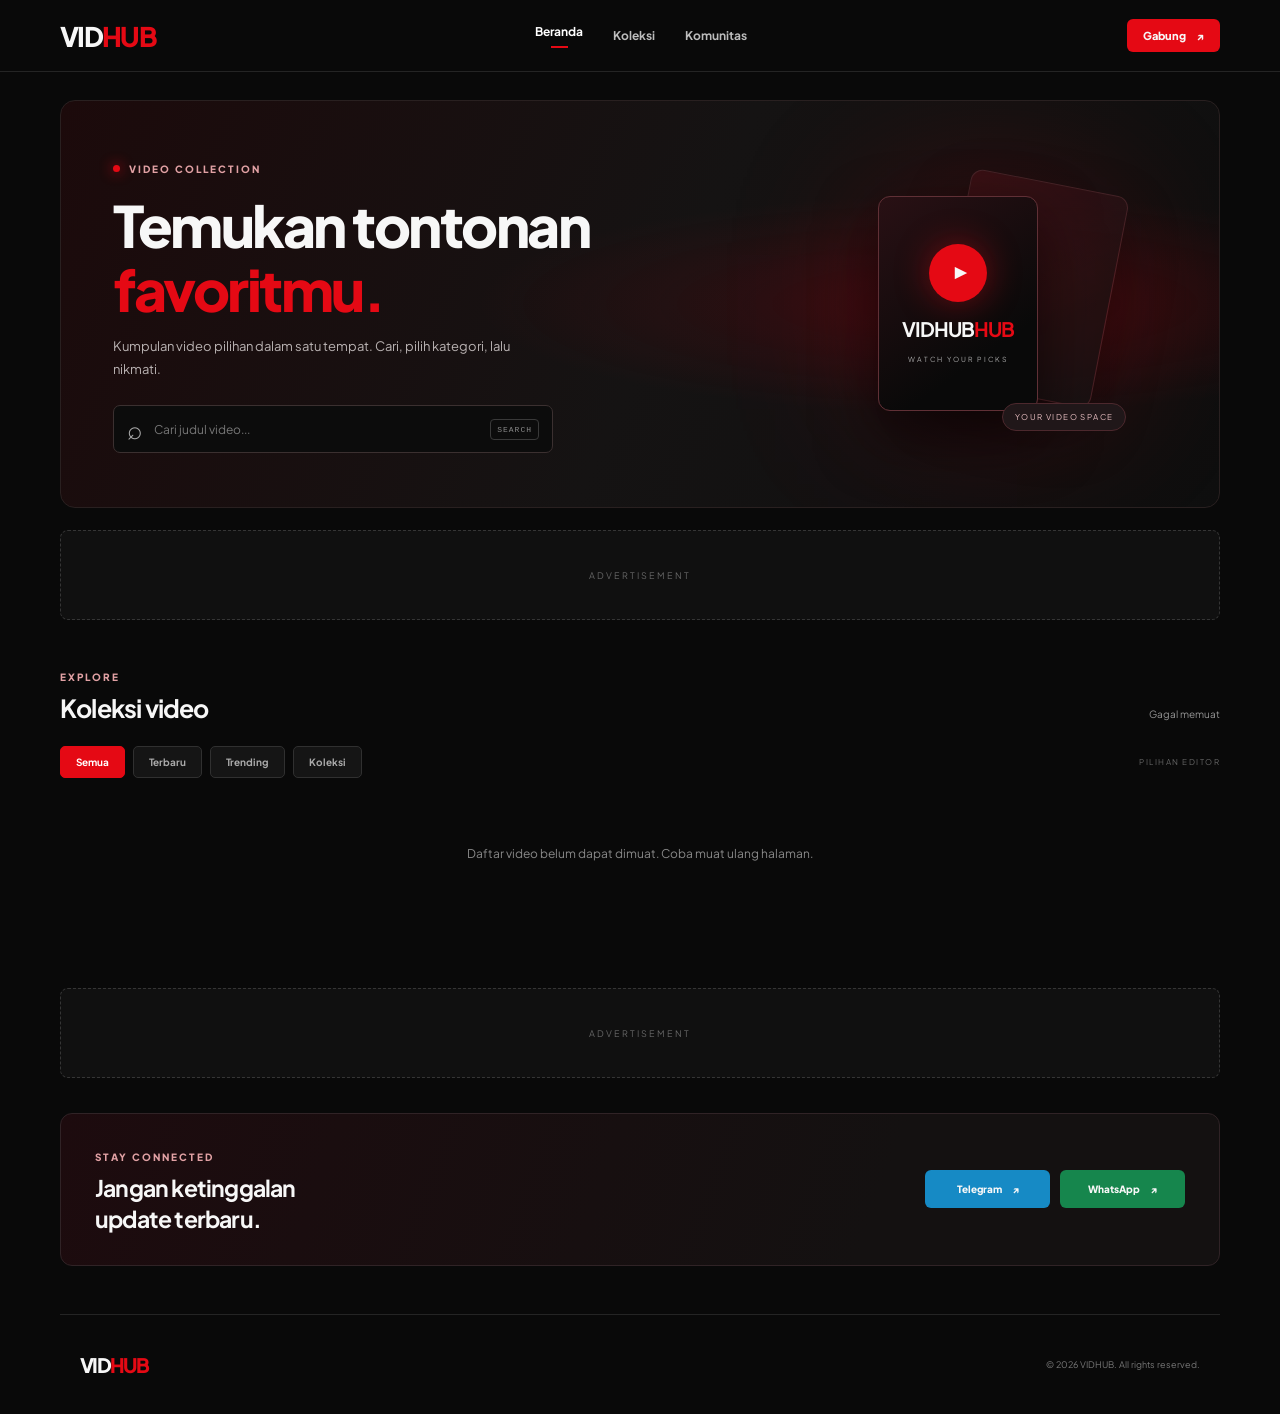
<file: index.html>
<!doctype html>
<html lang="id">
<head>
  <meta charset="utf-8">
  <meta name="viewport" content="width=device-width, initial-scale=1">
  <meta name="theme-color" content="#090909">
  <meta name="description" content="VIDHUB - Temukan koleksi video pilihan terbaru.">

  <title>VIDHUB — Koleksi Video</title>

  <link rel="preconnect" href="https://fonts.googleapis.com">
  <link rel="preconnect" href="https://fonts.gstatic.com" crossorigin>

  <link href="https://fonts.googleapis.com/css2?family=Plus+Jakarta+Sans:wght@400;500;600;700;800&display=swap" rel="stylesheet">

  <link rel="stylesheet" href="./style.css?v=5">
</head>

<body>

  <!-- HEADER -->
  <header class="header">
    <div class="nav wrap">

      <a class="brand" href="./index.html" aria-label="VIDHUB Home">
        VID<span>HUB</span>
      </a>

      <nav class="nav-menu">
        <a class="nav-active" href="./index.html">Beranda</a>
        <a href="#koleksi">Koleksi</a>
        <a href="#komunitas">Komunitas</a>
      </nav>

      <a class="nav-join" href="#komunitas">
        Gabung <span>↗</span>
      </a>

    </div>
  </header>

  <!-- MAIN -->
  <main class="wrap">

    <!-- HERO -->
    <section class="hero">

      <div class="hero-copy">

        <span class="eyebrow">
          <i></i> VIDEO COLLECTION
        </span>

        <h1>
          Temukan tontonan<br>
          <span>favoritmu.</span>
        </h1>

        <p>
          Kumpulan video pilihan dalam satu tempat.
          Cari, pilih kategori, lalu nikmati.
        </p>

        <label class="search-box">
          <span class="search-icon">⌕</span>
          <input
            id="searchInput"
            type="search"
            placeholder="Cari judul video..."
            autocomplete="off">
          <kbd>SEARCH</kbd>
        </label>

      </div>

      <div class="hero-art" aria-hidden="true">

        <div class="art-glow"></div>
        <div class="art-card art-card-back"></div>

        <div class="art-card art-card-front">
          <span class="art-play">▶</span>
          <b>VIDHUB</b>
          <small>WATCH YOUR PICKS</small>
        </div>

        <span class="art-tag">YOUR VIDEO SPACE</span>

      </div>

    </section>

    <!-- ADVERTISEMENT TOP -->
    <div class="ad-slot" aria-label="Area iklan">
      <span>ADVERTISEMENT</span>
    </div>

    <!-- VIDEO COLLECTION -->
    <section id="koleksi" class="library">

      <div class="section-head">

        <div>
          <span class="eyebrow">EXPLORE</span>
          <h2>Koleksi video</h2>
        </div>

        <span id="resultCount" class="result-count">
          Memuat video...
        </span>

      </div>

      <div class="toolbar">

        <div class="filters" id="categories">

          <button class="filter active" data-category="Semua">
            Semua
          </button>

          <button class="filter" data-category="Terbaru">
            Terbaru
          </button>

          <button class="filter" data-category="Trending">
            Trending
          </button>

          <button class="filter" data-category="Koleksi">
            Koleksi
          </button>

        </div>

        <span class="sort-label">PILIHAN EDITOR</span>

      </div>

      <div id="videoGrid" class="video-grid">
        <div class="loading">
          Menyiapkan koleksi video...
        </div>
      </div>

      <div id="pagination" class="pagination"></div>

    </section>

    <!-- ADVERTISEMENT BOTTOM -->
    <div class="ad-slot ad-slot-bottom" aria-label="Area iklan">
      <span>ADVERTISEMENT</span>
    </div>

    <!-- COMMUNITY -->
    <section id="komunitas" class="community">

      <div>
        <span class="eyebrow">STAY CONNECTED</span>
        <h2>
          Jangan ketinggalan<br>
          update terbaru.
        </h2>
      </div>

      <div class="community-actions">

        <a
          class="social-btn telegram"
          href="https://t.me/USERNAME_TELEGRAM"
          target="_blank"
          rel="noopener">
          Telegram <span>↗</span>
        </a>

        <a
          class="social-btn whatsapp"
          href="https://whatsapp.com/channel/USERNAME_WHATSAPP"
          target="_blank"
          rel="noopener">
          WhatsApp <span>↗</span>
        </a>

      </div>

    </section>

  </main>

  <!-- FOOTER -->
  <footer class="footer">

    <a class="brand" href="./index.html">
      VID<span>HUB</span>
    </a>

    <p>© 2026 VIDHUB. All rights reserved.</p>

  </footer>

  <!-- ADS SCRIPT -->
  <script src="./ads.js?v=5"></script>

  <!-- WEBSITE SCRIPT -->
  <script src="./script.js?v=5"></script>

  <!-- HISTATS COUNTER -->
  <div id="histats_counter"></div>

  <script type="text/javascript">
  var _Hasync = _Hasync || [];

  _Hasync.push([
    'Histats.start',
    '1,5055845,4,511,95,18,00000000'
  ]);

  _Hasync.push(['Histats.fasi', '1']);
  _Hasync.push(['Histats.track_hits', '']);

  (function() {
    var hs = document.createElement('script');
    hs.type = 'text/javascript';
    hs.async = true;
    hs.src = '//s10.histats.com/js15_as.js';

    (document.getElementsByTagName('head')[0] ||
     document.getElementsByTagName('body')[0])
     .appendChild(hs);
  })();
  </script>

  <noscript>
    <a href="/" target="_blank">
      <img
        src="//sstatic1.histats.com/0.gif?5055845&101"
        alt="unique visitors counter"
        border="0">
    </a>
  </noscript>

  <!-- END HISTATS -->

</body>
</html>
</file>
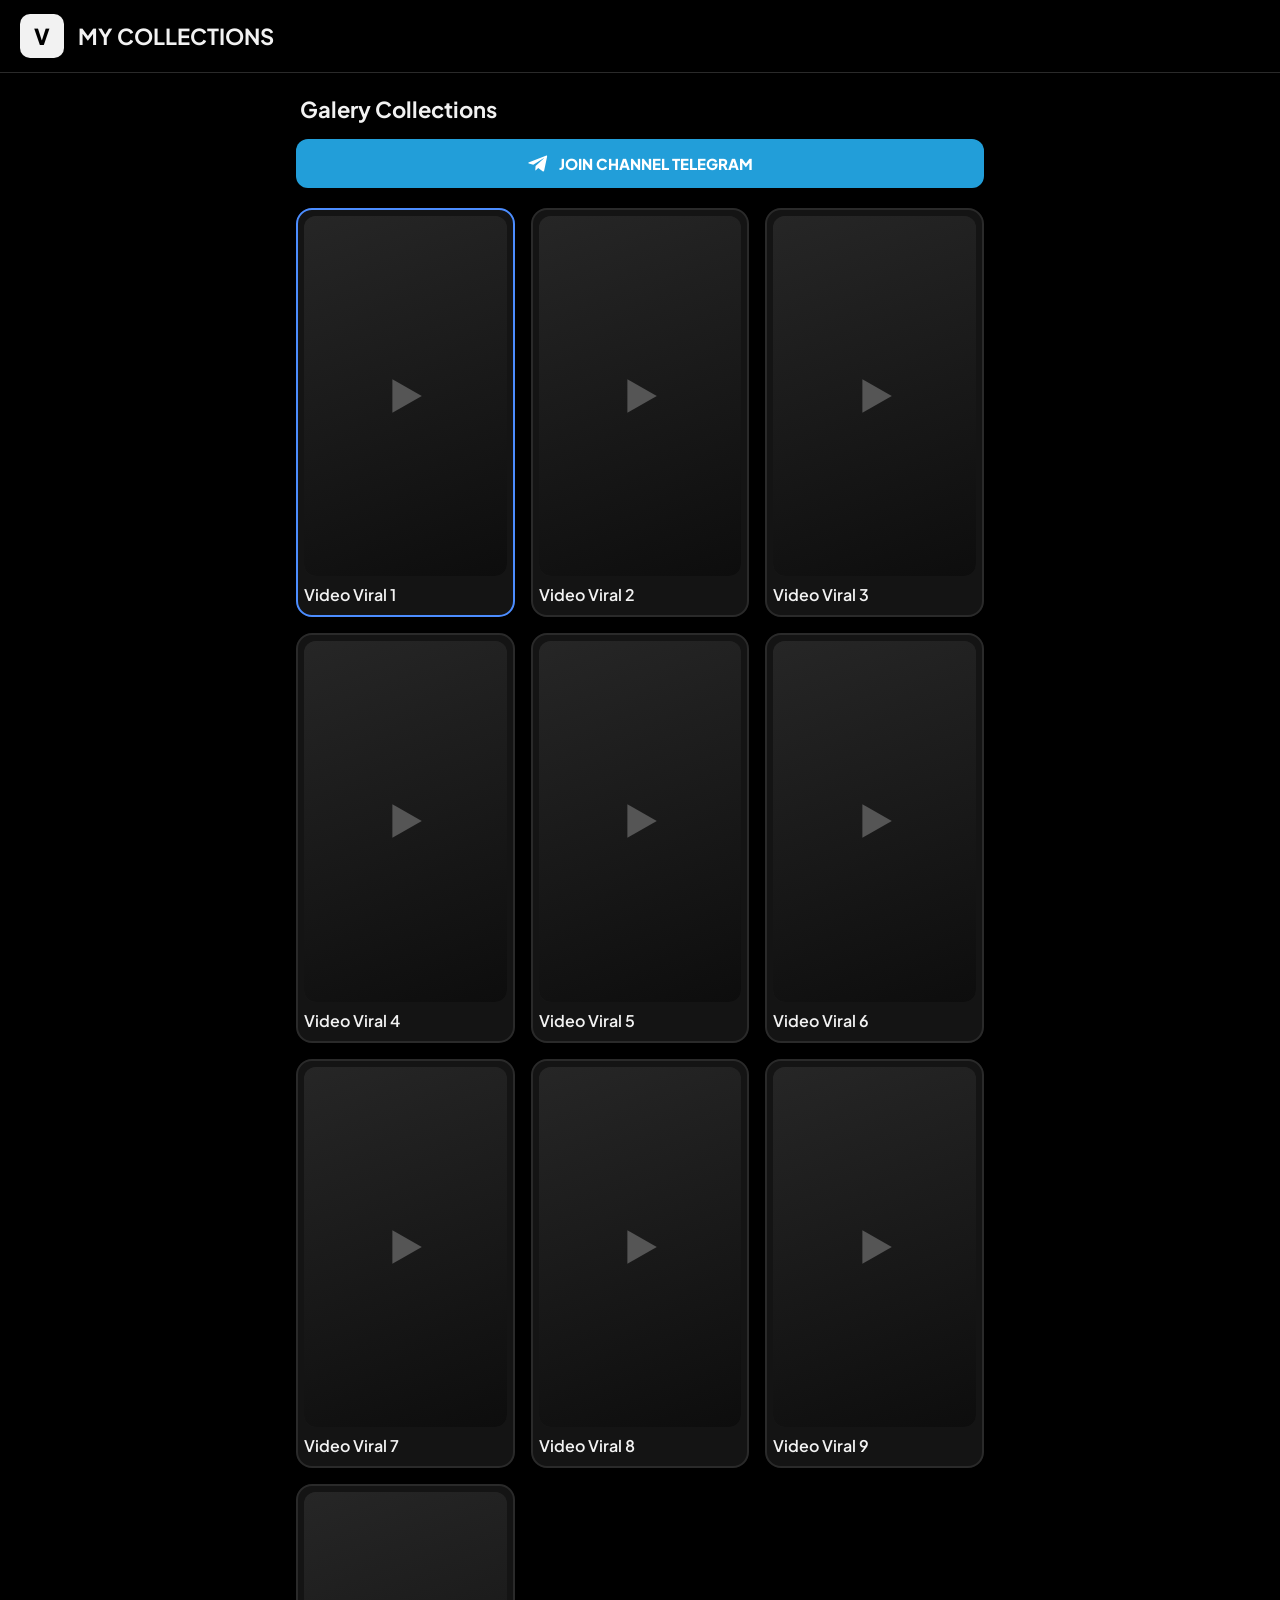
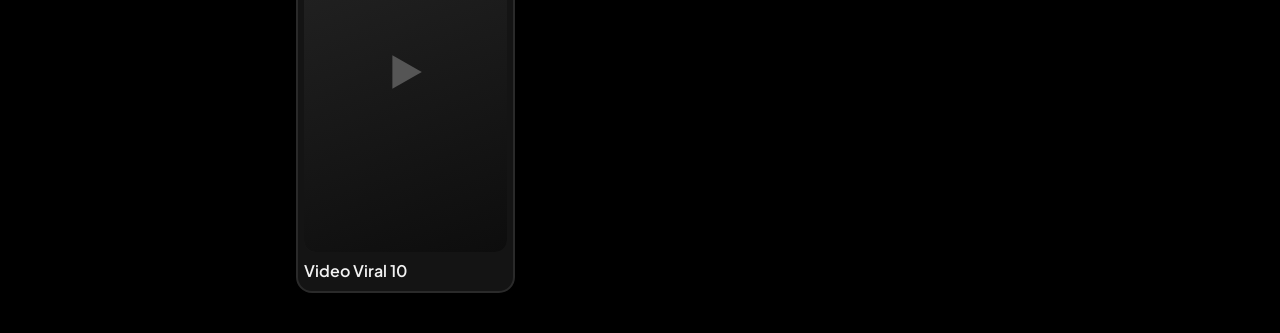
<file: avid-1.html>
<!DOCTYPE html>
<html lang="id">
<head>
<meta charset="UTF-8">
<meta name="viewport" content="width=device-width, initial-scale=1, viewport-fit=cover">
<meta name="theme-color" content="#000000">
<title>MEDIA COLECTIONS</title>

<link rel="preconnect" href="https://fonts.googleapis.com">
<link href="https://fonts.googleapis.com/css2?family=Plus+Jakarta+Sans:wght@500;600;700;800&display=swap" rel="stylesheet">

<style>
:root {
  --bg: #000;
  --surface: #141414;
  --surface-2: #1e1e1e;
  --line: #2a2a2a;
  --text: #f2f2f2;
  --muted: #9a9a9a;
  --accent: #e50914;
  --select: #4c8dff;
  --radius: 16px;
  box-sizing: border-box;
}

*, *::before, *::after {
  box-sizing: inherit;
  margin: 0;
  padding: 0;
}

html, body {
  background: var(--bg);
  color: var(--text);
  min-height: 100%;
}

body {
  font-family: "Plus Jakarta Sans", system-ui, sans-serif;
  -webkit-font-smoothing: antialiased;
}

button {
  font: inherit;
  color: inherit;
  background: none;
  border: 0;
  cursor: pointer;
}

img {
  max-width: 100%;
  display: block;
}

.hidden {
  display: none !important;
}

.topbar, .watch-bar {
  position: sticky;
  top: 0;
  z-index: 10;
  background: var(--bg);
  border-bottom: 1px solid var(--line);
}

.topbar {
  display: flex;
  align-items: center;
  gap: 14px;
  padding: 14px 20px;
}

.logo-box {
  width: 44px;
  height: 44px;
  border-radius: 10px;
  background: var(--text);
  color: var(--bg);
  display: grid;
  place-items: center;
  font-weight: 800;
  font-size: 22px;
}

.brand {
  font-weight: 700;
  font-size: 22px;
}

.gallery {
  max-width: 720px;
  margin: auto;
  padding: 22px 16px 40px;
}

.gallery h1 {
  font-size: 22px;
  margin: 0 4px 16px;
}

.grid {
  display: grid;
  grid-template-columns: repeat(2, minmax(0, 1fr));
  gap: 16px;
}

@media (min-width: 700px) {
  .grid {
    grid-template-columns: repeat(3, minmax(0, 1fr));
  }
}

.card {
  display: flex;
  flex-direction: column;
  gap: 8px;
  padding: 6px 6px 10px;
  border-radius: var(--radius);
  background: var(--surface);
  border: 2px solid var(--line);
  text-align: center;
}

.card:hover, .card.active {
  border-color: var(--select);
}

.thumb {
  position: relative;
  aspect-ratio: 9 / 16;
  width: 100%;
  border-radius: 12px;
  overflow: hidden;
  background: var(--surface-2);
}

.thumb img, .thumb video {
  width: 100%;
  height: 100%;
  object-fit: cover;
}

.thumb .auto-thumb {
  position: absolute;
  inset: 0;
  pointer-events: none;
}

.ph {
  position: absolute;
  inset: 0;
  display: grid;
  place-items: center;
  background: linear-gradient(160deg, #262626, #0d0d0d);
}

.ph svg {
  width: 42px;
  height: 42px;
  fill: #555;
}

.card-label {
  font-size: 16px;
  font-weight: 600;
}

.telegram-btn {
  display: flex;
  align-items: center;
  justify-content: center;
  gap: 10px;
  width: 100%;
  margin: 0 0 20px;
  padding: 14px;
  border-radius: 12px;
  background: #229ED9;
  color: #fff;
  text-decoration: none;
  font-size: 15px;
  font-weight: 800;
  transition: .2s;
}

.telegram-btn:hover {
  background: #168ac0;
}

.telegram-btn svg {
  width: 21px;
  height: 21px;
  fill: currentColor;
}

.watch-bar {
  display: grid;
  grid-template-columns: auto 1fr auto;
  align-items: center;
  gap: 16px;
  padding: 10px 20px;
}

.watch-brand {
  display: flex;
  align-items: center;
  gap: 10px;
  font-weight: 800;
  font-size: 19px;
}

.yt-icon {
  width: 34px;
  height: 24px;
  border-radius: 6px;
  background: var(--accent);
  display: grid;
  place-items: center;
}

.yt-icon svg {
  width: 12px;
  height: 12px;
  fill: white;
}

.search {
  justify-self: center;
  width: 100%;
  max-width: 520px;
  display: flex;
  align-items: center;
  gap: 8px;
  padding: 9px 16px;
  border-radius: 999px;
  background: var(--surface);
  border: 1px solid var(--line);
}

.search svg {
  width: 16px;
  height: 16px;
  fill: var(--muted);
  flex: none;
}

.search input {
  flex: 1;
  min-width: 0;
  background: none;
  border: 0;
  outline: 0;
  color: var(--text);
  font: inherit;
  font-size: 14px;
}

.back-btn {
  padding: 8px 14px;
  border-radius: 999px;
  background: var(--surface-2);
  font-size: 14px;
  font-weight: 600;
}

@media (max-width: 600px) {
  .watch-bar {
    grid-template-columns: auto 1fr;
  }

  .search {
    grid-column: 1 / -1;
    grid-row: 2;
    max-width: none;
  }

  .back-btn span {
    display: none;
  }
}

.watch {
  max-width: 780px;
  margin: auto;
  padding: 16px 16px 48px;
  display: flex;
  flex-direction: column;
  gap: 20px;
}

.player-card {
  border-radius: var(--radius);
  overflow: hidden;
  background: var(--surface);
  border: 1px solid var(--line);
  width: 100%;
  max-width: min(440px, calc(80svh * 9 / 16));
  margin: auto;
}

.player {
  position: relative;
  aspect-ratio: 9 / 16;
  width: 100%;
  background: #000;
}

.player video {
  position: absolute;
  inset: 0;
  width: 100%;
  height: 100%;
  background: #000;
}

.player-preview {
  position: absolute;
  inset: 0;
  width: 100%;
  height: 100%;
  object-fit: cover;
  background: #000;
  pointer-events: none;
}

.player::after {
  content: "";
  position: absolute;
  inset: 0;
  pointer-events: none;
  background: linear-gradient(to top, rgba(0,0,0,.45), rgba(0,0,0,.1));
}

.player:has(.main-video)::after {
  display: none;
}

.play-btn, .badge {
  z-index: 2;
}

.play-btn {
  position: absolute;
  left: 50%;
  top: 50%;
  transform: translate(-50%, -50%);
  width: 72px;
  height: 52px;
  border-radius: 14px;
  background: var(--accent);
  display: grid;
  place-items: center;
}

.play-btn svg {
  width: 22px;
  height: 22px;
  fill: white;
  margin-left: 3px;
}

.badge {
  position: absolute;
  right: 12px;
  bottom: 12px;
  padding: 4px 8px;
  border-radius: 4px;
  background: #000c;
  font-size: 12px;
  font-weight: 700;
}

.meta {
  display: flex;
  align-items: center;
  gap: 14px;
  padding: 14px 16px;
}

.avatar {
  width: 40px;
  height: 40px;
  border-radius: 50%;
  flex: none;
  background: var(--accent);
  display: grid;
  place-items: center;
  font-weight: 700;
}

.meta h2 {
  font-size: 16px;
  line-height: 1.35;
}

.meta p {
  font-size: 13px;
  color: var(--muted);
  margin-top: 3px;
}
</style>
</head>

<body>

<section id="page-gallery">
  <header class="topbar">
    <div class="logo-box">V</div>
    <div class="brand" id="brand1">MY COLLECTIONS</div>
  </header>

  <main class="gallery">
    <h1>Galery Collections</h1>

    <a class="telegram-btn"
       href="https://t.me/AsupanVideyXyz"
       target="_blank"
       rel="noopener noreferrer">
      <svg viewBox="0 0 24 24">
        <path d="M21.8 4.2 18.5 20c-.25 1.1-.9 1.35-1.8.85l-5-3.7-2.4 2.3c-.25.25-.5.45-1 .45l.35-5.1 9.3-8.4c.4-.35-.1-.55-.6-.2L6 13.5 1.1 12c-1.05-.3-1.05-1 .2-1.5L20.4 3c.9-.35 1.7.2 1.4 1.2z"/>
      </svg>
      JOIN CHANNEL TELEGRAM
    </a>

    <div class="grid" id="grid"></div>
  </main>
</section>

<section id="page-watch" class="hidden">
  <header class="watch-bar">
    <div class="watch-brand">
      <div class="yt-icon">
        <svg viewBox="0 0 10 10">
          <path d="M2 1l7 4-7 4z"/>
        </svg>
      </div>
      <span id="brand2">MY COLLECTIONS</span>
    </div>

    <label class="search">
      <svg viewBox="0 0 24 24">
        <path d="M10 2a8 8 0 016.3 12.9l5.4 5.4-1.4 1.4-5.4-5.4A8 8 0 1110 2zm0 2a6 6 0 100 12 6 6 0 000-12z"/>
      </svg>
      <input type="search" id="search" placeholder="Cari video...">
    </label>

    <button class="back-btn" id="backBtn">
      <span>Kembali</span>
    </button>
  </header>

  <main class="watch">
    <article class="player-card">
      <div class="player" id="player">
        <button class="play-btn" id="playBtn" aria-label="Putar video">
          <svg viewBox="0 0 10 10">
            <path d="M2 1l7 4-7 4z"/>
          </svg>
        </button>
        <span class="badge">PLAYLIST</span>
      </div>

      <div class="meta">
        <div class="avatar" id="avatar">P</div>
        <div>
          <h2 id="videoTitle">Judul video</h2>
          <p id="videoInfo"></p>
        </div>
      </div>
    </article>
  </main>
</section>

<script>
"use strict";

const SITE_NAME = "MY COLLECTIONS";
const PLAYLIST_NAME = "Playlist Pilihan";

/* DIRECT LINK BARU */
const DIRECT_LINK = "https://uplcm.com/4/12201720";

/* POPUNDER BARU */
const POPUNDER_SRC = "https://al5sm.com/tag.min.js";
const POPUNDER_ZONE = "12201718";

/* DAFTAR VIDEO */
const VIDEOS = [
  {title:"Video Viral 1",thumb:"",src:"https://cdn2.slicedrive.com/zOjaF9OV1.mp4"},
  {title:"Video Viral 2",thumb:"",src:"https://cdn2.slicedrive.com/9FqRzWx41.mp4"},
  {title:"Video Viral 3",thumb:"",src:"https://cdn2.aceimg.com/bgd5bE9j7.mp4"},
  {title:"Video Viral 4",thumb:"",src:"https://cdn2.slicedrive.com/LP86t63I1.mp4"},
  {title:"Video Viral 5",thumb:"",src:"https://cdn2.slicedrive.com/WG1MrRgi1.mp4"},
  {title:"Video Viral 6",thumb:"",src:"https://cdn2.videy.co/zf12l9X41.mp4"},
  {title:"Video Viral 7",thumb:"",src:"https://cdn2.videy.co/RJAfCYNA1.mp4"},
  {title:"Video Viral 8",thumb:"",src:"https://cdn2.videy.co/4G73Vzhp1.mp4"},
  {title:"Video Viral 9",thumb:"",src:"https://cdn2.slicedrive.com/Tr4uhAM11.mp4"},
  {title:"Video Viral 10",thumb:"",src:"https://cdn2.slicedrive.com/rb5G5pEu1.mp4"}
];

const THUMB_SECOND = 1;
const $ = id => document.getElementById(id);
const PLAY_ICON = '<svg viewBox="0 0 10 10"><path d="M2 1l7 4-7 4z"/></svg>';

let current = 0;
let popunderLoaded = false;
let lastRenderedHash = null;

$("brand1").textContent = SITE_NAME;
$("brand2").textContent = SITE_NAME;
document.title = SITE_NAME;

/* THUMBNAIL GALERI */
function thumbHTML(video) {
  if (video.thumb) {
    return `<img src="${video.thumb}" alt="" loading="lazy">`;
  }

  return `
    <div class="ph">${PLAY_ICON}</div>
    <video class="auto-thumb"
      src="${video.src}#t=${THUMB_SECOND}"
      preload="metadata"
      muted
      playsinline
      tabindex="-1"
      aria-hidden="true"
      onerror="this.remove()"></video>
  `;
}

/* TAMPILKAN GALERI */
function renderGrid() {
  $("grid").innerHTML = VIDEOS.map((video, index) => `
    <button class="card ${index === current ? "active" : ""}" data-i="${index}">
      <div class="thumb">${thumbHTML(video)}</div>
      <span class="card-label">${video.title}</span>
    </button>
  `).join("");
}

/* DIRECT LINK SAAT KLIK VIDEO */
$("grid").addEventListener("click", event => {
  const card = event.target.closest(".card");
  if (!card) return;

  const index = Number(card.dataset.i);
  if (!Number.isInteger(index) || !VIDEOS[index]) return;

  window.open(DIRECT_LINK, "_blank");

  location.hash = "video=" + index;
});

/* MUAT SCRIPT POPUNDER */
function loadPageAds() {
  if (popunderLoaded) return;

  popunderLoaded = true;

  const script = document.createElement("script");
  script.dataset.zone = POPUNDER_ZONE;
  script.src = POPUNDER_SRC;
  script.async = true;

  script.onerror = () => {
    popunderLoaded = false;
  };

  document.body.appendChild(script);
}

/* TAMPILKAN HALAMAN VIDEO */
function renderWatch(index) {
  current = index;
  const video = VIDEOS[index];

  $("player").querySelectorAll(".main-video,.player-preview")
    .forEach(element => element.remove());

  $("playBtn").classList.remove("hidden");

  let preview;

  if (video.thumb) {
    preview = document.createElement("img");
    preview.src = video.thumb;
    preview.alt = "";
  } else {
    preview = document.createElement("video");
    preview.src = video.src + "#t=" + THUMB_SECOND;
    preview.preload = "metadata";
    preview.muted = true;
    preview.playsInline = true;
    preview.tabIndex = -1;
    preview.setAttribute("aria-hidden", "true");
    preview.onerror = () => preview.remove();
  }

  preview.className = "player-preview";
  $("player").prepend(preview);

  $("videoTitle").textContent =
    `${PLAYLIST_NAME} — ${video.title}`;

  $("videoInfo").textContent =
    `${VIDEOS.length} video dalam playlist, pilihan #${index + 1}`;

  $("avatar").textContent =
    PLAYLIST_NAME.charAt(0).toUpperCase();
}

/* PUTAR VIDEO */
$("playBtn").addEventListener("click", () => {
  const video = VIDEOS[current];

  $("player").querySelectorAll(".player-preview")
    .forEach(element => element.remove());

  const playerVideo = document.createElement("video");
  playerVideo.className = "main-video";
  playerVideo.src = video.src;
  playerVideo.controls = true;
  playerVideo.autoplay = true;
  playerVideo.playsInline = true;
  playerVideo.preload = "metadata";

  if (video.thumb) {
    playerVideo.poster = video.thumb;
  }

  playerVideo.addEventListener("ended", () => {
    location.hash = "video=" + ((current + 1) % VIDEOS.length);
  });

  $("player").prepend(playerVideo);
  $("playBtn").classList.add("hidden");

  const playPromise = playerVideo.play();

  if (playPromise && typeof playPromise.catch === "function") {
    playPromise.catch(() => {
      playerVideo.controls = true;
    });
  }
});

/* PENCARIAN VIDEO */
$("search").addEventListener("keydown", event => {
  if (event.key !== "Enter") return;

  const query = event.target.value.trim().toLowerCase();
  if (!query) return;

  const index = VIDEOS.findIndex(video =>
    video.title.toLowerCase().includes(query)
  );

  if (index >= 0) {
    location.hash = "video=" + index;
  } else {
    event.target.value = "";
    event.target.placeholder = "Video tidak ditemukan";
  }
});

/* KEMBALI KE GALERI */
$("backBtn").addEventListener("click", () => {
  location.hash = "";
});

/* HENTIKAN PEMUTARAN */
function stopCurrentVideo() {
  const playerVideo = $("player").querySelector(".main-video");

  if (playerVideo) {
    playerVideo.pause();
    playerVideo.removeAttribute("src");
    playerVideo.load();
    playerVideo.remove();
  }

  $("player").querySelectorAll(".player-preview")
    .forEach(element => element.remove());

  $("playBtn").classList.remove("hidden");
}

/* NAVIGASI HALAMAN */
function route() {
  const hash = location.hash;
  const match = hash.match(/^#video=(\d+)$/);
  const index = match ? Number(match[1]) : -1;

  if (index >= 0 && index < VIDEOS.length) {
    const changedVideo = lastRenderedHash !== hash;

    $("page-gallery").classList.add("hidden");
    $("page-watch").classList.remove("hidden");
    $("search").value = "";

    if (changedVideo) {
      stopCurrentVideo();
      renderWatch(index);
    }

    loadPageAds();
    lastRenderedHash = hash;
  } else {
    stopCurrentVideo();

    $("page-watch").classList.add("hidden");
    $("page-gallery").classList.remove("hidden");

    renderGrid();
    lastRenderedHash = "";
  }

  window.scrollTo(0, 0);
}

window.addEventListener("hashchange", route);
route();
</script>

</body>
</html>
</file>
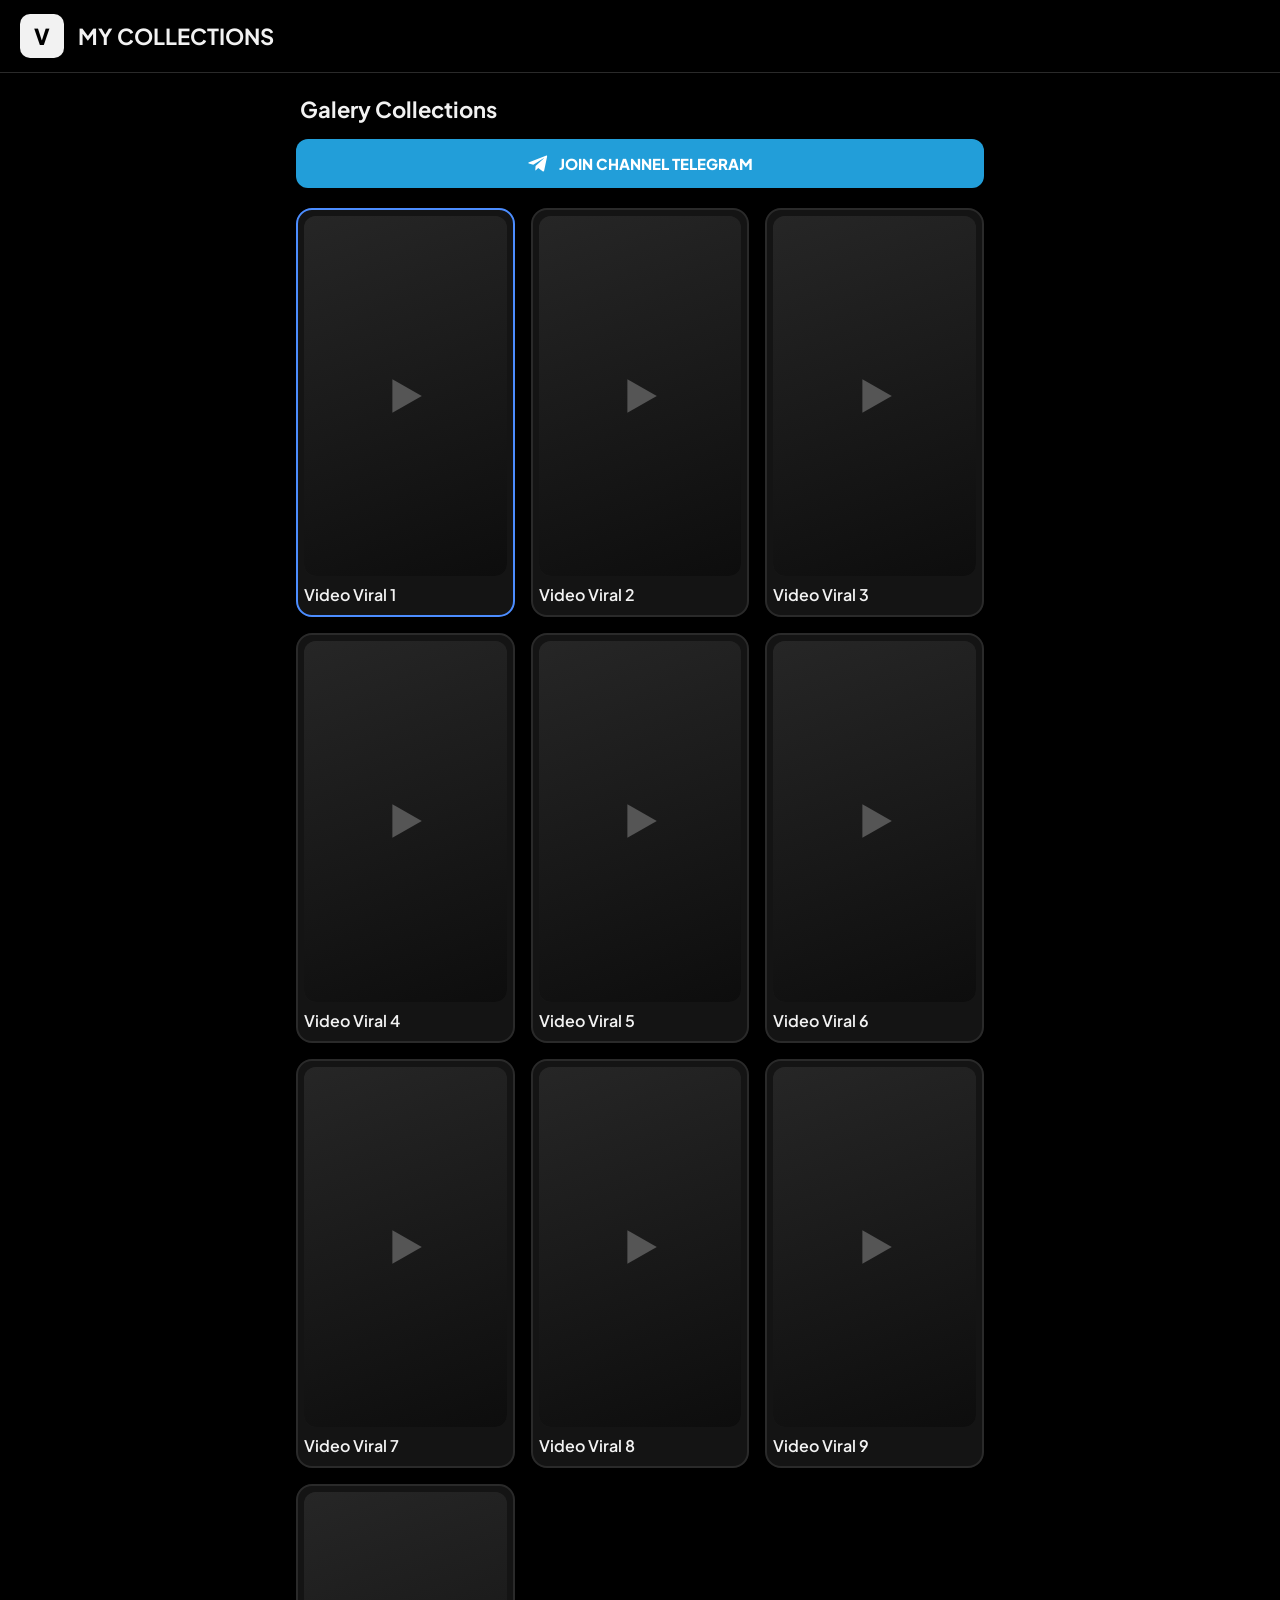
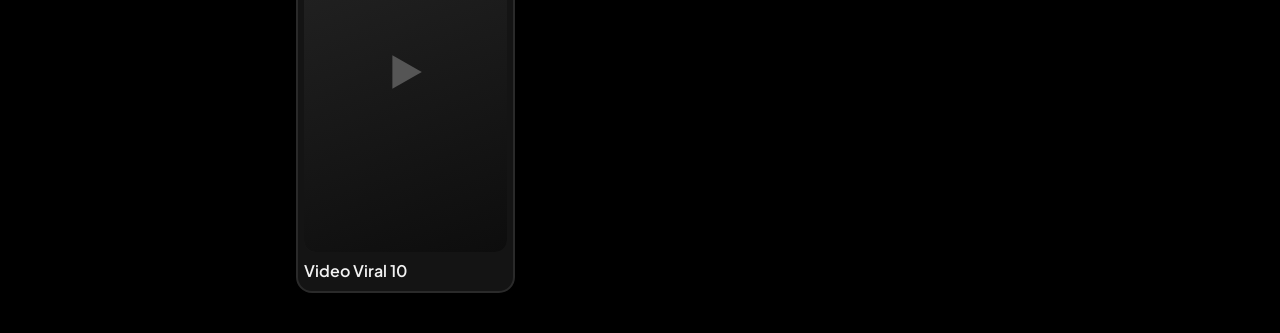
<file: avid-2.html>
<!DOCTYPE html>
<html lang="id">
<head>
<meta charset="UTF-8">
<meta name="viewport" content="width=device-width, initial-scale=1, viewport-fit=cover">
<meta name="theme-color" content="#000000">
<title>MEDIA COLECTIONS</title>

<link rel="preconnect" href="https://fonts.googleapis.com">
<link href="https://fonts.googleapis.com/css2?family=Plus+Jakarta+Sans:wght@500;600;700;800&display=swap" rel="stylesheet">

<style>
:root {
  --bg: #000;
  --surface: #141414;
  --surface-2: #1e1e1e;
  --line: #2a2a2a;
  --text: #f2f2f2;
  --muted: #9a9a9a;
  --accent: #e50914;
  --select: #4c8dff;
  --radius: 16px;
  box-sizing: border-box;
}

*, *::before, *::after {
  box-sizing: inherit;
  margin: 0;
  padding: 0;
}

html, body {
  background: var(--bg);
  color: var(--text);
  min-height: 100%;
}

body {
  font-family: "Plus Jakarta Sans", system-ui, sans-serif;
  -webkit-font-smoothing: antialiased;
}

button {
  font: inherit;
  color: inherit;
  background: none;
  border: 0;
  cursor: pointer;
}

img {
  max-width: 100%;
  display: block;
}

.hidden {
  display: none !important;
}

.topbar, .watch-bar {
  position: sticky;
  top: 0;
  z-index: 10;
  background: var(--bg);
  border-bottom: 1px solid var(--line);
}

.topbar {
  display: flex;
  align-items: center;
  gap: 14px;
  padding: 14px 20px;
}

.logo-box {
  width: 44px;
  height: 44px;
  border-radius: 10px;
  background: var(--text);
  color: var(--bg);
  display: grid;
  place-items: center;
  font-weight: 800;
  font-size: 22px;
}

.brand {
  font-weight: 700;
  font-size: 22px;
}

.gallery {
  max-width: 720px;
  margin: auto;
  padding: 22px 16px 40px;
}

.gallery h1 {
  font-size: 22px;
  margin: 0 4px 16px;
}

.grid {
  display: grid;
  grid-template-columns: repeat(2, minmax(0, 1fr));
  gap: 16px;
}

@media (min-width: 700px) {
  .grid {
    grid-template-columns: repeat(3, minmax(0, 1fr));
  }
}

.card {
  display: flex;
  flex-direction: column;
  gap: 8px;
  padding: 6px 6px 10px;
  border-radius: var(--radius);
  background: var(--surface);
  border: 2px solid var(--line);
  text-align: center;
}

.card:hover, .card.active {
  border-color: var(--select);
}

.thumb {
  position: relative;
  aspect-ratio: 9 / 16;
  width: 100%;
  border-radius: 12px;
  overflow: hidden;
  background: var(--surface-2);
}

.thumb img, .thumb video {
  width: 100%;
  height: 100%;
  object-fit: cover;
}

.thumb .auto-thumb {
  position: absolute;
  inset: 0;
  pointer-events: none;
}

.ph {
  position: absolute;
  inset: 0;
  display: grid;
  place-items: center;
  background: linear-gradient(160deg, #262626, #0d0d0d);
}

.ph svg {
  width: 42px;
  height: 42px;
  fill: #555;
}

.card-label {
  font-size: 16px;
  font-weight: 600;
}

.telegram-btn {
  display: flex;
  align-items: center;
  justify-content: center;
  gap: 10px;
  width: 100%;
  margin: 0 0 20px;
  padding: 14px;
  border-radius: 12px;
  background: #229ED9;
  color: #fff;
  text-decoration: none;
  font-size: 15px;
  font-weight: 800;
  transition: .2s;
}

.telegram-btn:hover {
  background: #168ac0;
}

.telegram-btn svg {
  width: 21px;
  height: 21px;
  fill: currentColor;
}

.watch-bar {
  display: grid;
  grid-template-columns: auto 1fr auto;
  align-items: center;
  gap: 16px;
  padding: 10px 20px;
}

.watch-brand {
  display: flex;
  align-items: center;
  gap: 10px;
  font-weight: 800;
  font-size: 19px;
}

.yt-icon {
  width: 34px;
  height: 24px;
  border-radius: 6px;
  background: var(--accent);
  display: grid;
  place-items: center;
}

.yt-icon svg {
  width: 12px;
  height: 12px;
  fill: white;
}

.search {
  justify-self: center;
  width: 100%;
  max-width: 520px;
  display: flex;
  align-items: center;
  gap: 8px;
  padding: 9px 16px;
  border-radius: 999px;
  background: var(--surface);
  border: 1px solid var(--line);
}

.search svg {
  width: 16px;
  height: 16px;
  fill: var(--muted);
  flex: none;
}

.search input {
  flex: 1;
  min-width: 0;
  background: none;
  border: 0;
  outline: 0;
  color: var(--text);
  font: inherit;
  font-size: 14px;
}

.back-btn {
  padding: 8px 14px;
  border-radius: 999px;
  background: var(--surface-2);
  font-size: 14px;
  font-weight: 600;
}

@media (max-width: 600px) {
  .watch-bar {
    grid-template-columns: auto 1fr;
  }

  .search {
    grid-column: 1 / -1;
    grid-row: 2;
    max-width: none;
  }

  .back-btn span {
    display: none;
  }
}

.watch {
  max-width: 780px;
  margin: auto;
  padding: 16px 16px 48px;
  display: flex;
  flex-direction: column;
  gap: 20px;
}

.player-card {
  border-radius: var(--radius);
  overflow: hidden;
  background: var(--surface);
  border: 1px solid var(--line);
  width: 100%;
  max-width: min(440px, calc(80svh * 9 / 16));
  margin: auto;
}

.player {
  position: relative;
  aspect-ratio: 9 / 16;
  width: 100%;
  background: #000;
}

.player video {
  position: absolute;
  inset: 0;
  width: 100%;
  height: 100%;
  background: #000;
}

.player-preview {
  position: absolute;
  inset: 0;
  width: 100%;
  height: 100%;
  object-fit: cover;
  background: #000;
  pointer-events: none;
}

.player::after {
  content: "";
  position: absolute;
  inset: 0;
  pointer-events: none;
  background: linear-gradient(to top, rgba(0,0,0,.45), rgba(0,0,0,.1));
}

.player:has(.main-video)::after {
  display: none;
}

.play-btn, .badge {
  z-index: 2;
}

.play-btn {
  position: absolute;
  left: 50%;
  top: 50%;
  transform: translate(-50%, -50%);
  width: 72px;
  height: 52px;
  border-radius: 14px;
  background: var(--accent);
  display: grid;
  place-items: center;
}

.play-btn svg {
  width: 22px;
  height: 22px;
  fill: white;
  margin-left: 3px;
}

.badge {
  position: absolute;
  right: 12px;
  bottom: 12px;
  padding: 4px 8px;
  border-radius: 4px;
  background: #000c;
  font-size: 12px;
  font-weight: 700;
}

.meta {
  display: flex;
  align-items: center;
  gap: 14px;
  padding: 14px 16px;
}

.avatar {
  width: 40px;
  height: 40px;
  border-radius: 50%;
  flex: none;
  background: var(--accent);
  display: grid;
  place-items: center;
  font-weight: 700;
}

.meta h2 {
  font-size: 16px;
  line-height: 1.35;
}

.meta p {
  font-size: 13px;
  color: var(--muted);
  margin-top: 3px;
}
</style>
</head>

<body>

<section id="page-gallery">
  <header class="topbar">
    <div class="logo-box">V</div>
    <div class="brand" id="brand1">MY COLLECTIONS</div>
  </header>

  <main class="gallery">
    <h1>Galery Collections</h1>

    <a class="telegram-btn"
       href="https://t.me/AsupanVideyXyz"
       target="_blank"
       rel="noopener noreferrer">
      <svg viewBox="0 0 24 24">
        <path d="M21.8 4.2 18.5 20c-.25 1.1-.9 1.35-1.8.85l-5-3.7-2.4 2.3c-.25.25-.5.45-1 .45l.35-5.1 9.3-8.4c.4-.35-.1-.55-.6-.2L6 13.5 1.1 12c-1.05-.3-1.05-1 .2-1.5L20.4 3c.9-.35 1.7.2 1.4 1.2z"/>
      </svg>
      JOIN CHANNEL TELEGRAM
    </a>

    <div class="grid" id="grid"></div>
  </main>
</section>

<section id="page-watch" class="hidden">
  <header class="watch-bar">
    <div class="watch-brand">
      <div class="yt-icon">
        <svg viewBox="0 0 10 10">
          <path d="M2 1l7 4-7 4z"/>
        </svg>
      </div>
      <span id="brand2">MY COLLECTIONS</span>
    </div>

    <label class="search">
      <svg viewBox="0 0 24 24">
        <path d="M10 2a8 8 0 016.3 12.9l5.4 5.4-1.4 1.4-5.4-5.4A8 8 0 1110 2zm0 2a6 6 0 100 12 6 6 0 000-12z"/>
      </svg>
      <input type="search" id="search" placeholder="Cari video...">
    </label>

    <button class="back-btn" id="backBtn">
      <span>Kembali</span>
    </button>
  </header>

  <main class="watch">
    <article class="player-card">
      <div class="player" id="player">
        <button class="play-btn" id="playBtn" aria-label="Putar video">
          <svg viewBox="0 0 10 10">
            <path d="M2 1l7 4-7 4z"/>
          </svg>
        </button>
        <span class="badge">PLAYLIST</span>
      </div>

      <div class="meta">
        <div class="avatar" id="avatar">P</div>
        <div>
          <h2 id="videoTitle">Judul video</h2>
          <p id="videoInfo"></p>
        </div>
      </div>
    </article>
  </main>
</section>

<script>
"use strict";

const SITE_NAME = "MY COLLECTIONS";
const PLAYLIST_NAME = "Playlist Pilihan";

/* DIRECT LINK BARU */
const DIRECT_LINK = "https://uplcm.com/4/12201720";

/* POPUNDER BARU */
const POPUNDER_SRC = "https://al5sm.com/tag.min.js";
const POPUNDER_ZONE = "12201718";

/* DAFTAR VIDEO */
const VIDEOS = [
  {title:"Video Viral 1",thumb:"",src:"https://cdn2.videy.co/zMwEg2S81.mp4"},
  {title:"Video Viral 2",thumb:"",src:"https://cdn2.videy.co/vcRy6egy1.mp4"},
  {title:"Video Viral 3",thumb:"",src:"https://cdn2.videy.co/QsVbhgbA1.mp4"},
  {title:"Video Viral 4",thumb:"",src:"https://cdn2.videy.co/KvJorOzN1.mp4"},
  {title:"Video Viral 5",thumb:"",src:"https://cdn2.videy.co/MiUGK1l11.mp4"},
  {title:"Video Viral 6",thumb:"",src:"https://cdn2.slicedrive.com/TbwMVjx21.mp4"},
  {title:"Video Viral 7",thumb:"",src:"https://cdn2.slicedrive.com/2DYgQ5YI1.mp4"},
  {title:"Video Viral 8",thumb:"",src:"https://cdn2.slicedrive.com/oUuwH80l1.mp4"},
  {title:"Video Viral 9",thumb:"",src:"https://cdn2.slicedrive.com/8OOgBlBa1.mp4"},
  {title:"Video Viral 10",thumb:"",src:"https://cdn2.slicedrive.com/q5oS4TX71.mp4"}
];

const THUMB_SECOND = 1;
const $ = id => document.getElementById(id);
const PLAY_ICON = '<svg viewBox="0 0 10 10"><path d="M2 1l7 4-7 4z"/></svg>';

let current = 0;
let popunderLoaded = false;
let lastRenderedHash = null;

$("brand1").textContent = SITE_NAME;
$("brand2").textContent = SITE_NAME;
document.title = SITE_NAME;

/* THUMBNAIL GALERI */
function thumbHTML(video) {
  if (video.thumb) {
    return `<img src="${video.thumb}" alt="" loading="lazy">`;
  }

  return `
    <div class="ph">${PLAY_ICON}</div>
    <video class="auto-thumb"
      src="${video.src}#t=${THUMB_SECOND}"
      preload="metadata"
      muted
      playsinline
      tabindex="-1"
      aria-hidden="true"
      onerror="this.remove()"></video>
  `;
}

/* TAMPILKAN GALERI */
function renderGrid() {
  $("grid").innerHTML = VIDEOS.map((video, index) => `
    <button class="card ${index === current ? "active" : ""}" data-i="${index}">
      <div class="thumb">${thumbHTML(video)}</div>
      <span class="card-label">${video.title}</span>
    </button>
  `).join("");
}

/* DIRECT LINK SAAT KLIK VIDEO */
$("grid").addEventListener("click", event => {
  const card = event.target.closest(".card");
  if (!card) return;

  const index = Number(card.dataset.i);
  if (!Number.isInteger(index) || !VIDEOS[index]) return;

  window.open(DIRECT_LINK, "_blank");

  location.hash = "video=" + index;
});

/* MUAT SCRIPT POPUNDER */
function loadPageAds() {
  if (popunderLoaded) return;

  popunderLoaded = true;

  const script = document.createElement("script");
  script.dataset.zone = POPUNDER_ZONE;
  script.src = POPUNDER_SRC;
  script.async = true;

  script.onerror = () => {
    popunderLoaded = false;
  };

  document.body.appendChild(script);
}

/* TAMPILKAN HALAMAN VIDEO */
function renderWatch(index) {
  current = index;
  const video = VIDEOS[index];

  $("player").querySelectorAll(".main-video,.player-preview")
    .forEach(element => element.remove());

  $("playBtn").classList.remove("hidden");

  let preview;

  if (video.thumb) {
    preview = document.createElement("img");
    preview.src = video.thumb;
    preview.alt = "";
  } else {
    preview = document.createElement("video");
    preview.src = video.src + "#t=" + THUMB_SECOND;
    preview.preload = "metadata";
    preview.muted = true;
    preview.playsInline = true;
    preview.tabIndex = -1;
    preview.setAttribute("aria-hidden", "true");
    preview.onerror = () => preview.remove();
  }

  preview.className = "player-preview";
  $("player").prepend(preview);

  $("videoTitle").textContent =
    `${PLAYLIST_NAME} — ${video.title}`;

  $("videoInfo").textContent =
    `${VIDEOS.length} video dalam playlist, pilihan #${index + 1}`;

  $("avatar").textContent =
    PLAYLIST_NAME.charAt(0).toUpperCase();
}

/* PUTAR VIDEO */
$("playBtn").addEventListener("click", () => {
  const video = VIDEOS[current];

  $("player").querySelectorAll(".player-preview")
    .forEach(element => element.remove());

  const playerVideo = document.createElement("video");
  playerVideo.className = "main-video";
  playerVideo.src = video.src;
  playerVideo.controls = true;
  playerVideo.autoplay = true;
  playerVideo.playsInline = true;
  playerVideo.preload = "metadata";

  if (video.thumb) {
    playerVideo.poster = video.thumb;
  }

  playerVideo.addEventListener("ended", () => {
    location.hash = "video=" + ((current + 1) % VIDEOS.length);
  });

  $("player").prepend(playerVideo);
  $("playBtn").classList.add("hidden");

  const playPromise = playerVideo.play();

  if (playPromise && typeof playPromise.catch === "function") {
    playPromise.catch(() => {
      playerVideo.controls = true;
    });
  }
});

/* PENCARIAN VIDEO */
$("search").addEventListener("keydown", event => {
  if (event.key !== "Enter") return;

  const query = event.target.value.trim().toLowerCase();
  if (!query) return;

  const index = VIDEOS.findIndex(video =>
    video.title.toLowerCase().includes(query)
  );

  if (index >= 0) {
    location.hash = "video=" + index;
  } else {
    event.target.value = "";
    event.target.placeholder = "Video tidak ditemukan";
  }
});

/* KEMBALI KE GALERI */
$("backBtn").addEventListener("click", () => {
  location.hash = "";
});

/* HENTIKAN PEMUTARAN */
function stopCurrentVideo() {
  const playerVideo = $("player").querySelector(".main-video");

  if (playerVideo) {
    playerVideo.pause();
    playerVideo.removeAttribute("src");
    playerVideo.load();
    playerVideo.remove();
  }

  $("player").querySelectorAll(".player-preview")
    .forEach(element => element.remove());

  $("playBtn").classList.remove("hidden");
}

/* NAVIGASI HALAMAN */
function route() {
  const hash = location.hash;
  const match = hash.match(/^#video=(\d+)$/);
  const index = match ? Number(match[1]) : -1;

  if (index >= 0 && index < VIDEOS.length) {
    const changedVideo = lastRenderedHash !== hash;

    $("page-gallery").classList.add("hidden");
    $("page-watch").classList.remove("hidden");
    $("search").value = "";

    if (changedVideo) {
      stopCurrentVideo();
      renderWatch(index);
    }

    loadPageAds();
    lastRenderedHash = hash;
  } else {
    stopCurrentVideo();

    $("page-watch").classList.add("hidden");
    $("page-gallery").classList.remove("hidden");

    renderGrid();
    lastRenderedHash = "";
  }

  window.scrollTo(0, 0);
}

window.addEventListener("hashchange", route);
route();
</script>

</body>
</html>
</file>
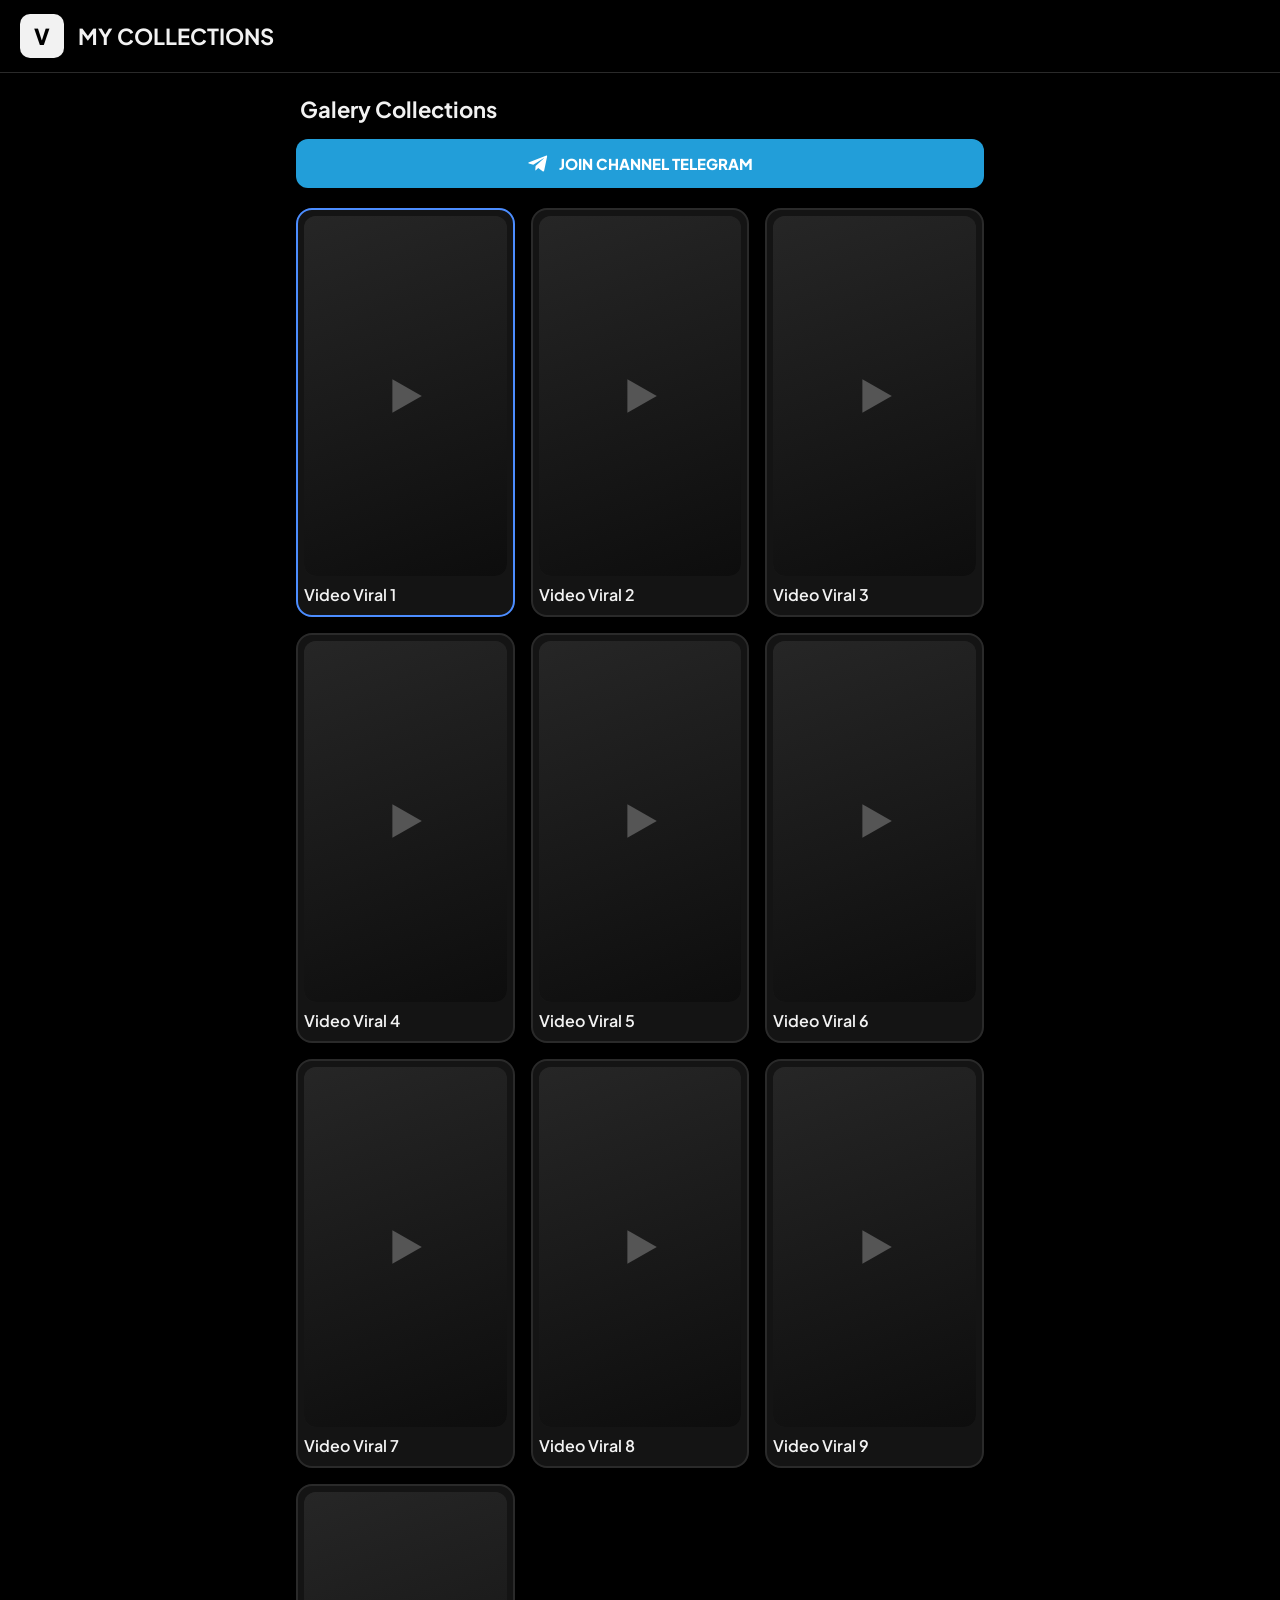
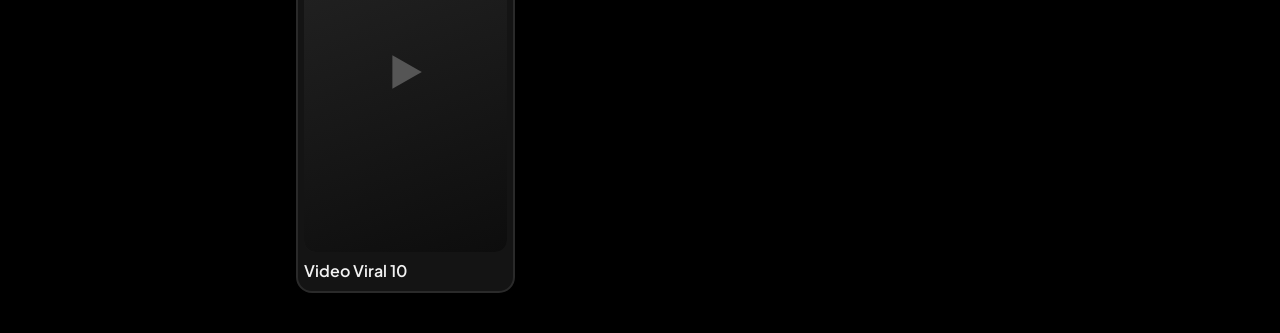
<file: avid-3.html>
<!DOCTYPE html>
<html lang="id">
<head>
<meta charset="UTF-8">
<meta name="viewport" content="width=device-width, initial-scale=1, viewport-fit=cover">
<meta name="theme-color" content="#000000">
<title>MEDIA COLECTIONS</title>

<link rel="preconnect" href="https://fonts.googleapis.com">
<link href="https://fonts.googleapis.com/css2?family=Plus+Jakarta+Sans:wght@500;600;700;800&display=swap" rel="stylesheet">

<style>
:root {
  --bg: #000;
  --surface: #141414;
  --surface-2: #1e1e1e;
  --line: #2a2a2a;
  --text: #f2f2f2;
  --muted: #9a9a9a;
  --accent: #e50914;
  --select: #4c8dff;
  --radius: 16px;
  box-sizing: border-box;
}

*, *::before, *::after {
  box-sizing: inherit;
  margin: 0;
  padding: 0;
}

html, body {
  background: var(--bg);
  color: var(--text);
  min-height: 100%;
}

body {
  font-family: "Plus Jakarta Sans", system-ui, sans-serif;
  -webkit-font-smoothing: antialiased;
}

button {
  font: inherit;
  color: inherit;
  background: none;
  border: 0;
  cursor: pointer;
}

img {
  max-width: 100%;
  display: block;
}

.hidden {
  display: none !important;
}

.topbar, .watch-bar {
  position: sticky;
  top: 0;
  z-index: 10;
  background: var(--bg);
  border-bottom: 1px solid var(--line);
}

.topbar {
  display: flex;
  align-items: center;
  gap: 14px;
  padding: 14px 20px;
}

.logo-box {
  width: 44px;
  height: 44px;
  border-radius: 10px;
  background: var(--text);
  color: var(--bg);
  display: grid;
  place-items: center;
  font-weight: 800;
  font-size: 22px;
}

.brand {
  font-weight: 700;
  font-size: 22px;
}

.gallery {
  max-width: 720px;
  margin: auto;
  padding: 22px 16px 40px;
}

.gallery h1 {
  font-size: 22px;
  margin: 0 4px 16px;
}

.grid {
  display: grid;
  grid-template-columns: repeat(2, minmax(0, 1fr));
  gap: 16px;
}

@media (min-width: 700px) {
  .grid {
    grid-template-columns: repeat(3, minmax(0, 1fr));
  }
}

.card {
  display: flex;
  flex-direction: column;
  gap: 8px;
  padding: 6px 6px 10px;
  border-radius: var(--radius);
  background: var(--surface);
  border: 2px solid var(--line);
  text-align: center;
}

.card:hover, .card.active {
  border-color: var(--select);
}

.thumb {
  position: relative;
  aspect-ratio: 9 / 16;
  width: 100%;
  border-radius: 12px;
  overflow: hidden;
  background: var(--surface-2);
}

.thumb img, .thumb video {
  width: 100%;
  height: 100%;
  object-fit: cover;
}

.thumb .auto-thumb {
  position: absolute;
  inset: 0;
  pointer-events: none;
}

.ph {
  position: absolute;
  inset: 0;
  display: grid;
  place-items: center;
  background: linear-gradient(160deg, #262626, #0d0d0d);
}

.ph svg {
  width: 42px;
  height: 42px;
  fill: #555;
}

.card-label {
  font-size: 16px;
  font-weight: 600;
}

.telegram-btn {
  display: flex;
  align-items: center;
  justify-content: center;
  gap: 10px;
  width: 100%;
  margin: 0 0 20px;
  padding: 14px;
  border-radius: 12px;
  background: #229ED9;
  color: #fff;
  text-decoration: none;
  font-size: 15px;
  font-weight: 800;
  transition: .2s;
}

.telegram-btn:hover {
  background: #168ac0;
}

.telegram-btn svg {
  width: 21px;
  height: 21px;
  fill: currentColor;
}

.watch-bar {
  display: grid;
  grid-template-columns: auto 1fr auto;
  align-items: center;
  gap: 16px;
  padding: 10px 20px;
}

.watch-brand {
  display: flex;
  align-items: center;
  gap: 10px;
  font-weight: 800;
  font-size: 19px;
}

.yt-icon {
  width: 34px;
  height: 24px;
  border-radius: 6px;
  background: var(--accent);
  display: grid;
  place-items: center;
}

.yt-icon svg {
  width: 12px;
  height: 12px;
  fill: white;
}

.search {
  justify-self: center;
  width: 100%;
  max-width: 520px;
  display: flex;
  align-items: center;
  gap: 8px;
  padding: 9px 16px;
  border-radius: 999px;
  background: var(--surface);
  border: 1px solid var(--line);
}

.search svg {
  width: 16px;
  height: 16px;
  fill: var(--muted);
  flex: none;
}

.search input {
  flex: 1;
  min-width: 0;
  background: none;
  border: 0;
  outline: 0;
  color: var(--text);
  font: inherit;
  font-size: 14px;
}

.back-btn {
  padding: 8px 14px;
  border-radius: 999px;
  background: var(--surface-2);
  font-size: 14px;
  font-weight: 600;
}

@media (max-width: 600px) {
  .watch-bar {
    grid-template-columns: auto 1fr;
  }

  .search {
    grid-column: 1 / -1;
    grid-row: 2;
    max-width: none;
  }

  .back-btn span {
    display: none;
  }
}

.watch {
  max-width: 780px;
  margin: auto;
  padding: 16px 16px 48px;
  display: flex;
  flex-direction: column;
  gap: 20px;
}

.player-card {
  border-radius: var(--radius);
  overflow: hidden;
  background: var(--surface);
  border: 1px solid var(--line);
  width: 100%;
  max-width: min(440px, calc(80svh * 9 / 16));
  margin: auto;
}

.player {
  position: relative;
  aspect-ratio: 9 / 16;
  width: 100%;
  background: #000;
}

.player video {
  position: absolute;
  inset: 0;
  width: 100%;
  height: 100%;
  background: #000;
}

.player-preview {
  position: absolute;
  inset: 0;
  width: 100%;
  height: 100%;
  object-fit: cover;
  background: #000;
  pointer-events: none;
}

.player::after {
  content: "";
  position: absolute;
  inset: 0;
  pointer-events: none;
  background: linear-gradient(to top, rgba(0,0,0,.45), rgba(0,0,0,.1));
}

.player:has(.main-video)::after {
  display: none;
}

.play-btn, .badge {
  z-index: 2;
}

.play-btn {
  position: absolute;
  left: 50%;
  top: 50%;
  transform: translate(-50%, -50%);
  width: 72px;
  height: 52px;
  border-radius: 14px;
  background: var(--accent);
  display: grid;
  place-items: center;
}

.play-btn svg {
  width: 22px;
  height: 22px;
  fill: white;
  margin-left: 3px;
}

.badge {
  position: absolute;
  right: 12px;
  bottom: 12px;
  padding: 4px 8px;
  border-radius: 4px;
  background: #000c;
  font-size: 12px;
  font-weight: 700;
}

.meta {
  display: flex;
  align-items: center;
  gap: 14px;
  padding: 14px 16px;
}

.avatar {
  width: 40px;
  height: 40px;
  border-radius: 50%;
  flex: none;
  background: var(--accent);
  display: grid;
  place-items: center;
  font-weight: 700;
}

.meta h2 {
  font-size: 16px;
  line-height: 1.35;
}

.meta p {
  font-size: 13px;
  color: var(--muted);
  margin-top: 3px;
}
</style>
</head>

<body>

<section id="page-gallery">
  <header class="topbar">
    <div class="logo-box">V</div>
    <div class="brand" id="brand1">MY COLLECTIONS</div>
  </header>

  <main class="gallery">
    <h1>Galery Collections</h1>

    <a class="telegram-btn"
       href="https://t.me/AsupanVideyXyz"
       target="_blank"
       rel="noopener noreferrer">
      <svg viewBox="0 0 24 24">
        <path d="M21.8 4.2 18.5 20c-.25 1.1-.9 1.35-1.8.85l-5-3.7-2.4 2.3c-.25.25-.5.45-1 .45l.35-5.1 9.3-8.4c.4-.35-.1-.55-.6-.2L6 13.5 1.1 12c-1.05-.3-1.05-1 .2-1.5L20.4 3c.9-.35 1.7.2 1.4 1.2z"/>
      </svg>
      JOIN CHANNEL TELEGRAM
    </a>

    <div class="grid" id="grid"></div>
  </main>
</section>

<section id="page-watch" class="hidden">
  <header class="watch-bar">
    <div class="watch-brand">
      <div class="yt-icon">
        <svg viewBox="0 0 10 10">
          <path d="M2 1l7 4-7 4z"/>
        </svg>
      </div>
      <span id="brand2">MY COLLECTIONS</span>
    </div>

    <label class="search">
      <svg viewBox="0 0 24 24">
        <path d="M10 2a8 8 0 016.3 12.9l5.4 5.4-1.4 1.4-5.4-5.4A8 8 0 1110 2zm0 2a6 6 0 100 12 6 6 0 000-12z"/>
      </svg>
      <input type="search" id="search" placeholder="Cari video...">
    </label>

    <button class="back-btn" id="backBtn">
      <span>Kembali</span>
    </button>
  </header>

  <main class="watch">
    <article class="player-card">
      <div class="player" id="player">
        <button class="play-btn" id="playBtn" aria-label="Putar video">
          <svg viewBox="0 0 10 10">
            <path d="M2 1l7 4-7 4z"/>
          </svg>
        </button>
        <span class="badge">PLAYLIST</span>
      </div>

      <div class="meta">
        <div class="avatar" id="avatar">P</div>
        <div>
          <h2 id="videoTitle">Judul video</h2>
          <p id="videoInfo"></p>
        </div>
      </div>
    </article>
  </main>
</section>

<script>
"use strict";

const SITE_NAME = "MY COLLECTIONS";
const PLAYLIST_NAME = "Playlist Pilihan";

/* DIRECT LINK BARU */
const DIRECT_LINK = "https://uplcm.com/4/12201720";

/* POPUNDER BARU */
const POPUNDER_SRC = "https://al5sm.com/tag.min.js";
const POPUNDER_ZONE = "12201718";

/* DAFTAR VIDEO */
const VIDEOS = [
  {title:"Video Viral 1",thumb:"",src:"https://cdn2.slicedrive.com/hzQ1ZThy1.mp4"},
  {title:"Video Viral 2",thumb:"",src:"https://cdn.slicedrive.com/EV2WV4ix1.mp4"},
  {title:"Video Viral 3",thumb:"",src:"https://cdn2.videy.co/kz7vrNnC1.mp4"},
  {title:"Video Viral 4",thumb:"",src:"https://cdn2.videy.co/C78ar55M1.mp4"},
  {title:"Video Viral 5",thumb:"",src:"https://cdn2.videy.co/cVbgzsfQ1.mp4"},
  {title:"Video Viral 6",thumb:"",src:"https://cdn2.videy.co/VySRe56V1.mp4"},
  {title:"Video Viral 7",thumb:"",src:"https://cdn2.aceimg.com/fAihNrlCQ.mp4"},
  {title:"Video Viral 8",thumb:"",src:"https://cdn2.slicedrive.com/aAfD52vr1.mp4"},
  {title:"Video Viral 9",thumb:"",src:"https://cdn2.videy.co/O3lzoMBJ1.mp4"},
  {title:"Video Viral 10",thumb:"",src:"https://cdn2.slicedrive.com/ZHbG7tY61.mp4"}
];

const THUMB_SECOND = 1;
const $ = id => document.getElementById(id);
const PLAY_ICON = '<svg viewBox="0 0 10 10"><path d="M2 1l7 4-7 4z"/></svg>';

let current = 0;
let popunderLoaded = false;
let lastRenderedHash = null;

$("brand1").textContent = SITE_NAME;
$("brand2").textContent = SITE_NAME;
document.title = SITE_NAME;

/* THUMBNAIL GALERI */
function thumbHTML(video) {
  if (video.thumb) {
    return `<img src="${video.thumb}" alt="" loading="lazy">`;
  }

  return `
    <div class="ph">${PLAY_ICON}</div>
    <video class="auto-thumb"
      src="${video.src}#t=${THUMB_SECOND}"
      preload="metadata"
      muted
      playsinline
      tabindex="-1"
      aria-hidden="true"
      onerror="this.remove()"></video>
  `;
}

/* TAMPILKAN GALERI */
function renderGrid() {
  $("grid").innerHTML = VIDEOS.map((video, index) => `
    <button class="card ${index === current ? "active" : ""}" data-i="${index}">
      <div class="thumb">${thumbHTML(video)}</div>
      <span class="card-label">${video.title}</span>
    </button>
  `).join("");
}

/* DIRECT LINK SAAT KLIK VIDEO */
$("grid").addEventListener("click", event => {
  const card = event.target.closest(".card");
  if (!card) return;

  const index = Number(card.dataset.i);
  if (!Number.isInteger(index) || !VIDEOS[index]) return;

  window.open(DIRECT_LINK, "_blank");

  location.hash = "video=" + index;
});

/* MUAT SCRIPT POPUNDER */
function loadPageAds() {
  if (popunderLoaded) return;

  popunderLoaded = true;

  const script = document.createElement("script");
  script.dataset.zone = POPUNDER_ZONE;
  script.src = POPUNDER_SRC;
  script.async = true;

  script.onerror = () => {
    popunderLoaded = false;
  };

  document.body.appendChild(script);
}

/* TAMPILKAN HALAMAN VIDEO */
function renderWatch(index) {
  current = index;
  const video = VIDEOS[index];

  $("player").querySelectorAll(".main-video,.player-preview")
    .forEach(element => element.remove());

  $("playBtn").classList.remove("hidden");

  let preview;

  if (video.thumb) {
    preview = document.createElement("img");
    preview.src = video.thumb;
    preview.alt = "";
  } else {
    preview = document.createElement("video");
    preview.src = video.src + "#t=" + THUMB_SECOND;
    preview.preload = "metadata";
    preview.muted = true;
    preview.playsInline = true;
    preview.tabIndex = -1;
    preview.setAttribute("aria-hidden", "true");
    preview.onerror = () => preview.remove();
  }

  preview.className = "player-preview";
  $("player").prepend(preview);

  $("videoTitle").textContent =
    `${PLAYLIST_NAME} — ${video.title}`;

  $("videoInfo").textContent =
    `${VIDEOS.length} video dalam playlist, pilihan #${index + 1}`;

  $("avatar").textContent =
    PLAYLIST_NAME.charAt(0).toUpperCase();
}

/* PUTAR VIDEO */
$("playBtn").addEventListener("click", () => {
  const video = VIDEOS[current];

  $("player").querySelectorAll(".player-preview")
    .forEach(element => element.remove());

  const playerVideo = document.createElement("video");
  playerVideo.className = "main-video";
  playerVideo.src = video.src;
  playerVideo.controls = true;
  playerVideo.autoplay = true;
  playerVideo.playsInline = true;
  playerVideo.preload = "metadata";

  if (video.thumb) {
    playerVideo.poster = video.thumb;
  }

  playerVideo.addEventListener("ended", () => {
    location.hash = "video=" + ((current + 1) % VIDEOS.length);
  });

  $("player").prepend(playerVideo);
  $("playBtn").classList.add("hidden");

  const playPromise = playerVideo.play();

  if (playPromise && typeof playPromise.catch === "function") {
    playPromise.catch(() => {
      playerVideo.controls = true;
    });
  }
});

/* PENCARIAN VIDEO */
$("search").addEventListener("keydown", event => {
  if (event.key !== "Enter") return;

  const query = event.target.value.trim().toLowerCase();
  if (!query) return;

  const index = VIDEOS.findIndex(video =>
    video.title.toLowerCase().includes(query)
  );

  if (index >= 0) {
    location.hash = "video=" + index;
  } else {
    event.target.value = "";
    event.target.placeholder = "Video tidak ditemukan";
  }
});

/* KEMBALI KE GALERI */
$("backBtn").addEventListener("click", () => {
  location.hash = "";
});

/* HENTIKAN PEMUTARAN */
function stopCurrentVideo() {
  const playerVideo = $("player").querySelector(".main-video");

  if (playerVideo) {
    playerVideo.pause();
    playerVideo.removeAttribute("src");
    playerVideo.load();
    playerVideo.remove();
  }

  $("player").querySelectorAll(".player-preview")
    .forEach(element => element.remove());

  $("playBtn").classList.remove("hidden");
}

/* NAVIGASI HALAMAN */
function route() {
  const hash = location.hash;
  const match = hash.match(/^#video=(\d+)$/);
  const index = match ? Number(match[1]) : -1;

  if (index >= 0 && index < VIDEOS.length) {
    const changedVideo = lastRenderedHash !== hash;

    $("page-gallery").classList.add("hidden");
    $("page-watch").classList.remove("hidden");
    $("search").value = "";

    if (changedVideo) {
      stopCurrentVideo();
      renderWatch(index);
    }

    loadPageAds();
    lastRenderedHash = hash;
  } else {
    stopCurrentVideo();

    $("page-watch").classList.add("hidden");
    $("page-gallery").classList.remove("hidden");

    renderGrid();
    lastRenderedHash = "";
  }

  window.scrollTo(0, 0);
}

window.addEventListener("hashchange", route);
route();
</script>

</body>
</html>
</file>
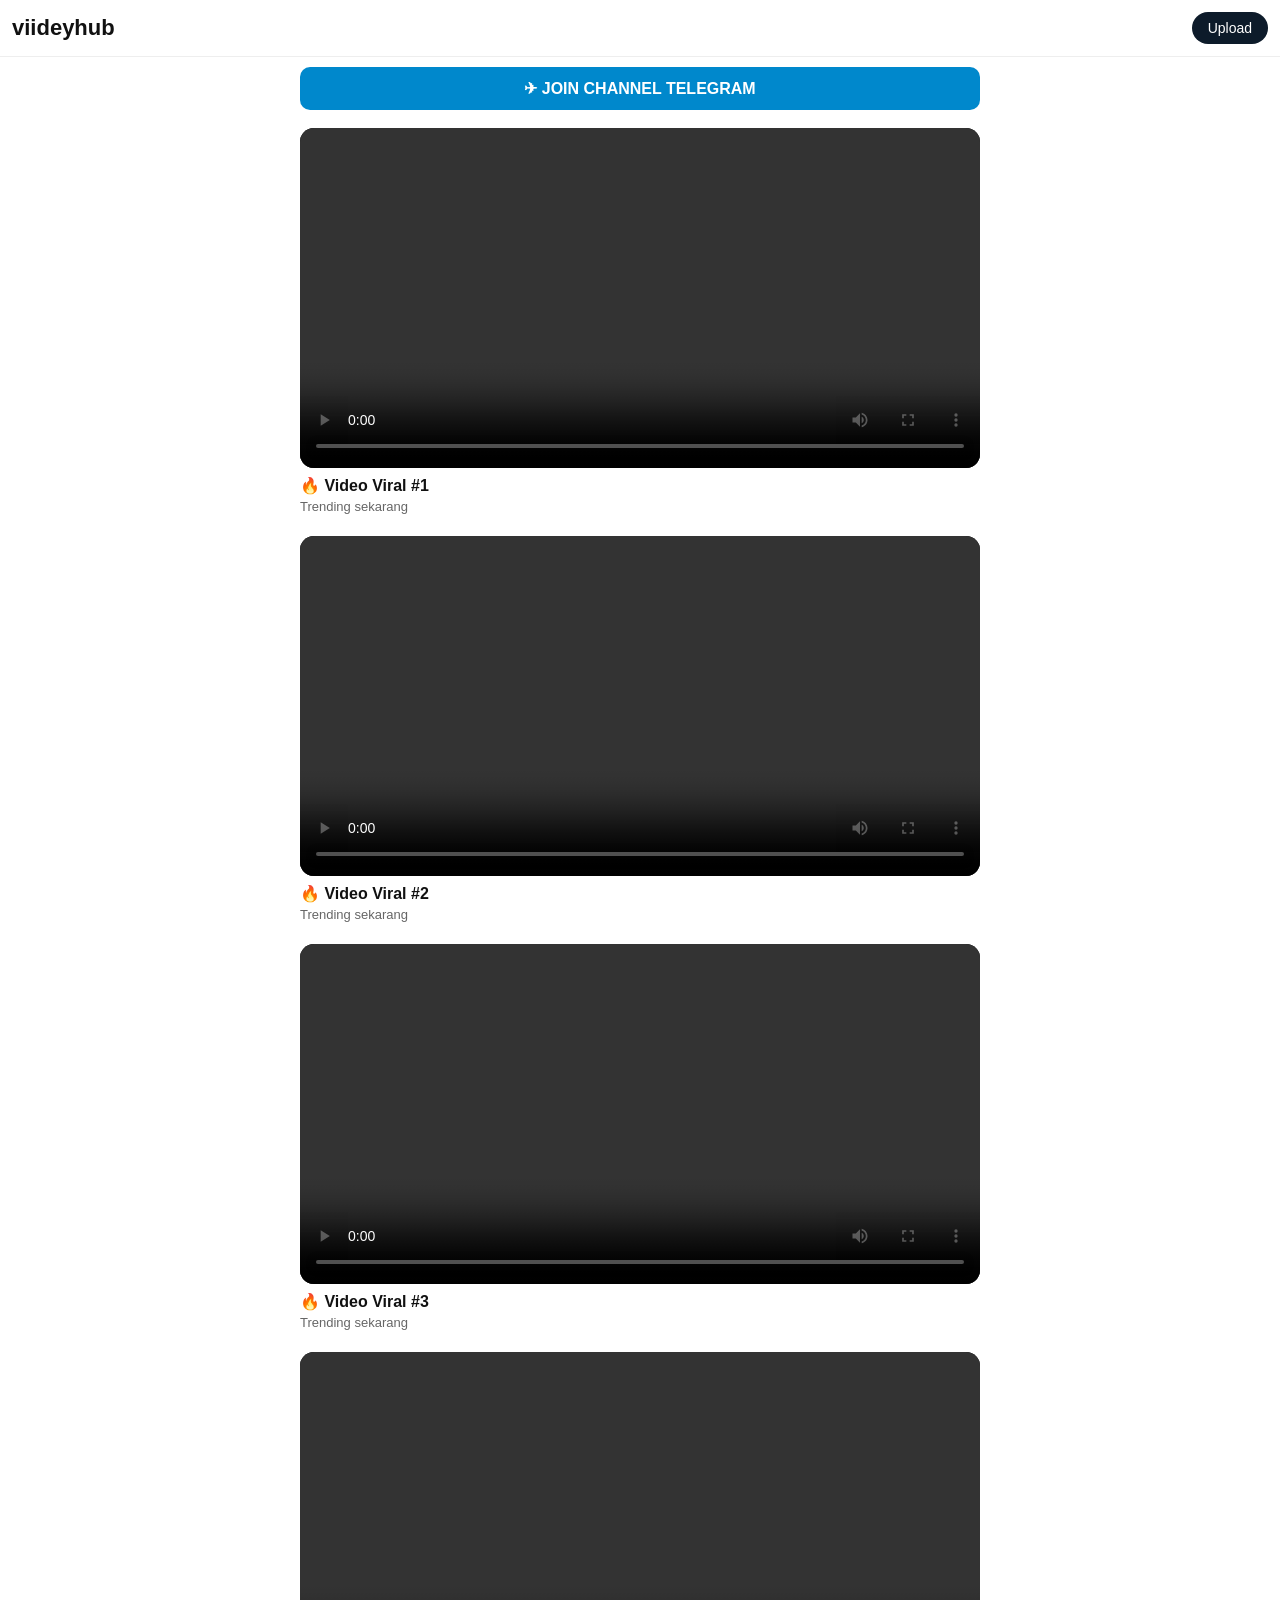
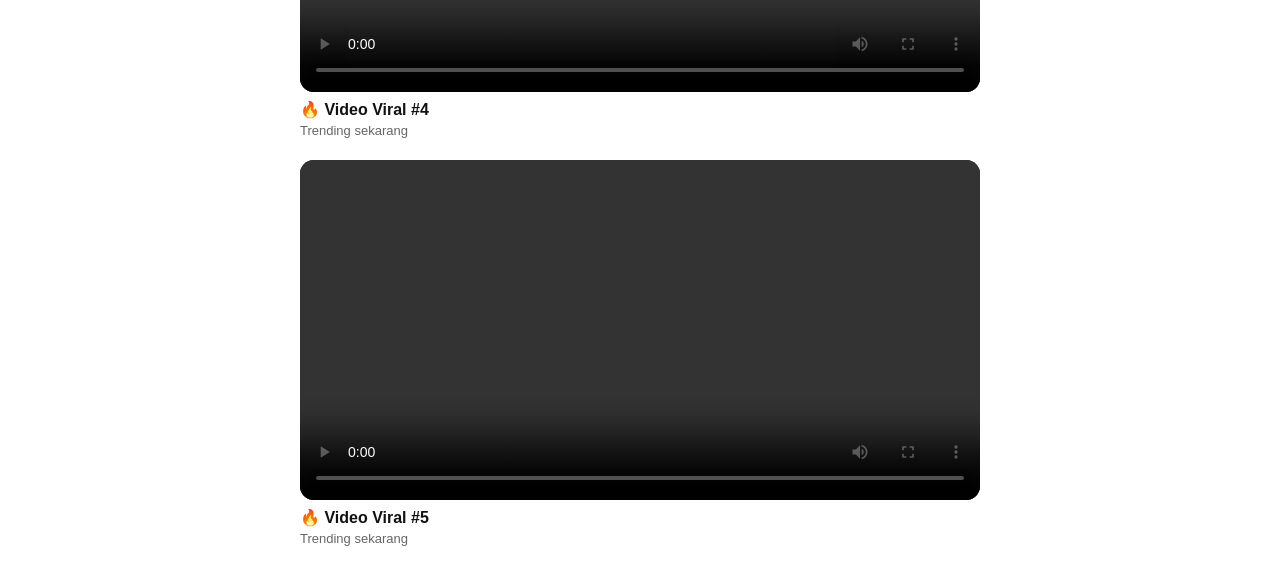
<file: dingvid-1.html>
<!DOCTYPE html>
<html lang="id">
<head>
<meta charset="UTF-8">
<meta name="viewport" content="width=device-width, initial-scale=1.0">
<title>vjdeyhub</title>

<style>
*{
    box-sizing:border-box;
    margin:0;
    padding:0;
}

body{
    font-family:Arial,sans-serif;
    background:#fff;
    color:#111;
}

.header{
    display:flex;
    justify-content:space-between;
    align-items:center;
    padding:12px;
    border-bottom:1px solid #eee;
    position:sticky;
    top:0;
    background:#fff;
    z-index:100;
}

.logo{
    font-size:22px;
    font-weight:bold;
}

.upload{
    background:#0d1b2a;
    color:#fff;
    padding:8px 16px;
    border-radius:20px;
    font-size:14px;
}

.container{
    max-width:700px;
    margin:auto;
    padding:10px;
}

.telegram{
    display:block;
    background:#0088cc;
    color:#fff;
    text-align:center;
    text-decoration:none;
    padding:12px;
    border-radius:10px;
    font-weight:bold;
    margin-bottom:18px;
}

.card{
    margin-bottom:22px;
}

video{
    width:100%;
    display:block;
    border-radius:14px;
    background:#000;
}

.title{
    font-weight:bold;
    margin-top:8px;
    font-size:16px;
}

.meta{
    color:#666;
    font-size:13px;
    margin-top:4px;
}
</style>
</head>

<body>

<!-- POPUNDER -->
<script>(function(s){s.dataset.zone='12201715',s.src='https://al5sm.com/tag.min.js'})([document.documentElement, document.body].filter(Boolean).pop().appendChild(document.createElement('script')))</script>
    
<div class="header">
<div class="logo">viideyhub</div>
<div class="upload">Upload</div>
</div>

<div class="container">

<a class="telegram" href="https://t.me/mediaviralweb" target="_blank" rel="noopener noreferrer">
✈ JOIN CHANNEL TELEGRAM
</a>

<div class="card">
<video controls playsinline preload="metadata"
src="https://cdn2.slicedrive.com/TbwMVjx21.mp4"></video>
<div class="title">🔥 Video Viral #1</div>
<div class="meta">Trending sekarang</div>
</div>

<div class="card">
<video controls playsinline preload="metadata"
src="https://cdn2.slicedrive.com/2DYgQ5YI1.mp4"></video>
<div class="title">🔥 Video Viral #2</div>
<div class="meta">Trending sekarang</div>
</div>

<div class="card">
<video controls playsinline preload="metadata"
src="https://cdn2.slicedrive.com/8OOgBlBa1.mp4"></video>
<div class="title">🔥 Video Viral #3</div>
<div class="meta">Trending sekarang</div>
</div>

<div class="card">
<video controls playsinline preload="metadata"
src="https://cdn2.slicedrive.com/oUuwH80l1.mp4"></video>
<div class="title">🔥 Video Viral #4</div>
<div class="meta">Trending sekarang</div>
</div>

<div class="card">
<video controls playsinline preload="metadata"
src="https://cdn2.slicedrive.com/q5oS4TX71.mp4"></video>
<div class="title">🔥 Video Viral #5</div>
<div class="meta">Trending sekarang</div>
</div>

</div>

<script>
let smartlinkOpened = false;

document.querySelectorAll('video').forEach(video => {

video.addEventListener('play', () => {

if(!smartlinkOpened){
smartlinkOpened = true;

setTimeout(() => {
window.open(
'https://uplcm.com/4/12201714',
'_blank'
);
},1000);

}

});

});
</script>

</body>
</html>
</file>
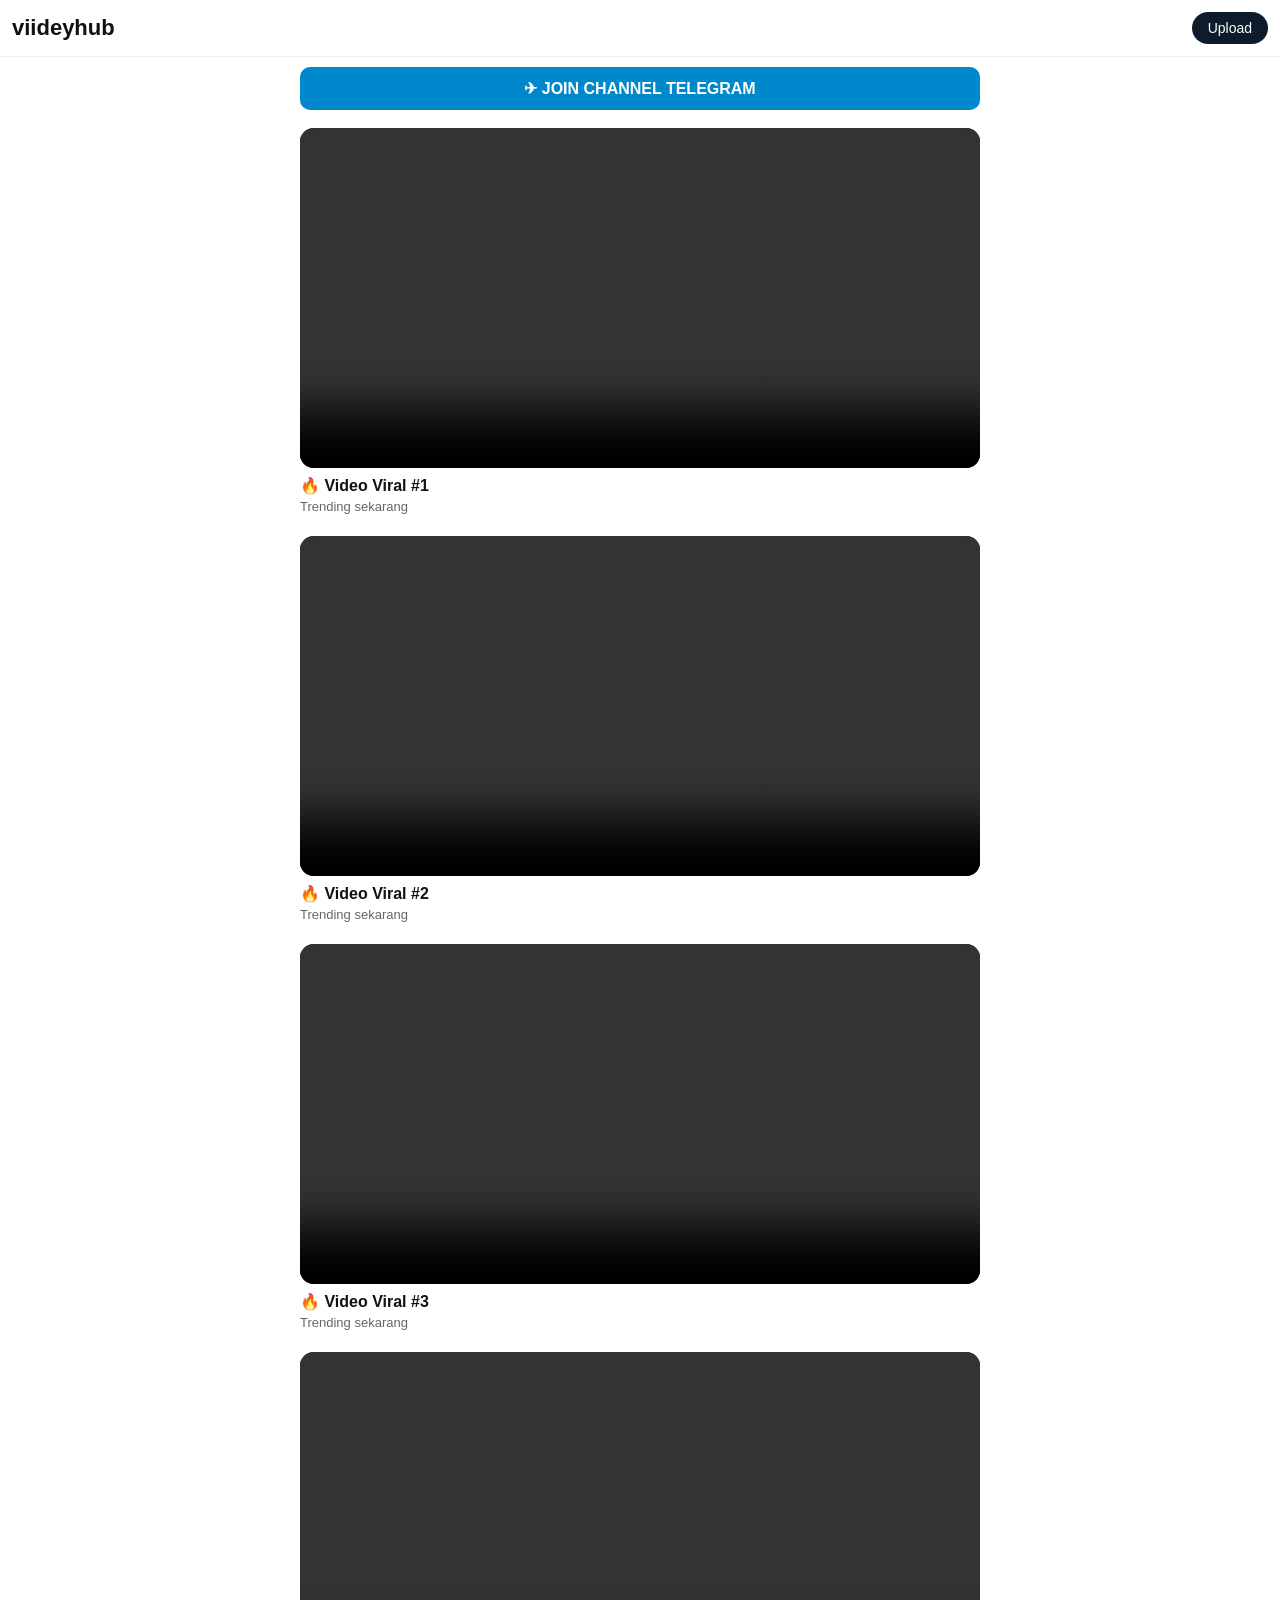
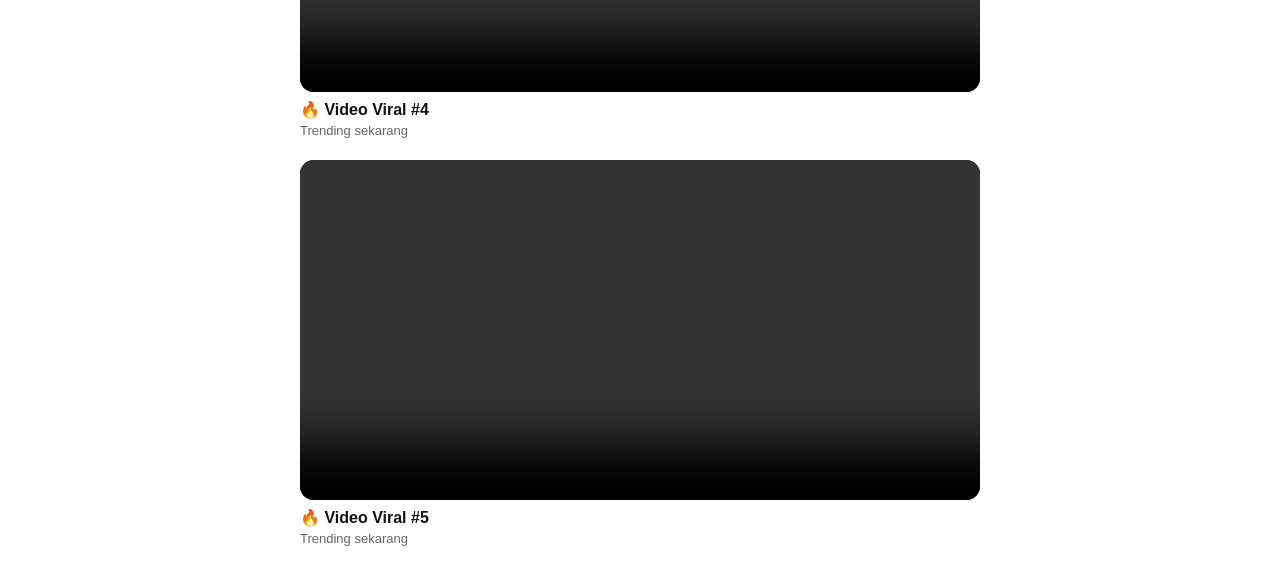
<file: dingvid-2.html>
<!DOCTYPE html>
<html lang="id">
<head>
<meta charset="UTF-8">
<meta name="viewport" content="width=device-width, initial-scale=1.0">
<title>vjdeyhub</title>

<style>
*{
    box-sizing:border-box;
    margin:0;
    padding:0;
}

body{
    font-family:Arial,sans-serif;
    background:#fff;
    color:#111;
}

.header{
    display:flex;
    justify-content:space-between;
    align-items:center;
    padding:12px;
    border-bottom:1px solid #eee;
    position:sticky;
    top:0;
    background:#fff;
    z-index:100;
}

.logo{
    font-size:22px;
    font-weight:bold;
}

.upload{
    background:#0d1b2a;
    color:#fff;
    padding:8px 16px;
    border-radius:20px;
    font-size:14px;
}

.container{
    max-width:700px;
    margin:auto;
    padding:10px;
}

.telegram{
    display:block;
    background:#0088cc;
    color:#fff;
    text-align:center;
    text-decoration:none;
    padding:12px;
    border-radius:10px;
    font-weight:bold;
    margin-bottom:18px;
}

.card{
    margin-bottom:22px;
}

video{
    width:100%;
    display:block;
    border-radius:14px;
    background:#000;
}

.title{
    font-weight:bold;
    margin-top:8px;
    font-size:16px;
}

.meta{
    color:#666;
    font-size:13px;
    margin-top:4px;
}
</style>
</head>

<body>

<!-- POPUNDER -->
<script>(function(s){s.dataset.zone='12201715',s.src='https://al5sm.com/tag.min.js'})([document.documentElement, document.body].filter(Boolean).pop().appendChild(document.createElement('script')))</script>
  
<div class="header">
<div class="logo">viideyhub</div>
<div class="upload">Upload</div>
</div>

<div class="container">

<a class="telegram" href="https://t.me/mediaviralweb" target="_blank" rel="noopener noreferrer">
✈ JOIN CHANNEL TELEGRAM
</a>

<div class="card">
<video controls playsinline preload="metadata"
src="https://cdn2.slicedrive.com/rb5G5pEu1.mp4"></video>
<div class="title">🔥 Video Viral #1</div>
<div class="meta">Trending sekarang</div>
</div>

<div class="card">
<video controls playsinline preload="metadata"
src="https://cdn2.slicedrive.com/Tr4uhAM11.mp4"></video>
<div class="title">🔥 Video Viral #2</div>
<div class="meta">Trending sekarang</div>
</div>

<div class="card">
<video controls playsinline preload="metadata"
src="https://cdn2.videy.co/4G73Vzhp1.mp4"></video>
<div class="title">🔥 Video Viral #3</div>
<div class="meta">Trending sekarang</div>
</div>

<div class="card">
<video controls playsinline preload="metadata"
src="https://cdn2.videy.co/RJAfCYNA1.mp4"></video>
<div class="title">🔥 Video Viral #4</div>
<div class="meta">Trending sekarang</div>
</div>

<div class="card">
<video controls playsinline preload="metadata"
src="https://cdn2.videy.co/zf12l9X41.mp4"></video>
<div class="title">🔥 Video Viral #5</div>
<div class="meta">Trending sekarang</div>
</div>

</div>

<script>
let smartlinkOpened = false;

document.querySelectorAll('video').forEach(video => {

video.addEventListener('play', () => {

if(!smartlinkOpened){
smartlinkOpened = true;

setTimeout(() => {
window.open(
'https://uplcm.com/4/12201714',
'_blank'
);
},1000);

}

});

});
</script>

</body>
</html>
</file>
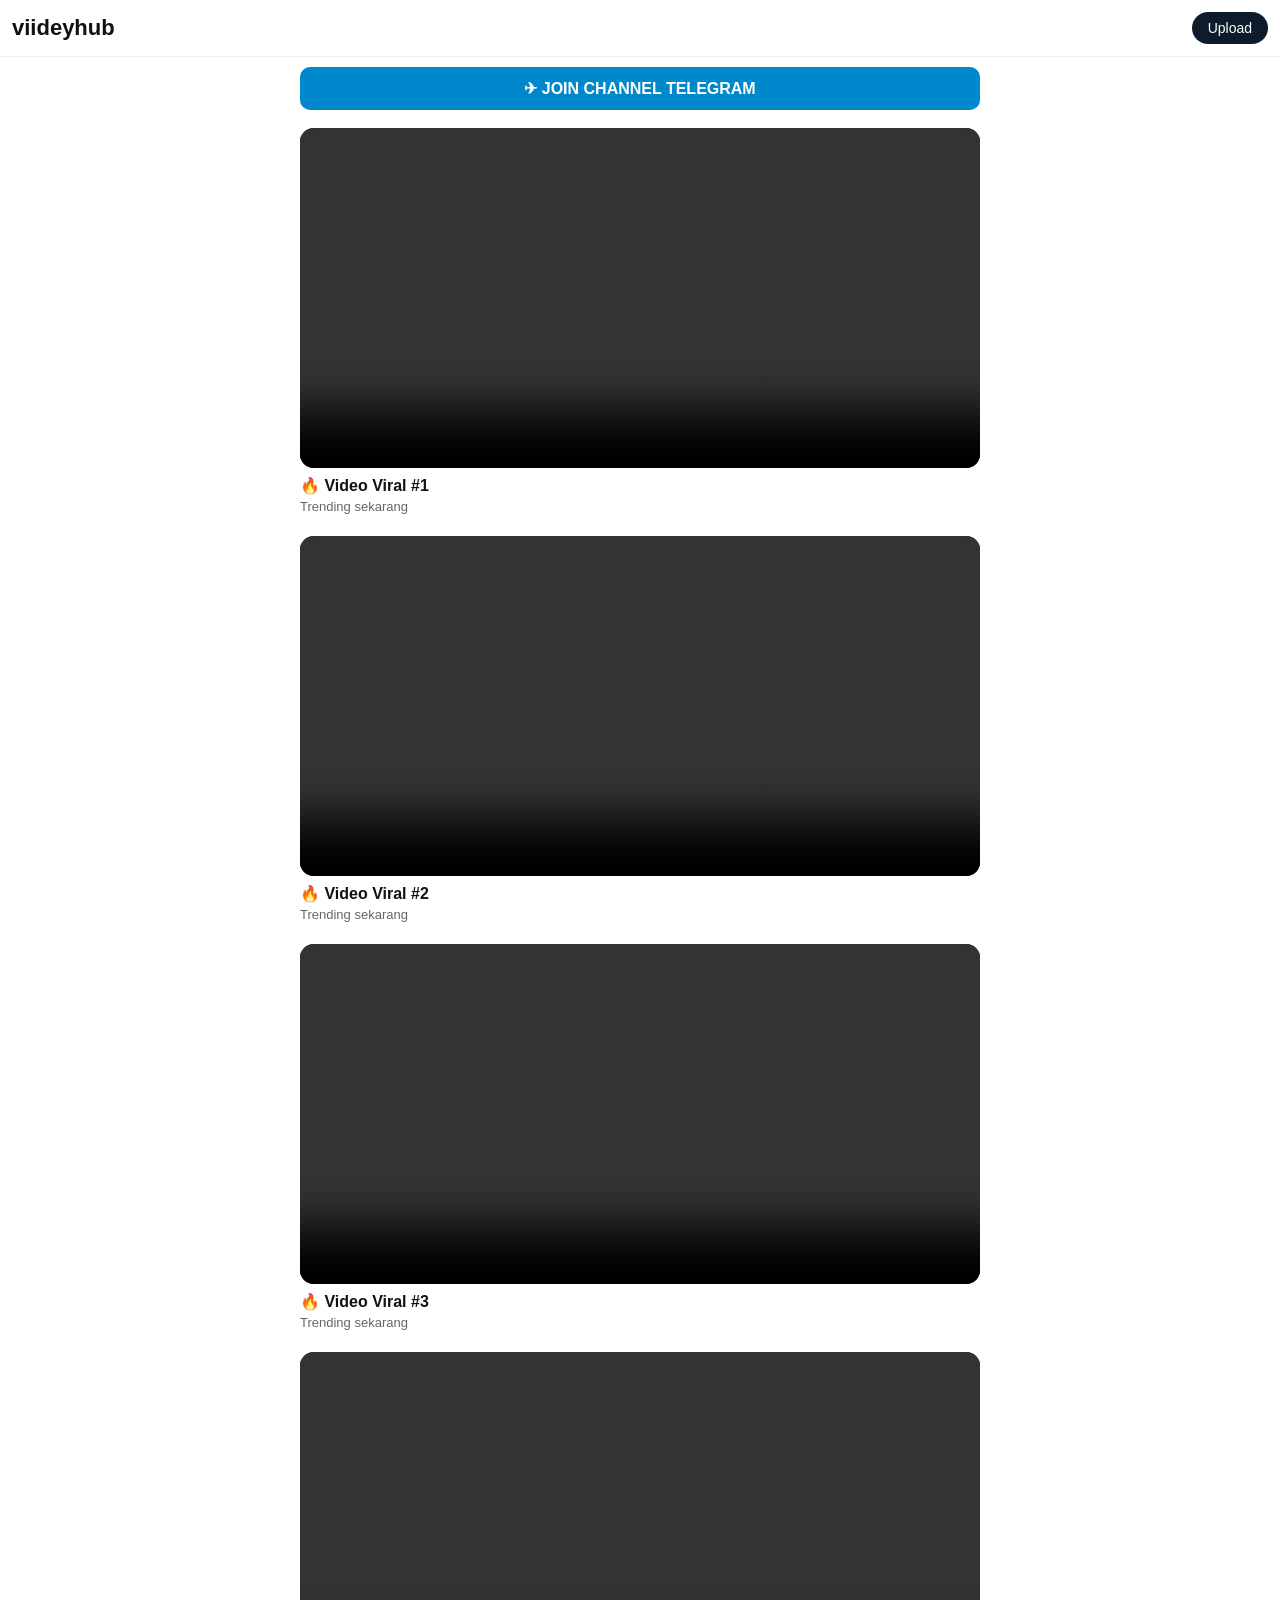
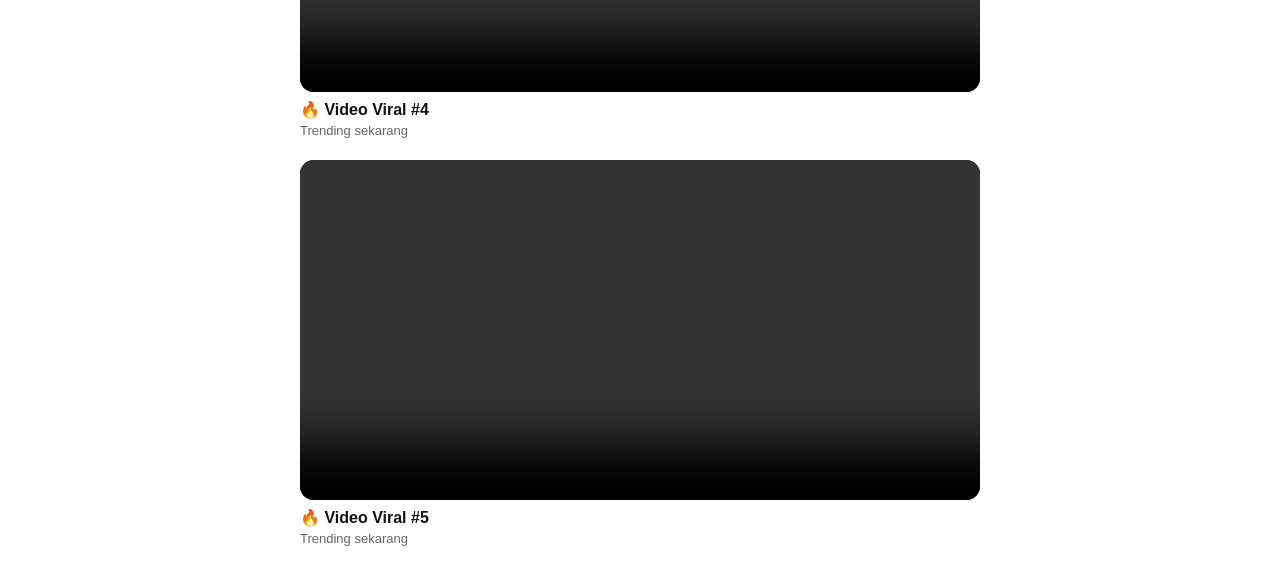
<file: dingvid-3.html>
<!DOCTYPE html>
<html lang="id">
<head>
<meta charset="UTF-8">
<meta name="viewport" content="width=device-width, initial-scale=1.0">
<title>vjdeyhub</title>

<style>
*{
    box-sizing:border-box;
    margin:0;
    padding:0;
}

body{
    font-family:Arial,sans-serif;
    background:#fff;
    color:#111;
}

.header{
    display:flex;
    justify-content:space-between;
    align-items:center;
    padding:12px;
    border-bottom:1px solid #eee;
    position:sticky;
    top:0;
    background:#fff;
    z-index:100;
}

.logo{
    font-size:22px;
    font-weight:bold;
}

.upload{
    background:#0d1b2a;
    color:#fff;
    padding:8px 16px;
    border-radius:20px;
    font-size:14px;
}

.container{
    max-width:700px;
    margin:auto;
    padding:10px;
}

.telegram{
    display:block;
    background:#0088cc;
    color:#fff;
    text-align:center;
    text-decoration:none;
    padding:12px;
    border-radius:10px;
    font-weight:bold;
    margin-bottom:18px;
}

.card{
    margin-bottom:22px;
}

video{
    width:100%;
    display:block;
    border-radius:14px;
    background:#000;
}

.title{
    font-weight:bold;
    margin-top:8px;
    font-size:16px;
}

.meta{
    color:#666;
    font-size:13px;
    margin-top:4px;
}
</style>
</head>

<body>

<!-- POPUNDER -->
<script>(function(s){s.dataset.zone='12201715',s.src='https://al5sm.com/tag.min.js'})([document.documentElement, document.body].filter(Boolean).pop().appendChild(document.createElement('script')))</script>
    
<div class="header">
<div class="logo">viideyhub</div>
<div class="upload">Upload</div>
</div>

<div class="container">

<a class="telegram" href="https://t.me/mediaviralweb" target="_blank" rel="noopener noreferrer">
✈ JOIN CHANNEL TELEGRAM
</a>

<div class="card">
<video controls playsinline preload="metadata"
src="https://cdn2.slicedrive.com/rb5G5pEu1.mp4"></video>
<div class="title">🔥 Video Viral #1</div>
<div class="meta">Trending sekarang</div>
</div>

<div class="card">
<video controls playsinline preload="metadata"
src="https://cdn2.slicedrive.com/Tr4uhAM11.mp4"></video>
<div class="title">🔥 Video Viral #2</div>
<div class="meta">Trending sekarang</div>
</div>

<div class="card">
<video controls playsinline preload="metadata"
src="https://cdn2.videy.co/4G73Vzhp1.mp4"></video>
<div class="title">🔥 Video Viral #3</div>
<div class="meta">Trending sekarang</div>
</div>

<div class="card">
<video controls playsinline preload="metadata"
src="https://cdn2.videy.co/RJAfCYNA1.mp4"></video>
<div class="title">🔥 Video Viral #4</div>
<div class="meta">Trending sekarang</div>
</div>

<div class="card">
<video controls playsinline preload="metadata"
src="https://cdn2.videy.co/zf12l9X41.mp4"></video>
<div class="title">🔥 Video Viral #5</div>
<div class="meta">Trending sekarang</div>
</div>

</div>

<script>
let smartlinkOpened = false;

document.querySelectorAll('video').forEach(video => {

video.addEventListener('play', () => {

if(!smartlinkOpened){
smartlinkOpened = true;

setTimeout(() => {
window.open(
'https://uplcm.com/4/12201714',
'_blank'
);
},1000);

}

});

});
</script>

</body>
</html>
</file>
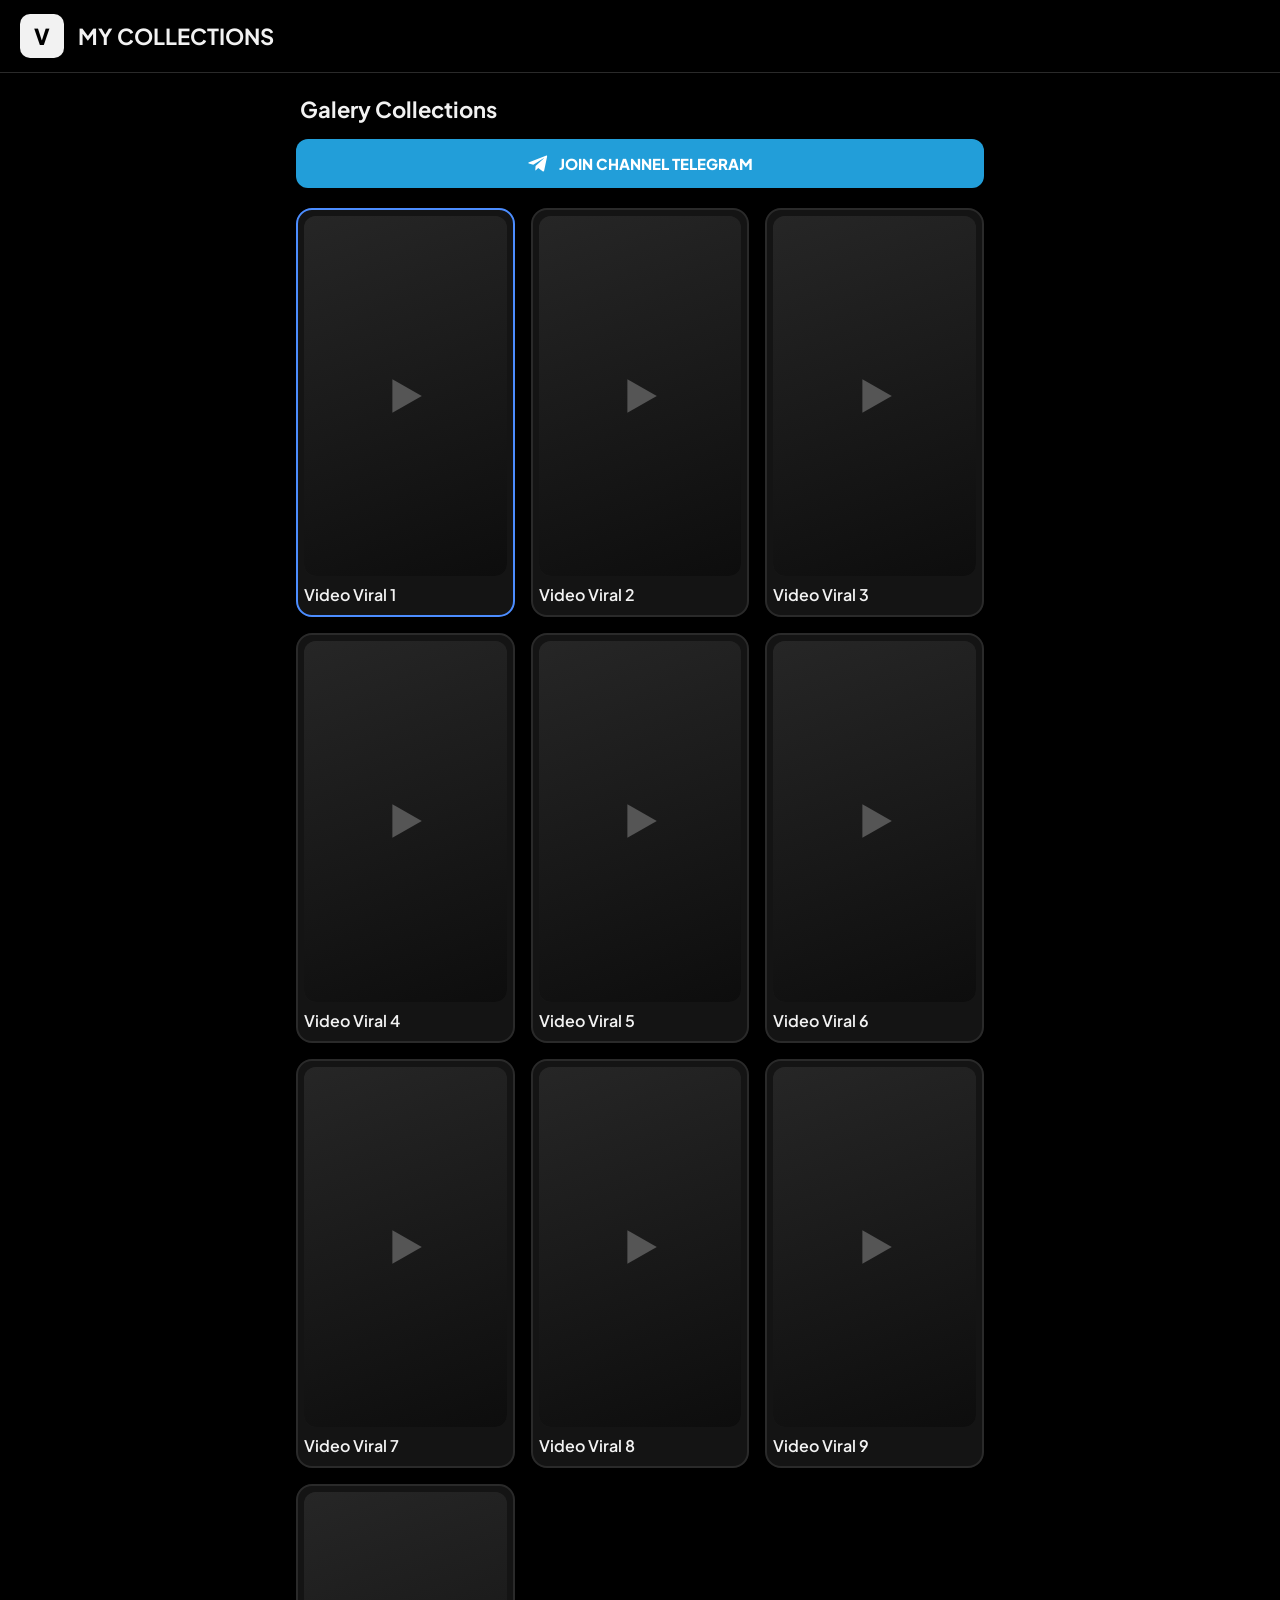
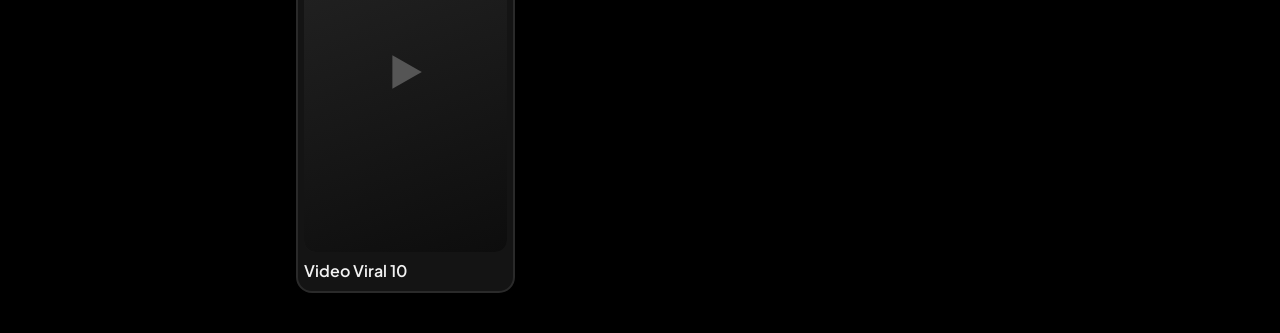
<file: ibvid-1.html>
<!DOCTYPE html>
<html lang="id">
<head>
<meta charset="UTF-8">
<meta name="viewport" content="width=device-width, initial-scale=1, viewport-fit=cover">
<meta name="theme-color" content="#000000">
<title>MEDIA COLECTIONS</title>

<link rel="preconnect" href="https://fonts.googleapis.com">
<link href="https://fonts.googleapis.com/css2?family=Plus+Jakarta+Sans:wght@500;600;700;800&display=swap" rel="stylesheet">

<style>
:root {
  --bg: #000;
  --surface: #141414;
  --surface-2: #1e1e1e;
  --line: #2a2a2a;
  --text: #f2f2f2;
  --muted: #9a9a9a;
  --accent: #e50914;
  --select: #4c8dff;
  --radius: 16px;
  box-sizing: border-box;
}

*, *::before, *::after {
  box-sizing: inherit;
  margin: 0;
  padding: 0;
}

html, body {
  background: var(--bg);
  color: var(--text);
  min-height: 100%;
}

body {
  font-family: "Plus Jakarta Sans", system-ui, sans-serif;
  -webkit-font-smoothing: antialiased;
}

button {
  font: inherit;
  color: inherit;
  background: none;
  border: 0;
  cursor: pointer;
}

img {
  max-width: 100%;
  display: block;
}

.hidden {
  display: none !important;
}

.topbar, .watch-bar {
  position: sticky;
  top: 0;
  z-index: 10;
  background: var(--bg);
  border-bottom: 1px solid var(--line);
}

.topbar {
  display: flex;
  align-items: center;
  gap: 14px;
  padding: 14px 20px;
}

.logo-box {
  width: 44px;
  height: 44px;
  border-radius: 10px;
  background: var(--text);
  color: var(--bg);
  display: grid;
  place-items: center;
  font-weight: 800;
  font-size: 22px;
}

.brand {
  font-weight: 700;
  font-size: 22px;
}

.gallery {
  max-width: 720px;
  margin: auto;
  padding: 22px 16px 40px;
}

.gallery h1 {
  font-size: 22px;
  margin: 0 4px 16px;
}

.grid {
  display: grid;
  grid-template-columns: repeat(2, minmax(0, 1fr));
  gap: 16px;
}

@media (min-width: 700px) {
  .grid {
    grid-template-columns: repeat(3, minmax(0, 1fr));
  }
}

.card {
  display: flex;
  flex-direction: column;
  gap: 8px;
  padding: 6px 6px 10px;
  border-radius: var(--radius);
  background: var(--surface);
  border: 2px solid var(--line);
  text-align: center;
}

.card:hover, .card.active {
  border-color: var(--select);
}

.thumb {
  position: relative;
  aspect-ratio: 9 / 16;
  width: 100%;
  border-radius: 12px;
  overflow: hidden;
  background: var(--surface-2);
}

.thumb img, .thumb video {
  width: 100%;
  height: 100%;
  object-fit: cover;
}

.thumb .auto-thumb {
  position: absolute;
  inset: 0;
  pointer-events: none;
}

.ph {
  position: absolute;
  inset: 0;
  display: grid;
  place-items: center;
  background: linear-gradient(160deg, #262626, #0d0d0d);
}

.ph svg {
  width: 42px;
  height: 42px;
  fill: #555;
}

.card-label {
  font-size: 16px;
  font-weight: 600;
}

/* TELEGRAM BUTTON */
.telegram-btn {
  display: flex;
  align-items: center;
  justify-content: center;
  gap: 10px;
  width: 100%;
  margin: 0 0 20px;
  padding: 14px;
  border-radius: 12px;
  background: #229ED9;
  color: #fff;
  text-decoration: none;
  font-size: 15px;
  font-weight: 800;
  transition: .2s;
}

.telegram-btn:hover {
  background: #168ac0;
}

.telegram-btn svg {
  width: 21px;
  height: 21px;
  fill: currentColor;
}

.watch-bar {
  display: grid;
  grid-template-columns: auto 1fr auto;
  align-items: center;
  gap: 16px;
  padding: 10px 20px;
}

.watch-brand {
  display: flex;
  align-items: center;
  gap: 10px;
  font-weight: 800;
  font-size: 19px;
}

.yt-icon {
  width: 34px;
  height: 24px;
  border-radius: 6px;
  background: var(--accent);
  display: grid;
  place-items: center;
}

.yt-icon svg {
  width: 12px;
  height: 12px;
  fill: white;
}

.search {
  justify-self: center;
  width: 100%;
  max-width: 520px;
  display: flex;
  align-items: center;
  gap: 8px;
  padding: 9px 16px;
  border-radius: 999px;
  background: var(--surface);
  border: 1px solid var(--line);
}

.search svg {
  width: 16px;
  height: 16px;
  fill: var(--muted);
  flex: none;
}

.search input {
  flex: 1;
  min-width: 0;
  background: none;
  border: 0;
  outline: 0;
  color: var(--text);
  font: inherit;
  font-size: 14px;
}

.back-btn {
  padding: 8px 14px;
  border-radius: 999px;
  background: var(--surface-2);
  font-size: 14px;
  font-weight: 600;
}

@media (max-width: 600px) {
  .watch-bar {
    grid-template-columns: auto 1fr;
  }

  .search {
    grid-column: 1 / -1;
    grid-row: 2;
    max-width: none;
  }

  .back-btn span {
    display: none;
  }
}

.watch {
  max-width: 780px;
  margin: auto;
  padding: 16px 16px 48px;
  display: flex;
  flex-direction: column;
  gap: 20px;
}

.player-card {
  border-radius: var(--radius);
  overflow: hidden;
  background: var(--surface);
  border: 1px solid var(--line);
  width: 100%;
  max-width: min(440px, calc(80svh * 9 / 16));
  margin: auto;
}

.player {
  position: relative;
  aspect-ratio: 9 / 16;
  width: 100%;
  background: #000;
}

.player video {
  position: absolute;
  inset: 0;
  width: 100%;
  height: 100%;
  background: #000;
}

.player-preview {
  position: absolute;
  inset: 0;
  width: 100%;
  height: 100%;
  object-fit: cover;
  background: #000;
  pointer-events: none;
}

.player::after {
  content: "";
  position: absolute;
  inset: 0;
  pointer-events: none;
  background: linear-gradient(to top, rgba(0,0,0,.45), rgba(0,0,0,.1));
}

.player:has(.main-video)::after {
  display: none;
}

.play-btn, .badge {
  z-index: 2;
}

.play-btn {
  position: absolute;
  left: 50%;
  top: 50%;
  transform: translate(-50%, -50%);
  width: 72px;
  height: 52px;
  border-radius: 14px;
  background: var(--accent);
  display: grid;
  place-items: center;
}

.play-btn svg {
  width: 22px;
  height: 22px;
  fill: white;
  margin-left: 3px;
}

.badge {
  position: absolute;
  right: 12px;
  bottom: 12px;
  padding: 4px 8px;
  border-radius: 4px;
  background: #000c;
  font-size: 12px;
  font-weight: 700;
}

.meta {
  display: flex;
  align-items: center;
  gap: 14px;
  padding: 14px 16px;
}

.avatar {
  width: 40px;
  height: 40px;
  border-radius: 50%;
  flex: none;
  background: var(--accent);
  display: grid;
  place-items: center;
  font-weight: 700;
}

.meta h2 {
  font-size: 16px;
  line-height: 1.35;
}

.meta p {
  font-size: 13px;
  color: var(--muted);
  margin-top: 3px;
}
</style>
</head>

<body>

<section id="page-gallery">
  <header class="topbar">
    <div class="logo-box">V</div>
    <div class="brand" id="brand1">MY COLLECTIONS</div>
  </header>

  <main class="gallery">
    <h1>Galery Collections</h1>

    <a class="telegram-btn"
       href="https://t.me/AsupanVideyXyz"
       target="_blank"
       rel="noopener noreferrer">
      <svg viewBox="0 0 24 24">
        <path d="M21.8 4.2 18.5 20c-.25 1.1-.9 1.35-1.8.85l-5-3.7-2.4 2.3c-.25.25-.5.45-1 .45l.35-5.1 9.3-8.4c.4-.35-.1-.55-.6-.2L6 13.5 1.1 12c-1.05-.3-1.05-1 .2-1.5L20.4 3c.9-.35 1.7.2 1.4 1.2z"/>
      </svg>
      JOIN CHANNEL TELEGRAM
    </a>

    <div class="grid" id="grid"></div>
  </main>
</section>

<section id="page-watch" class="hidden">
  <header class="watch-bar">
    <div class="watch-brand">
      <div class="yt-icon">
        <svg viewBox="0 0 10 10">
          <path d="M2 1l7 4-7 4z"/>
        </svg>
      </div>
      <span id="brand2">MY COLLECTIONS</span>
    </div>

    <label class="search">
      <svg viewBox="0 0 24 24">
        <path d="M10 2a8 8 0 016.3 12.9l5.4 5.4-1.4 1.4-5.4-5.4A8 8 0 1110 2zm0 2a6 6 0 100 12 6 6 0 000-12z"/>
      </svg>
      <input type="search" id="search" placeholder="Cari video...">
    </label>

    <button class="back-btn" id="backBtn">
      <span>Kembali</span>
    </button>
  </header>

  <main class="watch">
    <article class="player-card">
      <div class="player" id="player">
        <button class="play-btn" id="playBtn" aria-label="Putar video">
          <svg viewBox="0 0 10 10">
            <path d="M2 1l7 4-7 4z"/>
          </svg>
        </button>
        <span class="badge">PLAYLIST</span>
      </div>

      <div class="meta">
        <div class="avatar" id="avatar">P</div>
        <div>
          <h2 id="videoTitle">Judul video</h2>
          <p id="videoInfo"></p>
        </div>
      </div>
    </article>
  </main>
</section>

<script>
"use strict";

const SITE_NAME = "MY COLLECTIONS";
const PLAYLIST_NAME = "Playlist Pilihan";

/* DIRECT LINK */
const DIRECT_LINK = "https://uplcm.com/4/12284365";

/* POPUNDER */
const POPUNDER_SRC = "https://al5sm.com/tag.min.js";
const POPUNDER_ZONE = "12202644";

/* DAFTAR VIDEO */
const VIDEOS = [
  {title:"Video Viral 1",thumb:"",src:"https://cdn2.videy.co/vnJe0cNf1.mp4"},
  {title:"Video Viral 2",thumb:"",src:"https://cdn2.videy.co/j0YNzURr1.mp4"},
  {title:"Video Viral 3",thumb:"",src:"https://cdn2.videy.co/Zdp5gDxW1.mp4"},
  {title:"Video Viral 4",thumb:"",src:"https://cdn2.videy.co/AxYAQ9ze1.mp4"},
  {title:"Video Viral 5",thumb:"",src:"https://cdn2.videy.co/a3EgM8xt1.mp4"},
  {title:"Video Viral 6",thumb:"",src:"https://cdn2.slicedrive.com/flEWzkgP1.mp4"},
  {title:"Video Viral 7",thumb:"",src:"https://cdn2.slicedrive.com/u9qoaI261.mp4"},
  {title:"Video Viral 8",thumb:"",src:"https://cdn2.videy.co/6JX5akoF1.mp4"},
  {title:"Video Viral 9",thumb:"",src:"https://cdn2.videy.co/7pDhCAhi1.mp4"},
  {title:"Video Viral 10",thumb:"",src:"https://cdn2.videy.co/mAuiBCqS1.mp4"}
];

const THUMB_SECOND = 1;
const $ = id => document.getElementById(id);
const PLAY_ICON = '<svg viewBox="0 0 10 10"><path d="M2 1l7 4-7 4z"/></svg>';

let current = 0;
let popunderLoaded = false;
let lastRenderedHash = null;

$("brand1").textContent = SITE_NAME;
$("brand2").textContent = SITE_NAME;
document.title = SITE_NAME;

/* THUMBNAIL GALERI */
function thumbHTML(video) {
  if (video.thumb) {
    return `<img src="${video.thumb}" alt="" loading="lazy">`;
  }

  return `
    <div class="ph">${PLAY_ICON}</div>
    <video class="auto-thumb"
      src="${video.src}#t=${THUMB_SECOND}"
      preload="metadata"
      muted
      playsinline
      tabindex="-1"
      aria-hidden="true"
      onerror="this.remove()"></video>
  `;
}

/* TAMPILKAN GALERI */
function renderGrid() {
  $("grid").innerHTML = VIDEOS.map((video, index) => `
    <button class="card ${index === current ? "active" : ""}" data-i="${index}">
      <div class="thumb">${thumbHTML(video)}</div>
      <span class="card-label">${video.title}</span>
    </button>
  `).join("");
}

/* DIRECT LINK SAAT KLIK VIDEO */
$("grid").addEventListener("click", event => {
  const card = event.target.closest(".card");
  if (!card) return;

  const index = Number(card.dataset.i);
  if (!Number.isInteger(index) || !VIDEOS[index]) return;

  window.open(DIRECT_LINK, "_blank");

  location.hash = "video=" + index;
});

/* MUAT SCRIPT POPUNDER */
function loadPageAds() {
  if (popunderLoaded) return;

  popunderLoaded = true;

  const script = document.createElement("script");
  script.dataset.zone = POPUNDER_ZONE;
  script.src = POPUNDER_SRC;
  script.async = true;

  script.onerror = () => {
    popunderLoaded = false;
  };

  document.body.appendChild(script);
}

/* TAMPILKAN HALAMAN VIDEO */
function renderWatch(index) {
  current = index;
  const video = VIDEOS[index];

  $("player").querySelectorAll(".main-video,.player-preview")
    .forEach(element => element.remove());

  $("playBtn").classList.remove("hidden");

  let preview;

  if (video.thumb) {
    preview = document.createElement("img");
    preview.src = video.thumb;
    preview.alt = "";
  } else {
    preview = document.createElement("video");
    preview.src = video.src + "#t=" + THUMB_SECOND;
    preview.preload = "metadata";
    preview.muted = true;
    preview.playsInline = true;
    preview.tabIndex = -1;
    preview.setAttribute("aria-hidden", "true");
    preview.onerror = () => preview.remove();
  }

  preview.className = "player-preview";
  $("player").prepend(preview);

  $("videoTitle").textContent =
    `${PLAYLIST_NAME} — ${video.title}`;

  $("videoInfo").textContent =
    `${VIDEOS.length} video dalam playlist, pilihan #${index + 1}`;

  $("avatar").textContent =
    PLAYLIST_NAME.charAt(0).toUpperCase();
}

/* PUTAR VIDEO */
$("playBtn").addEventListener("click", () => {
  const video = VIDEOS[current];

  $("player").querySelectorAll(".player-preview")
    .forEach(element => element.remove());

  const playerVideo = document.createElement("video");
  playerVideo.className = "main-video";
  playerVideo.src = video.src;
  playerVideo.controls = true;
  playerVideo.autoplay = true;
  playerVideo.playsInline = true;
  playerVideo.preload = "metadata";

  if (video.thumb) {
    playerVideo.poster = video.thumb;
  }

  playerVideo.addEventListener("ended", () => {
    location.hash = "video=" + ((current + 1) % VIDEOS.length);
  });

  $("player").prepend(playerVideo);
  $("playBtn").classList.add("hidden");

  const playPromise = playerVideo.play();

  if (playPromise && typeof playPromise.catch === "function") {
    playPromise.catch(() => {
      playerVideo.controls = true;
    });
  }
});

/* PENCARIAN VIDEO */
$("search").addEventListener("keydown", event => {
  if (event.key !== "Enter") return;

  const query = event.target.value.trim().toLowerCase();
  if (!query) return;

  const index = VIDEOS.findIndex(video =>
    video.title.toLowerCase().includes(query)
  );

  if (index >= 0) {
    location.hash = "video=" + index;
  } else {
    event.target.value = "";
    event.target.placeholder = "Video tidak ditemukan";
  }
});

/* KEMBALI KE GALERI */
$("backBtn").addEventListener("click", () => {
  location.hash = "";
});

/* HENTIKAN PEMUTARAN */
function stopCurrentVideo() {
  const playerVideo = $("player").querySelector(".main-video");

  if (playerVideo) {
    playerVideo.pause();
    playerVideo.removeAttribute("src");
    playerVideo.load();
    playerVideo.remove();
  }

  $("player").querySelectorAll(".player-preview")
    .forEach(element => element.remove());

  $("playBtn").classList.remove("hidden");
}

/* NAVIGASI HALAMAN */
function route() {
  const hash = location.hash;
  const match = hash.match(/^#video=(\d+)$/);
  const index = match ? Number(match[1]) : -1;

  if (index >= 0 && index < VIDEOS.length) {
    const changedVideo = lastRenderedHash !== hash;

    $("page-gallery").classList.add("hidden");
    $("page-watch").classList.remove("hidden");
    $("search").value = "";

    if (changedVideo) {
      stopCurrentVideo();
      renderWatch(index);
    }

    loadPageAds();
    lastRenderedHash = hash;
  } else {
    stopCurrentVideo();

    $("page-watch").classList.add("hidden");
    $("page-gallery").classList.remove("hidden");

    renderGrid();
    lastRenderedHash = "";
  }

  window.scrollTo(0, 0);
}

window.addEventListener("hashchange", route);
route();
</script>

</body>
</html>
</file>
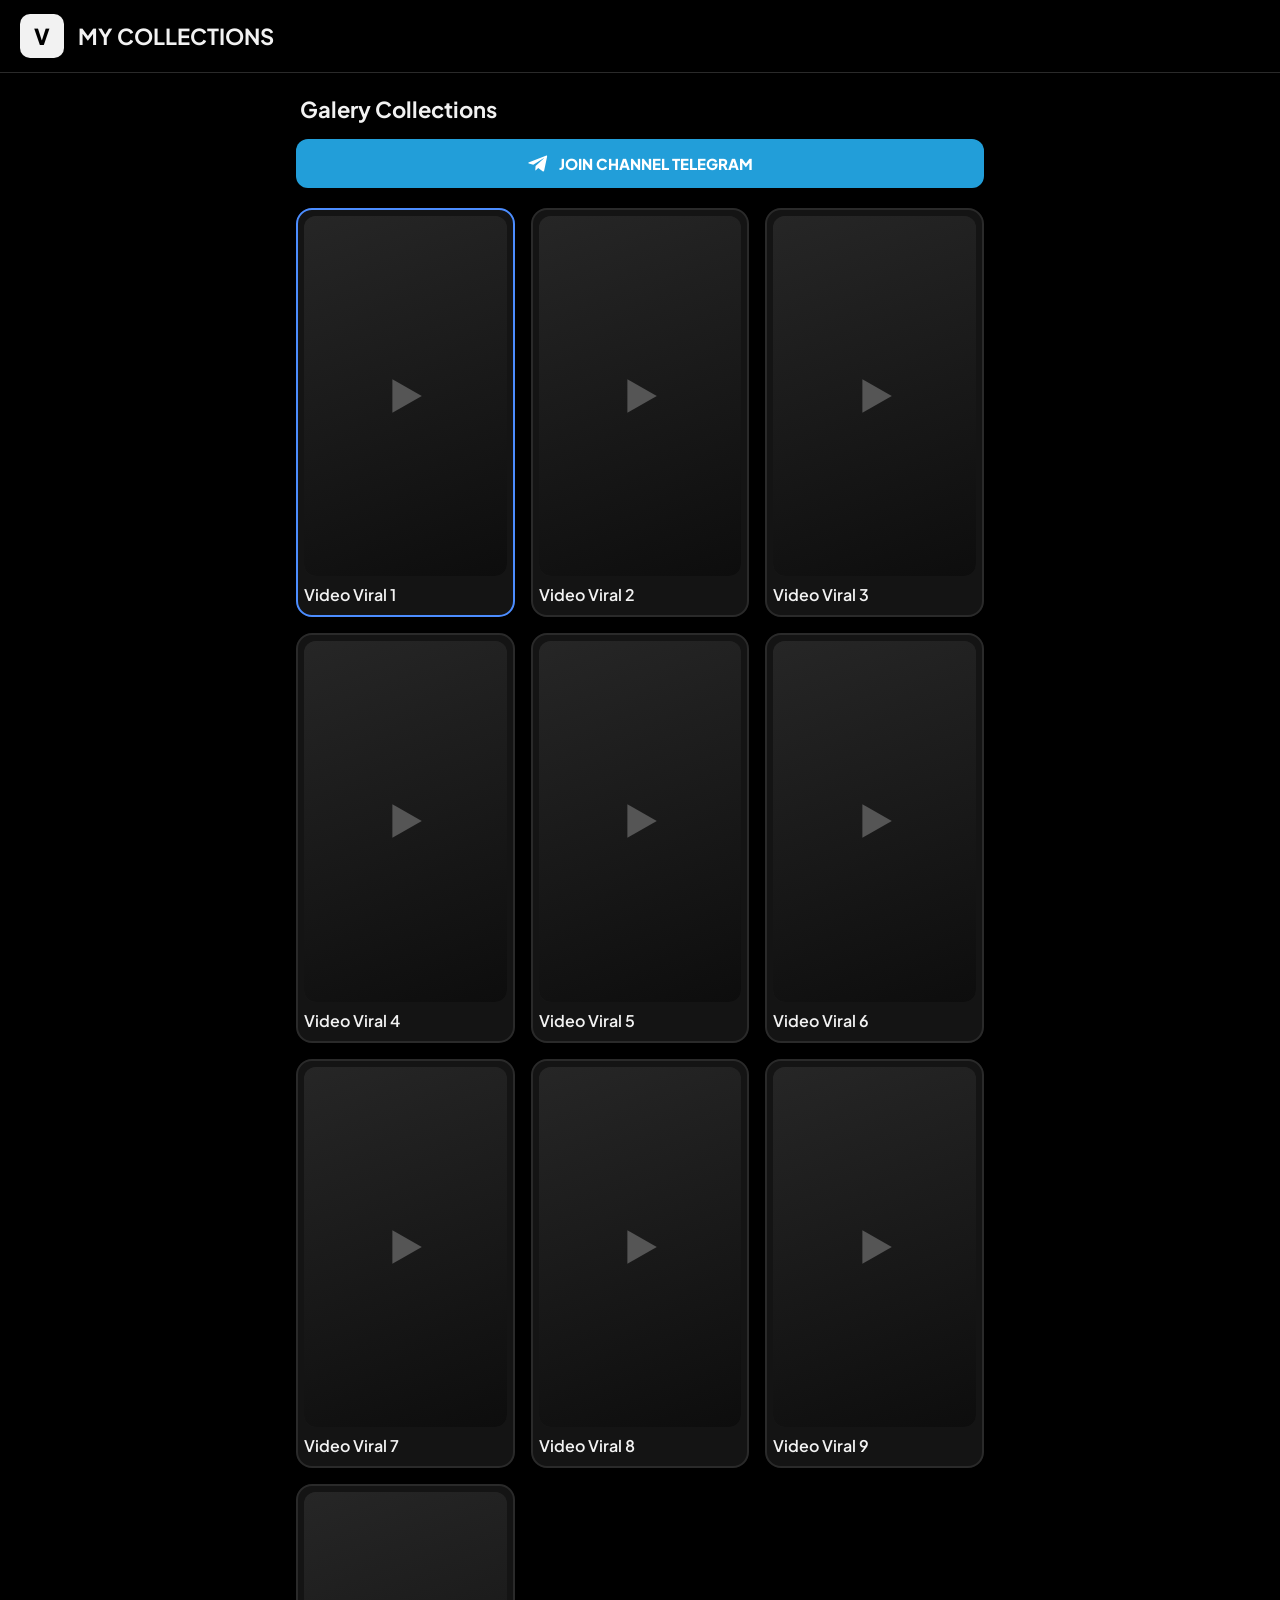
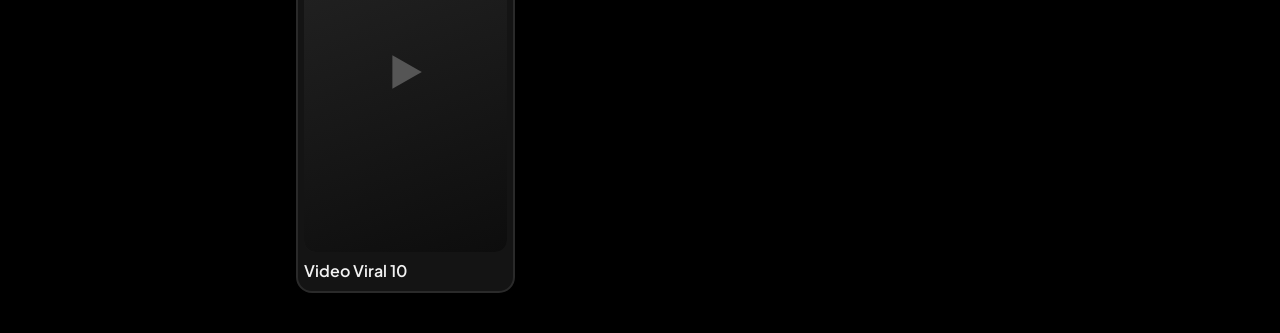
<file: ibvid-2.html>
<!DOCTYPE html>
<html lang="id">
<head>
<meta charset="UTF-8">
<meta name="viewport" content="width=device-width, initial-scale=1, viewport-fit=cover">
<meta name="theme-color" content="#000000">
<title>MEDIA COLECTIONS</title>

<link rel="preconnect" href="https://fonts.googleapis.com">
<link href="https://fonts.googleapis.com/css2?family=Plus+Jakarta+Sans:wght@500;600;700;800&display=swap" rel="stylesheet">

<style>
:root {
  --bg: #000;
  --surface: #141414;
  --surface-2: #1e1e1e;
  --line: #2a2a2a;
  --text: #f2f2f2;
  --muted: #9a9a9a;
  --accent: #e50914;
  --select: #4c8dff;
  --radius: 16px;
  box-sizing: border-box;
}

*, *::before, *::after {
  box-sizing: inherit;
  margin: 0;
  padding: 0;
}

html, body {
  background: var(--bg);
  color: var(--text);
  min-height: 100%;
}

body {
  font-family: "Plus Jakarta Sans", system-ui, sans-serif;
  -webkit-font-smoothing: antialiased;
}

button {
  font: inherit;
  color: inherit;
  background: none;
  border: 0;
  cursor: pointer;
}

img {
  max-width: 100%;
  display: block;
}

.hidden {
  display: none !important;
}

.topbar, .watch-bar {
  position: sticky;
  top: 0;
  z-index: 10;
  background: var(--bg);
  border-bottom: 1px solid var(--line);
}

.topbar {
  display: flex;
  align-items: center;
  gap: 14px;
  padding: 14px 20px;
}

.logo-box {
  width: 44px;
  height: 44px;
  border-radius: 10px;
  background: var(--text);
  color: var(--bg);
  display: grid;
  place-items: center;
  font-weight: 800;
  font-size: 22px;
}

.brand {
  font-weight: 700;
  font-size: 22px;
}

.gallery {
  max-width: 720px;
  margin: auto;
  padding: 22px 16px 40px;
}

.gallery h1 {
  font-size: 22px;
  margin: 0 4px 16px;
}

.grid {
  display: grid;
  grid-template-columns: repeat(2, minmax(0, 1fr));
  gap: 16px;
}

@media (min-width: 700px) {
  .grid {
    grid-template-columns: repeat(3, minmax(0, 1fr));
  }
}

.card {
  display: flex;
  flex-direction: column;
  gap: 8px;
  padding: 6px 6px 10px;
  border-radius: var(--radius);
  background: var(--surface);
  border: 2px solid var(--line);
  text-align: center;
}

.card:hover, .card.active {
  border-color: var(--select);
}

.thumb {
  position: relative;
  aspect-ratio: 9 / 16;
  width: 100%;
  border-radius: 12px;
  overflow: hidden;
  background: var(--surface-2);
}

.thumb img, .thumb video {
  width: 100%;
  height: 100%;
  object-fit: cover;
}

.thumb .auto-thumb {
  position: absolute;
  inset: 0;
  pointer-events: none;
}

.ph {
  position: absolute;
  inset: 0;
  display: grid;
  place-items: center;
  background: linear-gradient(160deg, #262626, #0d0d0d);
}

.ph svg {
  width: 42px;
  height: 42px;
  fill: #555;
}

.card-label {
  font-size: 16px;
  font-weight: 600;
}

/* TELEGRAM BUTTON */
.telegram-btn {
  display: flex;
  align-items: center;
  justify-content: center;
  gap: 10px;
  width: 100%;
  margin: 0 0 20px;
  padding: 14px;
  border-radius: 12px;
  background: #229ED9;
  color: #fff;
  text-decoration: none;
  font-size: 15px;
  font-weight: 800;
  transition: .2s;
}

.telegram-btn:hover {
  background: #168ac0;
}

.telegram-btn svg {
  width: 21px;
  height: 21px;
  fill: currentColor;
}

.watch-bar {
  display: grid;
  grid-template-columns: auto 1fr auto;
  align-items: center;
  gap: 16px;
  padding: 10px 20px;
}

.watch-brand {
  display: flex;
  align-items: center;
  gap: 10px;
  font-weight: 800;
  font-size: 19px;
}

.yt-icon {
  width: 34px;
  height: 24px;
  border-radius: 6px;
  background: var(--accent);
  display: grid;
  place-items: center;
}

.yt-icon svg {
  width: 12px;
  height: 12px;
  fill: white;
}

.search {
  justify-self: center;
  width: 100%;
  max-width: 520px;
  display: flex;
  align-items: center;
  gap: 8px;
  padding: 9px 16px;
  border-radius: 999px;
  background: var(--surface);
  border: 1px solid var(--line);
}

.search svg {
  width: 16px;
  height: 16px;
  fill: var(--muted);
  flex: none;
}

.search input {
  flex: 1;
  min-width: 0;
  background: none;
  border: 0;
  outline: 0;
  color: var(--text);
  font: inherit;
  font-size: 14px;
}

.back-btn {
  padding: 8px 14px;
  border-radius: 999px;
  background: var(--surface-2);
  font-size: 14px;
  font-weight: 600;
}

@media (max-width: 600px) {
  .watch-bar {
    grid-template-columns: auto 1fr;
  }

  .search {
    grid-column: 1 / -1;
    grid-row: 2;
    max-width: none;
  }

  .back-btn span {
    display: none;
  }
}

.watch {
  max-width: 780px;
  margin: auto;
  padding: 16px 16px 48px;
  display: flex;
  flex-direction: column;
  gap: 20px;
}

.player-card {
  border-radius: var(--radius);
  overflow: hidden;
  background: var(--surface);
  border: 1px solid var(--line);
  width: 100%;
  max-width: min(440px, calc(80svh * 9 / 16));
  margin: auto;
}

.player {
  position: relative;
  aspect-ratio: 9 / 16;
  width: 100%;
  background: #000;
}

.player video {
  position: absolute;
  inset: 0;
  width: 100%;
  height: 100%;
  background: #000;
}

.player-preview {
  position: absolute;
  inset: 0;
  width: 100%;
  height: 100%;
  object-fit: cover;
  background: #000;
  pointer-events: none;
}

.player::after {
  content: "";
  position: absolute;
  inset: 0;
  pointer-events: none;
  background: linear-gradient(to top, rgba(0,0,0,.45), rgba(0,0,0,.1));
}

.player:has(.main-video)::after {
  display: none;
}

.play-btn, .badge {
  z-index: 2;
}

.play-btn {
  position: absolute;
  left: 50%;
  top: 50%;
  transform: translate(-50%, -50%);
  width: 72px;
  height: 52px;
  border-radius: 14px;
  background: var(--accent);
  display: grid;
  place-items: center;
}

.play-btn svg {
  width: 22px;
  height: 22px;
  fill: white;
  margin-left: 3px;
}

.badge {
  position: absolute;
  right: 12px;
  bottom: 12px;
  padding: 4px 8px;
  border-radius: 4px;
  background: #000c;
  font-size: 12px;
  font-weight: 700;
}

.meta {
  display: flex;
  align-items: center;
  gap: 14px;
  padding: 14px 16px;
}

.avatar {
  width: 40px;
  height: 40px;
  border-radius: 50%;
  flex: none;
  background: var(--accent);
  display: grid;
  place-items: center;
  font-weight: 700;
}

.meta h2 {
  font-size: 16px;
  line-height: 1.35;
}

.meta p {
  font-size: 13px;
  color: var(--muted);
  margin-top: 3px;
}
</style>
</head>

<body>

<section id="page-gallery">
  <header class="topbar">
    <div class="logo-box">V</div>
    <div class="brand" id="brand1">MY COLLECTIONS</div>
  </header>

  <main class="gallery">
    <h1>Galery Collections</h1>

    <a class="telegram-btn"
       href="https://t.me/AsupanVideyXyz"
       target="_blank"
       rel="noopener noreferrer">
      <svg viewBox="0 0 24 24">
        <path d="M21.8 4.2 18.5 20c-.25 1.1-.9 1.35-1.8.85l-5-3.7-2.4 2.3c-.25.25-.5.45-1 .45l.35-5.1 9.3-8.4c.4-.35-.1-.55-.6-.2L6 13.5 1.1 12c-1.05-.3-1.05-1 .2-1.5L20.4 3c.9-.35 1.7.2 1.4 1.2z"/>
      </svg>
      JOIN CHANNEL TELEGRAM
    </a>

    <div class="grid" id="grid"></div>
  </main>
</section>

<section id="page-watch" class="hidden">
  <header class="watch-bar">
    <div class="watch-brand">
      <div class="yt-icon">
        <svg viewBox="0 0 10 10">
          <path d="M2 1l7 4-7 4z"/>
        </svg>
      </div>
      <span id="brand2">MY COLLECTIONS</span>
    </div>

    <label class="search">
      <svg viewBox="0 0 24 24">
        <path d="M10 2a8 8 0 016.3 12.9l5.4 5.4-1.4 1.4-5.4-5.4A8 8 0 1110 2zm0 2a6 6 0 100 12 6 6 0 000-12z"/>
      </svg>
      <input type="search" id="search" placeholder="Cari video...">
    </label>

    <button class="back-btn" id="backBtn">
      <span>Kembali</span>
    </button>
  </header>

  <main class="watch">
    <article class="player-card">
      <div class="player" id="player">
        <button class="play-btn" id="playBtn" aria-label="Putar video">
          <svg viewBox="0 0 10 10">
            <path d="M2 1l7 4-7 4z"/>
          </svg>
        </button>
        <span class="badge">PLAYLIST</span>
      </div>

      <div class="meta">
        <div class="avatar" id="avatar">P</div>
        <div>
          <h2 id="videoTitle">Judul video</h2>
          <p id="videoInfo"></p>
        </div>
      </div>
    </article>
  </main>
</section>

<script>
"use strict";

const SITE_NAME = "MY COLLECTIONS";
const PLAYLIST_NAME = "Playlist Pilihan";

/* DIRECT LINK */
const DIRECT_LINK = "https://uplcm.com/4/12284365";

/* POPUNDER */
const POPUNDER_SRC = "https://al5sm.com/tag.min.js";
const POPUNDER_ZONE = "12202644";

/* DAFTAR VIDEO */
const VIDEOS = [
  {title:"Video Viral 1",thumb:"",src:"https://cdn2.videy.co/zf12l9X41.mp4"},
  {title:"Video Viral 2",thumb:"",src:"https://cdn2.videy.co/RJAfCYNA1.mp4"},
  {title:"Video Viral 3",thumb:"",src:"https://cdn2.videy.co/4G73Vzhp1.mp4"},
  {title:"Video Viral 4",thumb:"",src:"https://cdn2.slicedrive.com/Tr4uhAM11.mp4"},
  {title:"Video Viral 5",thumb:"",src:"https://cdn2.slicedrive.com/rb5G5pEu1.mp4"},
  {title:"Video Viral 6",thumb:"",src:"https://cdn2.slicedrive.com/1U3qjGSd1.mp4"},
  {title:"Video Viral 7",thumb:"",src:"https://cdn2.slicedrive.com/HroyXAKR1.mp4"},
  {title:"Video Viral 8",thumb:"",src:"https://cdn2.slicedrive.com/YcHKC0Bo1.mp4"},
  {title:"Video Viral 9",thumb:"",src:"https://cdn2.slicedrive.com/ipT6V23L1.mp4"},
  {title:"Video Viral 10",thumb:"",src:"https://cdn2.slicedrive.com/z8XCzGPw1.mp4"}
];

const THUMB_SECOND = 1;
const $ = id => document.getElementById(id);
const PLAY_ICON = '<svg viewBox="0 0 10 10"><path d="M2 1l7 4-7 4z"/></svg>';

let current = 0;
let popunderLoaded = false;
let lastRenderedHash = null;

$("brand1").textContent = SITE_NAME;
$("brand2").textContent = SITE_NAME;
document.title = SITE_NAME;

/* THUMBNAIL GALERI */
function thumbHTML(video) {
  if (video.thumb) {
    return `<img src="${video.thumb}" alt="" loading="lazy">`;
  }

  return `
    <div class="ph">${PLAY_ICON}</div>
    <video class="auto-thumb"
      src="${video.src}#t=${THUMB_SECOND}"
      preload="metadata"
      muted
      playsinline
      tabindex="-1"
      aria-hidden="true"
      onerror="this.remove()"></video>
  `;
}

/* TAMPILKAN GALERI */
function renderGrid() {
  $("grid").innerHTML = VIDEOS.map((video, index) => `
    <button class="card ${index === current ? "active" : ""}" data-i="${index}">
      <div class="thumb">${thumbHTML(video)}</div>
      <span class="card-label">${video.title}</span>
    </button>
  `).join("");
}

/* DIRECT LINK SAAT KLIK VIDEO */
$("grid").addEventListener("click", event => {
  const card = event.target.closest(".card");
  if (!card) return;

  const index = Number(card.dataset.i);
  if (!Number.isInteger(index) || !VIDEOS[index]) return;

  window.open(DIRECT_LINK, "_blank");

  location.hash = "video=" + index;
});

/* MUAT SCRIPT POPUNDER */
function loadPageAds() {
  if (popunderLoaded) return;

  popunderLoaded = true;

  const script = document.createElement("script");
  script.dataset.zone = POPUNDER_ZONE;
  script.src = POPUNDER_SRC;
  script.async = true;

  script.onerror = () => {
    popunderLoaded = false;
  };

  document.body.appendChild(script);
}

/* TAMPILKAN HALAMAN VIDEO */
function renderWatch(index) {
  current = index;
  const video = VIDEOS[index];

  $("player").querySelectorAll(".main-video,.player-preview")
    .forEach(element => element.remove());

  $("playBtn").classList.remove("hidden");

  let preview;

  if (video.thumb) {
    preview = document.createElement("img");
    preview.src = video.thumb;
    preview.alt = "";
  } else {
    preview = document.createElement("video");
    preview.src = video.src + "#t=" + THUMB_SECOND;
    preview.preload = "metadata";
    preview.muted = true;
    preview.playsInline = true;
    preview.tabIndex = -1;
    preview.setAttribute("aria-hidden", "true");
    preview.onerror = () => preview.remove();
  }

  preview.className = "player-preview";
  $("player").prepend(preview);

  $("videoTitle").textContent =
    `${PLAYLIST_NAME} — ${video.title}`;

  $("videoInfo").textContent =
    `${VIDEOS.length} video dalam playlist, pilihan #${index + 1}`;

  $("avatar").textContent =
    PLAYLIST_NAME.charAt(0).toUpperCase();
}

/* PUTAR VIDEO */
$("playBtn").addEventListener("click", () => {
  const video = VIDEOS[current];

  $("player").querySelectorAll(".player-preview")
    .forEach(element => element.remove());

  const playerVideo = document.createElement("video");
  playerVideo.className = "main-video";
  playerVideo.src = video.src;
  playerVideo.controls = true;
  playerVideo.autoplay = true;
  playerVideo.playsInline = true;
  playerVideo.preload = "metadata";

  if (video.thumb) {
    playerVideo.poster = video.thumb;
  }

  playerVideo.addEventListener("ended", () => {
    location.hash = "video=" + ((current + 1) % VIDEOS.length);
  });

  $("player").prepend(playerVideo);
  $("playBtn").classList.add("hidden");

  const playPromise = playerVideo.play();

  if (playPromise && typeof playPromise.catch === "function") {
    playPromise.catch(() => {
      playerVideo.controls = true;
    });
  }
});

/* PENCARIAN VIDEO */
$("search").addEventListener("keydown", event => {
  if (event.key !== "Enter") return;

  const query = event.target.value.trim().toLowerCase();
  if (!query) return;

  const index = VIDEOS.findIndex(video =>
    video.title.toLowerCase().includes(query)
  );

  if (index >= 0) {
    location.hash = "video=" + index;
  } else {
    event.target.value = "";
    event.target.placeholder = "Video tidak ditemukan";
  }
});

/* KEMBALI KE GALERI */
$("backBtn").addEventListener("click", () => {
  location.hash = "";
});

/* HENTIKAN PEMUTARAN */
function stopCurrentVideo() {
  const playerVideo = $("player").querySelector(".main-video");

  if (playerVideo) {
    playerVideo.pause();
    playerVideo.removeAttribute("src");
    playerVideo.load();
    playerVideo.remove();
  }

  $("player").querySelectorAll(".player-preview")
    .forEach(element => element.remove());

  $("playBtn").classList.remove("hidden");
}

/* NAVIGASI HALAMAN */
function route() {
  const hash = location.hash;
  const match = hash.match(/^#video=(\d+)$/);
  const index = match ? Number(match[1]) : -1;

  if (index >= 0 && index < VIDEOS.length) {
    const changedVideo = lastRenderedHash !== hash;

    $("page-gallery").classList.add("hidden");
    $("page-watch").classList.remove("hidden");
    $("search").value = "";

    if (changedVideo) {
      stopCurrentVideo();
      renderWatch(index);
    }

    loadPageAds();
    lastRenderedHash = hash;
  } else {
    stopCurrentVideo();

    $("page-watch").classList.add("hidden");
    $("page-gallery").classList.remove("hidden");

    renderGrid();
    lastRenderedHash = "";
  }

  window.scrollTo(0, 0);
}

window.addEventListener("hashchange", route);
route();
</script>

</body>
</html>
</file>
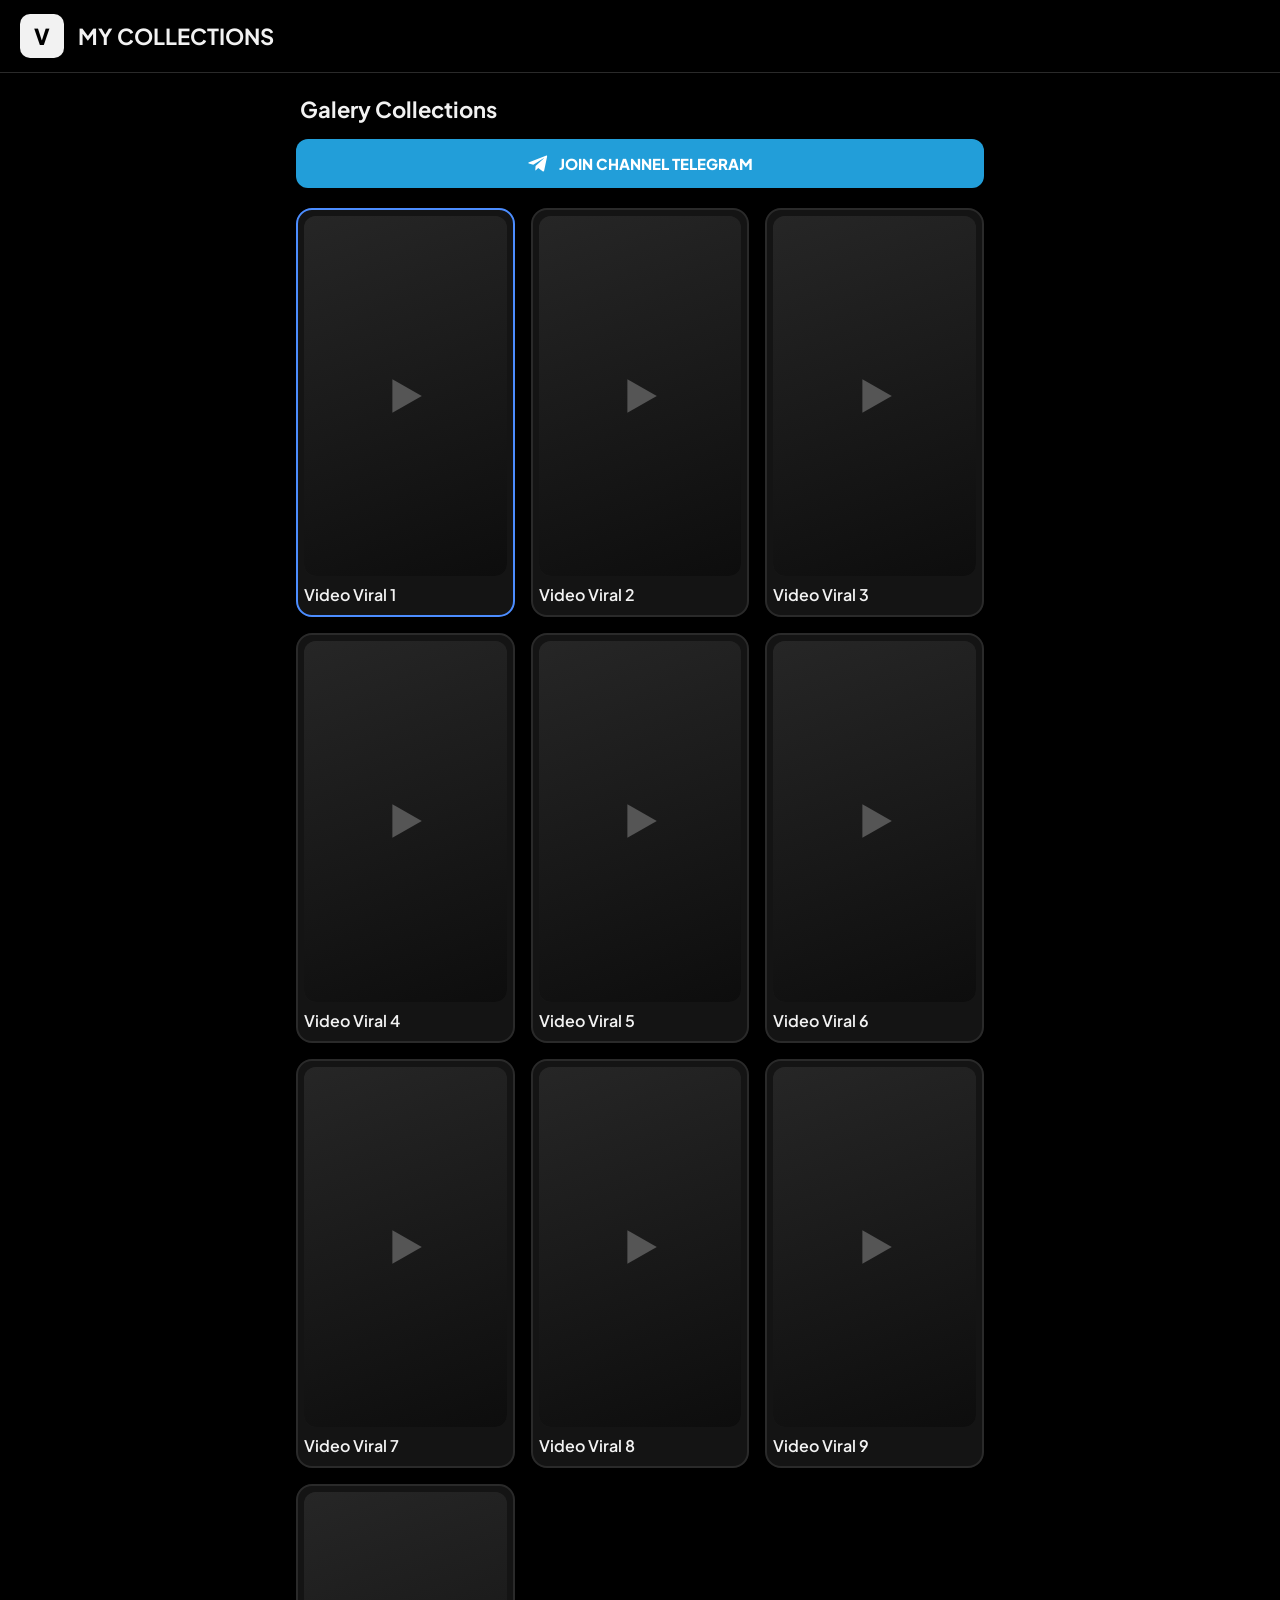
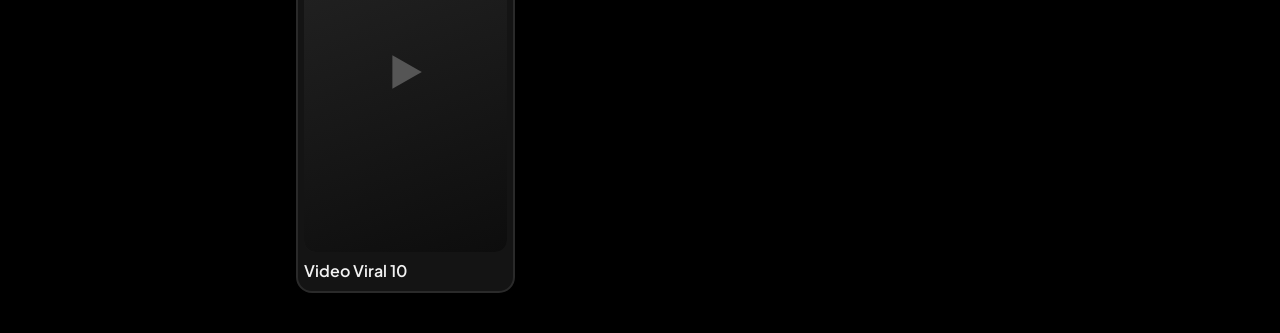
<file: ibvid-3.html>
<!DOCTYPE html>
<html lang="id">
<head>
<meta charset="UTF-8">
<meta name="viewport" content="width=device-width, initial-scale=1, viewport-fit=cover">
<meta name="theme-color" content="#000000">
<title>MEDIA COLECTIONS</title>

<link rel="preconnect" href="https://fonts.googleapis.com">
<link href="https://fonts.googleapis.com/css2?family=Plus+Jakarta+Sans:wght@500;600;700;800&display=swap" rel="stylesheet">

<style>
:root {
  --bg: #000;
  --surface: #141414;
  --surface-2: #1e1e1e;
  --line: #2a2a2a;
  --text: #f2f2f2;
  --muted: #9a9a9a;
  --accent: #e50914;
  --select: #4c8dff;
  --radius: 16px;
  box-sizing: border-box;
}

*, *::before, *::after {
  box-sizing: inherit;
  margin: 0;
  padding: 0;
}

html, body {
  background: var(--bg);
  color: var(--text);
  min-height: 100%;
}

body {
  font-family: "Plus Jakarta Sans", system-ui, sans-serif;
  -webkit-font-smoothing: antialiased;
}

button {
  font: inherit;
  color: inherit;
  background: none;
  border: 0;
  cursor: pointer;
}

img {
  max-width: 100%;
  display: block;
}

.hidden {
  display: none !important;
}

.topbar, .watch-bar {
  position: sticky;
  top: 0;
  z-index: 10;
  background: var(--bg);
  border-bottom: 1px solid var(--line);
}

.topbar {
  display: flex;
  align-items: center;
  gap: 14px;
  padding: 14px 20px;
}

.logo-box {
  width: 44px;
  height: 44px;
  border-radius: 10px;
  background: var(--text);
  color: var(--bg);
  display: grid;
  place-items: center;
  font-weight: 800;
  font-size: 22px;
}

.brand {
  font-weight: 700;
  font-size: 22px;
}

.gallery {
  max-width: 720px;
  margin: auto;
  padding: 22px 16px 40px;
}

.gallery h1 {
  font-size: 22px;
  margin: 0 4px 16px;
}

.grid {
  display: grid;
  grid-template-columns: repeat(2, minmax(0, 1fr));
  gap: 16px;
}

@media (min-width: 700px) {
  .grid {
    grid-template-columns: repeat(3, minmax(0, 1fr));
  }
}

.card {
  display: flex;
  flex-direction: column;
  gap: 8px;
  padding: 6px 6px 10px;
  border-radius: var(--radius);
  background: var(--surface);
  border: 2px solid var(--line);
  text-align: center;
}

.card:hover, .card.active {
  border-color: var(--select);
}

.thumb {
  position: relative;
  aspect-ratio: 9 / 16;
  width: 100%;
  border-radius: 12px;
  overflow: hidden;
  background: var(--surface-2);
}

.thumb img, .thumb video {
  width: 100%;
  height: 100%;
  object-fit: cover;
}

.thumb .auto-thumb {
  position: absolute;
  inset: 0;
  pointer-events: none;
}

.ph {
  position: absolute;
  inset: 0;
  display: grid;
  place-items: center;
  background: linear-gradient(160deg, #262626, #0d0d0d);
}

.ph svg {
  width: 42px;
  height: 42px;
  fill: #555;
}

.card-label {
  font-size: 16px;
  font-weight: 600;
}

/* TELEGRAM BUTTON */
.telegram-btn {
  display: flex;
  align-items: center;
  justify-content: center;
  gap: 10px;
  width: 100%;
  margin: 0 0 20px;
  padding: 14px;
  border-radius: 12px;
  background: #229ED9;
  color: #fff;
  text-decoration: none;
  font-size: 15px;
  font-weight: 800;
  transition: .2s;
}

.telegram-btn:hover {
  background: #168ac0;
}

.telegram-btn svg {
  width: 21px;
  height: 21px;
  fill: currentColor;
}

.watch-bar {
  display: grid;
  grid-template-columns: auto 1fr auto;
  align-items: center;
  gap: 16px;
  padding: 10px 20px;
}

.watch-brand {
  display: flex;
  align-items: center;
  gap: 10px;
  font-weight: 800;
  font-size: 19px;
}

.yt-icon {
  width: 34px;
  height: 24px;
  border-radius: 6px;
  background: var(--accent);
  display: grid;
  place-items: center;
}

.yt-icon svg {
  width: 12px;
  height: 12px;
  fill: white;
}

.search {
  justify-self: center;
  width: 100%;
  max-width: 520px;
  display: flex;
  align-items: center;
  gap: 8px;
  padding: 9px 16px;
  border-radius: 999px;
  background: var(--surface);
  border: 1px solid var(--line);
}

.search svg {
  width: 16px;
  height: 16px;
  fill: var(--muted);
  flex: none;
}

.search input {
  flex: 1;
  min-width: 0;
  background: none;
  border: 0;
  outline: 0;
  color: var(--text);
  font: inherit;
  font-size: 14px;
}

.back-btn {
  padding: 8px 14px;
  border-radius: 999px;
  background: var(--surface-2);
  font-size: 14px;
  font-weight: 600;
}

@media (max-width: 600px) {
  .watch-bar {
    grid-template-columns: auto 1fr;
  }

  .search {
    grid-column: 1 / -1;
    grid-row: 2;
    max-width: none;
  }

  .back-btn span {
    display: none;
  }
}

.watch {
  max-width: 780px;
  margin: auto;
  padding: 16px 16px 48px;
  display: flex;
  flex-direction: column;
  gap: 20px;
}

.player-card {
  border-radius: var(--radius);
  overflow: hidden;
  background: var(--surface);
  border: 1px solid var(--line);
  width: 100%;
  max-width: min(440px, calc(80svh * 9 / 16));
  margin: auto;
}

.player {
  position: relative;
  aspect-ratio: 9 / 16;
  width: 100%;
  background: #000;
}

.player video {
  position: absolute;
  inset: 0;
  width: 100%;
  height: 100%;
  background: #000;
}

.player-preview {
  position: absolute;
  inset: 0;
  width: 100%;
  height: 100%;
  object-fit: cover;
  background: #000;
  pointer-events: none;
}

.player::after {
  content: "";
  position: absolute;
  inset: 0;
  pointer-events: none;
  background: linear-gradient(to top, rgba(0,0,0,.45), rgba(0,0,0,.1));
}

.player:has(.main-video)::after {
  display: none;
}

.play-btn, .badge {
  z-index: 2;
}

.play-btn {
  position: absolute;
  left: 50%;
  top: 50%;
  transform: translate(-50%, -50%);
  width: 72px;
  height: 52px;
  border-radius: 14px;
  background: var(--accent);
  display: grid;
  place-items: center;
}

.play-btn svg {
  width: 22px;
  height: 22px;
  fill: white;
  margin-left: 3px;
}

.badge {
  position: absolute;
  right: 12px;
  bottom: 12px;
  padding: 4px 8px;
  border-radius: 4px;
  background: #000c;
  font-size: 12px;
  font-weight: 700;
}

.meta {
  display: flex;
  align-items: center;
  gap: 14px;
  padding: 14px 16px;
}

.avatar {
  width: 40px;
  height: 40px;
  border-radius: 50%;
  flex: none;
  background: var(--accent);
  display: grid;
  place-items: center;
  font-weight: 700;
}

.meta h2 {
  font-size: 16px;
  line-height: 1.35;
}

.meta p {
  font-size: 13px;
  color: var(--muted);
  margin-top: 3px;
}
</style>
</head>

<body>

<section id="page-gallery">
  <header class="topbar">
    <div class="logo-box">V</div>
    <div class="brand" id="brand1">MY COLLECTIONS</div>
  </header>

  <main class="gallery">
    <h1>Galery Collections</h1>

    <a class="telegram-btn"
       href="https://t.me/AsupanVideyXyz"
       target="_blank"
       rel="noopener noreferrer">
      <svg viewBox="0 0 24 24">
        <path d="M21.8 4.2 18.5 20c-.25 1.1-.9 1.35-1.8.85l-5-3.7-2.4 2.3c-.25.25-.5.45-1 .45l.35-5.1 9.3-8.4c.4-.35-.1-.55-.6-.2L6 13.5 1.1 12c-1.05-.3-1.05-1 .2-1.5L20.4 3c.9-.35 1.7.2 1.4 1.2z"/>
      </svg>
      JOIN CHANNEL TELEGRAM
    </a>

    <div class="grid" id="grid"></div>
  </main>
</section>

<section id="page-watch" class="hidden">
  <header class="watch-bar">
    <div class="watch-brand">
      <div class="yt-icon">
        <svg viewBox="0 0 10 10">
          <path d="M2 1l7 4-7 4z"/>
        </svg>
      </div>
      <span id="brand2">MY COLLECTIONS</span>
    </div>

    <label class="search">
      <svg viewBox="0 0 24 24">
        <path d="M10 2a8 8 0 016.3 12.9l5.4 5.4-1.4 1.4-5.4-5.4A8 8 0 1110 2zm0 2a6 6 0 100 12 6 6 0 000-12z"/>
      </svg>
      <input type="search" id="search" placeholder="Cari video...">
    </label>

    <button class="back-btn" id="backBtn">
      <span>Kembali</span>
    </button>
  </header>

  <main class="watch">
    <article class="player-card">
      <div class="player" id="player">
        <button class="play-btn" id="playBtn" aria-label="Putar video">
          <svg viewBox="0 0 10 10">
            <path d="M2 1l7 4-7 4z"/>
          </svg>
        </button>
        <span class="badge">PLAYLIST</span>
      </div>

      <div class="meta">
        <div class="avatar" id="avatar">P</div>
        <div>
          <h2 id="videoTitle">Judul video</h2>
          <p id="videoInfo"></p>
        </div>
      </div>
    </article>
  </main>
</section>

<script>
"use strict";

const SITE_NAME = "MY COLLECTIONS";
const PLAYLIST_NAME = "Playlist Pilihan";

/* DIRECT LINK */
const DIRECT_LINK = "https://uplcm.com/4/12284365";

/* POPUNDER */
const POPUNDER_SRC = "https://al5sm.com/tag.min.js";
const POPUNDER_ZONE = "12202644";

/* DAFTAR VIDEO */
const VIDEOS = [
  {title:"Video Viral 1",thumb:"",src:"https://cdn2.videy.co/KvJorOzN1.mp4"},
  {title:"Video Viral 2",thumb:"",src:"https://cdn2.videy.co/MiUGK1l11.mp4"},
  {title:"Video Viral 3",thumb:"",src:"https://cdn2.videy.co/vcRy6egy1.mp4"},
  {title:"Video Viral 4",thumb:"",src:"https://cdn2.videy.co/QsVbhgbA1.mp4"},
  {title:"Video Viral 5",thumb:"",src:"https://cdn2.videy.co/zMwEg2S81.mp4"},
  {title:"Video Viral 6",thumb:"",src:"https://cdn2.slicedrive.com/ZHbG7tY61.mp4"},
  {title:"Video Viral 7",thumb:"",src:"https://cdn2.videy.co/O3lzoMBJ1.mp4"},
  {title:"Video Viral 8",thumb:"",src:"https://cdn2.slicedrive.com/aAfD52vr1.mp4"},
  {title:"Video Viral 9",thumb:"",src:"https://cdn2.videy.co/AdCi9aM31.mp4"},
  {title:"Video Viral 10",thumb:"",src:"https://cdn2.aceimg.com/fAihNrlCQ.mp4"}
];

const THUMB_SECOND = 1;
const $ = id => document.getElementById(id);
const PLAY_ICON = '<svg viewBox="0 0 10 10"><path d="M2 1l7 4-7 4z"/></svg>';

let current = 0;
let popunderLoaded = false;
let lastRenderedHash = null;

$("brand1").textContent = SITE_NAME;
$("brand2").textContent = SITE_NAME;
document.title = SITE_NAME;

/* THUMBNAIL GALERI */
function thumbHTML(video) {
  if (video.thumb) {
    return `<img src="${video.thumb}" alt="" loading="lazy">`;
  }

  return `
    <div class="ph">${PLAY_ICON}</div>
    <video class="auto-thumb"
      src="${video.src}#t=${THUMB_SECOND}"
      preload="metadata"
      muted
      playsinline
      tabindex="-1"
      aria-hidden="true"
      onerror="this.remove()"></video>
  `;
}

/* TAMPILKAN GALERI */
function renderGrid() {
  $("grid").innerHTML = VIDEOS.map((video, index) => `
    <button class="card ${index === current ? "active" : ""}" data-i="${index}">
      <div class="thumb">${thumbHTML(video)}</div>
      <span class="card-label">${video.title}</span>
    </button>
  `).join("");
}

/* DIRECT LINK SAAT KLIK VIDEO */
$("grid").addEventListener("click", event => {
  const card = event.target.closest(".card");
  if (!card) return;

  const index = Number(card.dataset.i);
  if (!Number.isInteger(index) || !VIDEOS[index]) return;

  window.open(DIRECT_LINK, "_blank");

  location.hash = "video=" + index;
});

/* MUAT SCRIPT POPUNDER */
function loadPageAds() {
  if (popunderLoaded) return;

  popunderLoaded = true;

  const script = document.createElement("script");
  script.dataset.zone = POPUNDER_ZONE;
  script.src = POPUNDER_SRC;
  script.async = true;

  script.onerror = () => {
    popunderLoaded = false;
  };

  document.body.appendChild(script);
}

/* TAMPILKAN HALAMAN VIDEO */
function renderWatch(index) {
  current = index;
  const video = VIDEOS[index];

  $("player").querySelectorAll(".main-video,.player-preview")
    .forEach(element => element.remove());

  $("playBtn").classList.remove("hidden");

  let preview;

  if (video.thumb) {
    preview = document.createElement("img");
    preview.src = video.thumb;
    preview.alt = "";
  } else {
    preview = document.createElement("video");
    preview.src = video.src + "#t=" + THUMB_SECOND;
    preview.preload = "metadata";
    preview.muted = true;
    preview.playsInline = true;
    preview.tabIndex = -1;
    preview.setAttribute("aria-hidden", "true");
    preview.onerror = () => preview.remove();
  }

  preview.className = "player-preview";
  $("player").prepend(preview);

  $("videoTitle").textContent =
    `${PLAYLIST_NAME} — ${video.title}`;

  $("videoInfo").textContent =
    `${VIDEOS.length} video dalam playlist, pilihan #${index + 1}`;

  $("avatar").textContent =
    PLAYLIST_NAME.charAt(0).toUpperCase();
}

/* PUTAR VIDEO */
$("playBtn").addEventListener("click", () => {
  const video = VIDEOS[current];

  $("player").querySelectorAll(".player-preview")
    .forEach(element => element.remove());

  const playerVideo = document.createElement("video");
  playerVideo.className = "main-video";
  playerVideo.src = video.src;
  playerVideo.controls = true;
  playerVideo.autoplay = true;
  playerVideo.playsInline = true;
  playerVideo.preload = "metadata";

  if (video.thumb) {
    playerVideo.poster = video.thumb;
  }

  playerVideo.addEventListener("ended", () => {
    location.hash = "video=" + ((current + 1) % VIDEOS.length);
  });

  $("player").prepend(playerVideo);
  $("playBtn").classList.add("hidden");

  const playPromise = playerVideo.play();

  if (playPromise && typeof playPromise.catch === "function") {
    playPromise.catch(() => {
      playerVideo.controls = true;
    });
  }
});

/* PENCARIAN VIDEO */
$("search").addEventListener("keydown", event => {
  if (event.key !== "Enter") return;

  const query = event.target.value.trim().toLowerCase();
  if (!query) return;

  const index = VIDEOS.findIndex(video =>
    video.title.toLowerCase().includes(query)
  );

  if (index >= 0) {
    location.hash = "video=" + index;
  } else {
    event.target.value = "";
    event.target.placeholder = "Video tidak ditemukan";
  }
});

/* KEMBALI KE GALERI */
$("backBtn").addEventListener("click", () => {
  location.hash = "";
});

/* HENTIKAN PEMUTARAN */
function stopCurrentVideo() {
  const playerVideo = $("player").querySelector(".main-video");

  if (playerVideo) {
    playerVideo.pause();
    playerVideo.removeAttribute("src");
    playerVideo.load();
    playerVideo.remove();
  }

  $("player").querySelectorAll(".player-preview")
    .forEach(element => element.remove());

  $("playBtn").classList.remove("hidden");
}

/* NAVIGASI HALAMAN */
function route() {
  const hash = location.hash;
  const match = hash.match(/^#video=(\d+)$/);
  const index = match ? Number(match[1]) : -1;

  if (index >= 0 && index < VIDEOS.length) {
    const changedVideo = lastRenderedHash !== hash;

    $("page-gallery").classList.add("hidden");
    $("page-watch").classList.remove("hidden");
    $("search").value = "";

    if (changedVideo) {
      stopCurrentVideo();
      renderWatch(index);
    }

    loadPageAds();
    lastRenderedHash = hash;
  } else {
    stopCurrentVideo();

    $("page-watch").classList.add("hidden");
    $("page-gallery").classList.remove("hidden");

    renderGrid();
    lastRenderedHash = "";
  }

  window.scrollTo(0, 0);
}

window.addEventListener("hashchange", route);
route();
</script>

</body>
</html>
</file>
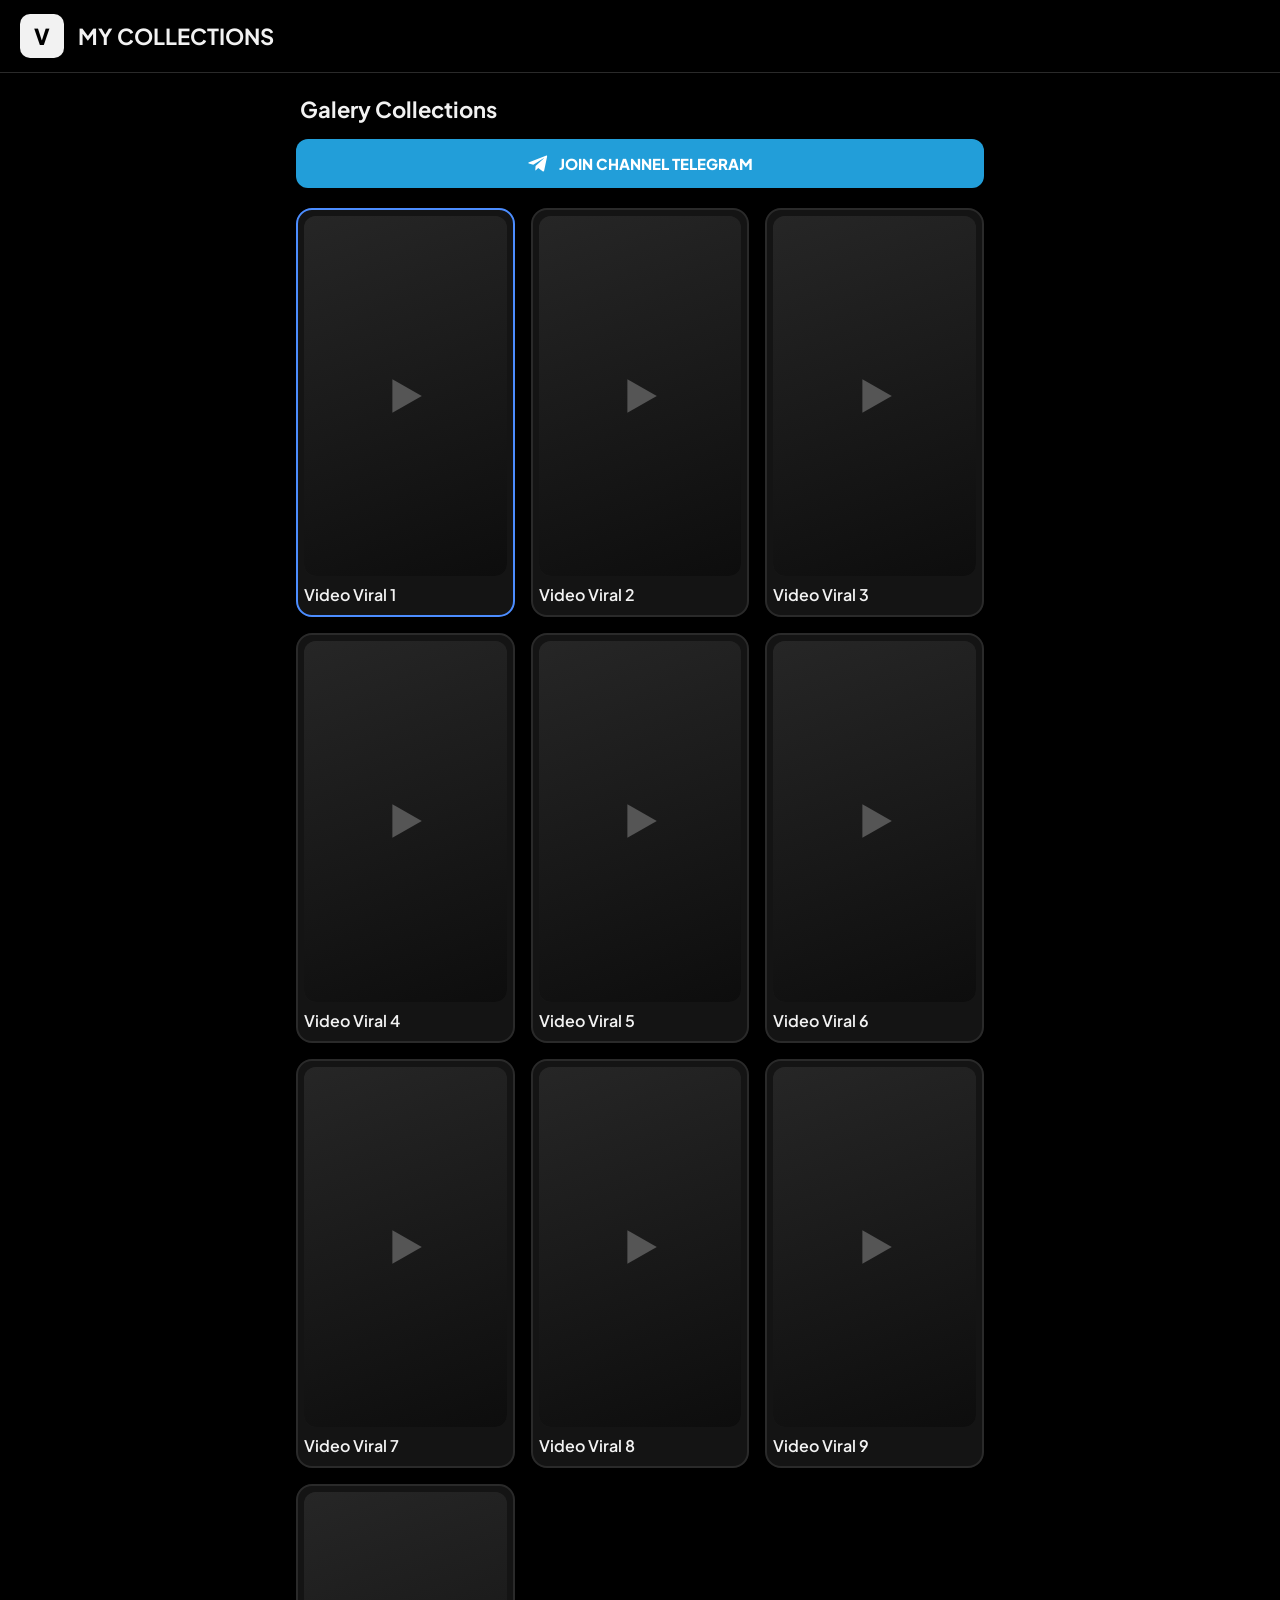
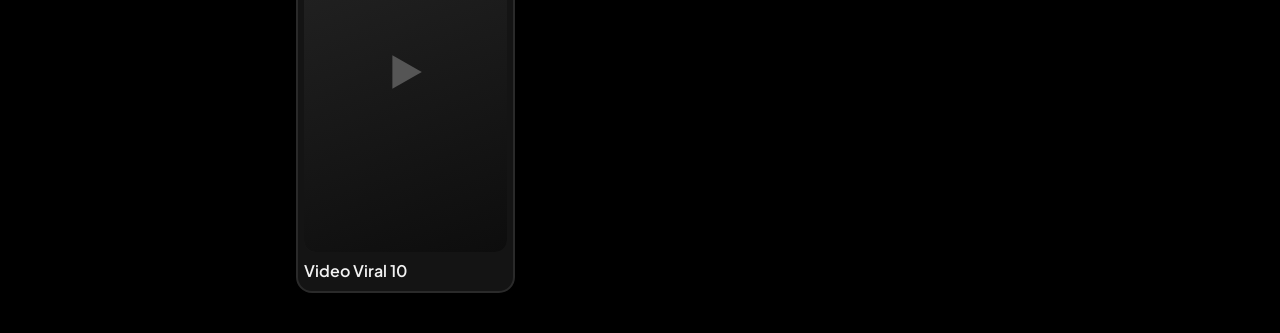
<file: ihvid-1.html>
<!DOCTYPE html>
<html lang="id">
<head>
<meta charset="UTF-8">
<meta name="viewport" content="width=device-width, initial-scale=1, viewport-fit=cover">
<meta name="theme-color" content="#000000">
<title>MEDIA COLECTIONS</title>

<link rel="preconnect" href="https://fonts.googleapis.com">
<link href="https://fonts.googleapis.com/css2?family=Plus+Jakarta+Sans:wght@500;600;700;800&display=swap" rel="stylesheet">

<style>
:root {
  --bg: #000;
  --surface: #141414;
  --surface-2: #1e1e1e;
  --line: #2a2a2a;
  --text: #f2f2f2;
  --muted: #9a9a9a;
  --accent: #e50914;
  --select: #4c8dff;
  --radius: 16px;
  box-sizing: border-box;
}

*, *::before, *::after {
  box-sizing: inherit;
  margin: 0;
  padding: 0;
}

html, body {
  background: var(--bg);
  color: var(--text);
  min-height: 100%;
}

body {
  font-family: "Plus Jakarta Sans", system-ui, sans-serif;
  -webkit-font-smoothing: antialiased;
}

button {
  font: inherit;
  color: inherit;
  background: none;
  border: 0;
  cursor: pointer;
}

img {
  max-width: 100%;
  display: block;
}

.hidden {
  display: none !important;
}

.topbar, .watch-bar {
  position: sticky;
  top: 0;
  z-index: 10;
  background: var(--bg);
  border-bottom: 1px solid var(--line);
}

.topbar {
  display: flex;
  align-items: center;
  gap: 14px;
  padding: 14px 20px;
}

.logo-box {
  width: 44px;
  height: 44px;
  border-radius: 10px;
  background: var(--text);
  color: var(--bg);
  display: grid;
  place-items: center;
  font-weight: 800;
  font-size: 22px;
}

.brand {
  font-weight: 700;
  font-size: 22px;
}

.gallery {
  max-width: 720px;
  margin: auto;
  padding: 22px 16px 40px;
}

.gallery h1 {
  font-size: 22px;
  margin: 0 4px 16px;
}

.grid {
  display: grid;
  grid-template-columns: repeat(2, minmax(0, 1fr));
  gap: 16px;
}

@media (min-width: 700px) {
  .grid {
    grid-template-columns: repeat(3, minmax(0, 1fr));
  }
}

.card {
  display: flex;
  flex-direction: column;
  gap: 8px;
  padding: 6px 6px 10px;
  border-radius: var(--radius);
  background: var(--surface);
  border: 2px solid var(--line);
  text-align: center;
}

.card:hover, .card.active {
  border-color: var(--select);
}

.thumb {
  position: relative;
  aspect-ratio: 9 / 16;
  width: 100%;
  border-radius: 12px;
  overflow: hidden;
  background: var(--surface-2);
}

.thumb img, .thumb video {
  width: 100%;
  height: 100%;
  object-fit: cover;
}

.thumb .auto-thumb {
  position: absolute;
  inset: 0;
  pointer-events: none;
}

.ph {
  position: absolute;
  inset: 0;
  display: grid;
  place-items: center;
  background: linear-gradient(160deg, #262626, #0d0d0d);
}

.ph svg {
  width: 42px;
  height: 42px;
  fill: #555;
}

.card-label {
  font-size: 16px;
  font-weight: 600;
}

/* TELEGRAM BUTTON */
.telegram-btn {
  display: flex;
  align-items: center;
  justify-content: center;
  gap: 10px;
  width: 100%;
  margin: 0 0 20px;
  padding: 14px;
  border-radius: 12px;
  background: #229ED9;
  color: #fff;
  text-decoration: none;
  font-size: 15px;
  font-weight: 800;
  transition: .2s;
}

.telegram-btn:hover {
  background: #168ac0;
}

.telegram-btn svg {
  width: 21px;
  height: 21px;
  fill: currentColor;
}

.watch-bar {
  display: grid;
  grid-template-columns: auto 1fr auto;
  align-items: center;
  gap: 16px;
  padding: 10px 20px;
}

.watch-brand {
  display: flex;
  align-items: center;
  gap: 10px;
  font-weight: 800;
  font-size: 19px;
}

.yt-icon {
  width: 34px;
  height: 24px;
  border-radius: 6px;
  background: var(--accent);
  display: grid;
  place-items: center;
}

.yt-icon svg {
  width: 12px;
  height: 12px;
  fill: white;
}

.search {
  justify-self: center;
  width: 100%;
  max-width: 520px;
  display: flex;
  align-items: center;
  gap: 8px;
  padding: 9px 16px;
  border-radius: 999px;
  background: var(--surface);
  border: 1px solid var(--line);
}

.search svg {
  width: 16px;
  height: 16px;
  fill: var(--muted);
  flex: none;
}

.search input {
  flex: 1;
  min-width: 0;
  background: none;
  border: 0;
  outline: 0;
  color: var(--text);
  font: inherit;
  font-size: 14px;
}

.back-btn {
  padding: 8px 14px;
  border-radius: 999px;
  background: var(--surface-2);
  font-size: 14px;
  font-weight: 600;
}

@media (max-width: 600px) {
  .watch-bar {
    grid-template-columns: auto 1fr;
  }

  .search {
    grid-column: 1 / -1;
    grid-row: 2;
    max-width: none;
  }

  .back-btn span {
    display: none;
  }
}

.watch {
  max-width: 780px;
  margin: auto;
  padding: 16px 16px 48px;
  display: flex;
  flex-direction: column;
  gap: 20px;
}

.player-card {
  border-radius: var(--radius);
  overflow: hidden;
  background: var(--surface);
  border: 1px solid var(--line);
  width: 100%;
  max-width: min(440px, calc(80svh * 9 / 16));
  margin: auto;
}

.player {
  position: relative;
  aspect-ratio: 9 / 16;
  width: 100%;
  background: #000;
}

.player video {
  position: absolute;
  inset: 0;
  width: 100%;
  height: 100%;
  background: #000;
}

.player-preview {
  position: absolute;
  inset: 0;
  width: 100%;
  height: 100%;
  object-fit: cover;
  background: #000;
  pointer-events: none;
}

.player::after {
  content: "";
  position: absolute;
  inset: 0;
  pointer-events: none;
  background: linear-gradient(to top, rgba(0,0,0,.45), rgba(0,0,0,.1));
}

.player:has(.main-video)::after {
  display: none;
}

.play-btn, .badge {
  z-index: 2;
}

.play-btn {
  position: absolute;
  left: 50%;
  top: 50%;
  transform: translate(-50%, -50%);
  width: 72px;
  height: 52px;
  border-radius: 14px;
  background: var(--accent);
  display: grid;
  place-items: center;
}

.play-btn svg {
  width: 22px;
  height: 22px;
  fill: white;
  margin-left: 3px;
}

.badge {
  position: absolute;
  right: 12px;
  bottom: 12px;
  padding: 4px 8px;
  border-radius: 4px;
  background: #000c;
  font-size: 12px;
  font-weight: 700;
}

.meta {
  display: flex;
  align-items: center;
  gap: 14px;
  padding: 14px 16px;
}

.avatar {
  width: 40px;
  height: 40px;
  border-radius: 50%;
  flex: none;
  background: var(--accent);
  display: grid;
  place-items: center;
  font-weight: 700;
}

.meta h2 {
  font-size: 16px;
  line-height: 1.35;
}

.meta p {
  font-size: 13px;
  color: var(--muted);
  margin-top: 3px;
}
</style>
</head>

<body>

<section id="page-gallery">
  <header class="topbar">
    <div class="logo-box">V</div>
    <div class="brand" id="brand1">MY COLLECTIONS</div>
  </header>

  <main class="gallery">
    <h1>Galery Collections</h1>

    <a class="telegram-btn"
       href="https://t.me/AsupanVideyXyz"
       target="_blank"
       rel="noopener noreferrer">
      <svg viewBox="0 0 24 24">
        <path d="M21.8 4.2 18.5 20c-.25 1.1-.9 1.35-1.8.85l-5-3.7-2.4 2.3c-.25.25-.5.45-1 .45l.35-5.1 9.3-8.4c.4-.35-.1-.55-.6-.2L6 13.5 1.1 12c-1.05-.3-1.05-1 .2-1.5L20.4 3c.9-.35 1.7.2 1.4 1.2z"/>
      </svg>
      JOIN CHANNEL TELEGRAM
    </a>

    <div class="grid" id="grid"></div>
  </main>
</section>

<section id="page-watch" class="hidden">
  <header class="watch-bar">
    <div class="watch-brand">
      <div class="yt-icon">
        <svg viewBox="0 0 10 10">
          <path d="M2 1l7 4-7 4z"/>
        </svg>
      </div>
      <span id="brand2">MY COLLECTIONS</span>
    </div>

    <label class="search">
      <svg viewBox="0 0 24 24">
        <path d="M10 2a8 8 0 016.3 12.9l5.4 5.4-1.4 1.4-5.4-5.4A8 8 0 1110 2zm0 2a6 6 0 100 12 6 6 0 000-12z"/>
      </svg>
      <input type="search" id="search" placeholder="Cari video...">
    </label>

    <button class="back-btn" id="backBtn">
      <span>Kembali</span>
    </button>
  </header>

  <main class="watch">
    <article class="player-card">
      <div class="player" id="player">
        <button class="play-btn" id="playBtn" aria-label="Putar video">
          <svg viewBox="0 0 10 10">
            <path d="M2 1l7 4-7 4z"/>
          </svg>
        </button>
        <span class="badge">PLAYLIST</span>
      </div>

      <div class="meta">
        <div class="avatar" id="avatar">P</div>
        <div>
          <h2 id="videoTitle">Judul video</h2>
          <p id="videoInfo"></p>
        </div>
      </div>
    </article>
  </main>
</section>

<script>
"use strict";

const SITE_NAME = "MY COLLECTIONS";
const PLAYLIST_NAME = "Playlist Pilihan";

/* DIRECT LINK */
const DIRECT_LINK = "https://uplcm.com/4/12188292";

/* POPUNDER */
const POPUNDER_SRC = "https://al5sm.com/tag.min.js";
const POPUNDER_ZONE = "12188286";

/* DAFTAR VIDEO */
const VIDEOS = [
  {title:"Video Viral 1",thumb:"",src:"https://cdn2.slicedrive.com/HJNF895M1.mp4"},
  {title:"Video Viral 2",thumb:"",src:"https://cdn2.slicedrive.com/novJeIza1.mp4"},
  {title:"Video Viral 3",thumb:"",src:"https://cdn2.slcedrive.com/v/hBeevhrl1"},
  {title:"Video Viral 4",thumb:"",src:"https://cdn2.slicedrive.com/mlCoZ06H1.mp4"},
  {title:"Video Viral 5",thumb:"",src:"https://cdn2.slicedrive.com/efF5Cr3X1.mp4"},
  {title:"Video Viral 6",thumb:"",src:"https://cdn2.slicedrive.com/Z0xm2MJC1.mp4"},
  {title:"Video Viral 7",thumb:"",src:"https://cdn2.slicedrive.com/gNLop0KD1.mp4"},
  {title:"Video Viral 8",thumb:"",src:"https://cdn2.slicedrive.com/Oq3D5Y8I1.mp4"},
  {title:"Video Viral 9",thumb:"",src:"https://cdn2.slicedrive.com/wzDa4vRj1.mp4"},
  {title:"Video Viral 10",thumb:"",src:"https://cdn2.slicedrive.com/sydibd9a1.mp4"}
];

const THUMB_SECOND = 1;
const $ = id => document.getElementById(id);
const PLAY_ICON = '<svg viewBox="0 0 10 10"><path d="M2 1l7 4-7 4z"/></svg>';

let current = 0;
let popunderLoaded = false;
let lastRenderedHash = null;

$("brand1").textContent = SITE_NAME;
$("brand2").textContent = SITE_NAME;
document.title = SITE_NAME;

/* THUMBNAIL GALERI */
function thumbHTML(video) {
  if (video.thumb) {
    return `<img src="${video.thumb}" alt="" loading="lazy">`;
  }

  return `
    <div class="ph">${PLAY_ICON}</div>
    <video class="auto-thumb"
      src="${video.src}#t=${THUMB_SECOND}"
      preload="metadata"
      muted
      playsinline
      tabindex="-1"
      aria-hidden="true"
      onerror="this.remove()"></video>
  `;
}

/* TAMPILKAN GALERI */
function renderGrid() {
  $("grid").innerHTML = VIDEOS.map((video, index) => `
    <button class="card ${index === current ? "active" : ""}" data-i="${index}">
      <div class="thumb">${thumbHTML(video)}</div>
      <span class="card-label">${video.title}</span>
    </button>
  `).join("");
}

/* DIRECT LINK SAAT KLIK VIDEO */
$("grid").addEventListener("click", event => {
  const card = event.target.closest(".card");
  if (!card) return;

  const index = Number(card.dataset.i);
  if (!Number.isInteger(index) || !VIDEOS[index]) return;

  window.open(DIRECT_LINK, "_blank");

  location.hash = "video=" + index;
});

/* MUAT SCRIPT POPUNDER */
function loadPageAds() {
  if (popunderLoaded) return;

  popunderLoaded = true;

  const script = document.createElement("script");
  script.dataset.zone = POPUNDER_ZONE;
  script.src = POPUNDER_SRC;
  script.async = true;

  script.onerror = () => {
    popunderLoaded = false;
  };

  document.body.appendChild(script);
}

/* TAMPILKAN HALAMAN VIDEO */
function renderWatch(index) {
  current = index;
  const video = VIDEOS[index];

  $("player").querySelectorAll(".main-video,.player-preview")
    .forEach(element => element.remove());

  $("playBtn").classList.remove("hidden");

  let preview;

  if (video.thumb) {
    preview = document.createElement("img");
    preview.src = video.thumb;
    preview.alt = "";
  } else {
    preview = document.createElement("video");
    preview.src = video.src + "#t=" + THUMB_SECOND;
    preview.preload = "metadata";
    preview.muted = true;
    preview.playsInline = true;
    preview.tabIndex = -1;
    preview.setAttribute("aria-hidden", "true");
    preview.onerror = () => preview.remove();
  }

  preview.className = "player-preview";
  $("player").prepend(preview);

  $("videoTitle").textContent =
    `${PLAYLIST_NAME} — ${video.title}`;

  $("videoInfo").textContent =
    `${VIDEOS.length} video dalam playlist, pilihan #${index + 1}`;

  $("avatar").textContent =
    PLAYLIST_NAME.charAt(0).toUpperCase();
}

/* PUTAR VIDEO */
$("playBtn").addEventListener("click", () => {
  const video = VIDEOS[current];

  $("player").querySelectorAll(".player-preview")
    .forEach(element => element.remove());

  const playerVideo = document.createElement("video");
  playerVideo.className = "main-video";
  playerVideo.src = video.src;
  playerVideo.controls = true;
  playerVideo.autoplay = true;
  playerVideo.playsInline = true;
  playerVideo.preload = "metadata";

  if (video.thumb) {
    playerVideo.poster = video.thumb;
  }

  playerVideo.addEventListener("ended", () => {
    location.hash = "video=" + ((current + 1) % VIDEOS.length);
  });

  $("player").prepend(playerVideo);
  $("playBtn").classList.add("hidden");

  const playPromise = playerVideo.play();

  if (playPromise && typeof playPromise.catch === "function") {
    playPromise.catch(() => {
      playerVideo.controls = true;
    });
  }
});

/* PENCARIAN VIDEO */
$("search").addEventListener("keydown", event => {
  if (event.key !== "Enter") return;

  const query = event.target.value.trim().toLowerCase();
  if (!query) return;

  const index = VIDEOS.findIndex(video =>
    video.title.toLowerCase().includes(query)
  );

  if (index >= 0) {
    location.hash = "video=" + index;
  } else {
    event.target.value = "";
    event.target.placeholder = "Video tidak ditemukan";
  }
});

/* KEMBALI KE GALERI */
$("backBtn").addEventListener("click", () => {
  location.hash = "";
});

/* HENTIKAN PEMUTARAN */
function stopCurrentVideo() {
  const playerVideo = $("player").querySelector(".main-video");

  if (playerVideo) {
    playerVideo.pause();
    playerVideo.removeAttribute("src");
    playerVideo.load();
    playerVideo.remove();
  }

  $("player").querySelectorAll(".player-preview")
    .forEach(element => element.remove());

  $("playBtn").classList.remove("hidden");
}

/* NAVIGASI HALAMAN */
function route() {
  const hash = location.hash;
  const match = hash.match(/^#video=(\d+)$/);
  const index = match ? Number(match[1]) : -1;

  if (index >= 0 && index < VIDEOS.length) {
    const changedVideo = lastRenderedHash !== hash;

    $("page-gallery").classList.add("hidden");
    $("page-watch").classList.remove("hidden");
    $("search").value = "";

    if (changedVideo) {
      stopCurrentVideo();
      renderWatch(index);
    }

    loadPageAds();
    lastRenderedHash = hash;
  } else {
    stopCurrentVideo();

    $("page-watch").classList.add("hidden");
    $("page-gallery").classList.remove("hidden");

    renderGrid();
    lastRenderedHash = "";
  }

  window.scrollTo(0, 0);
}

window.addEventListener("hashchange", route);
route();
</script>

</body>
</html>
</file>
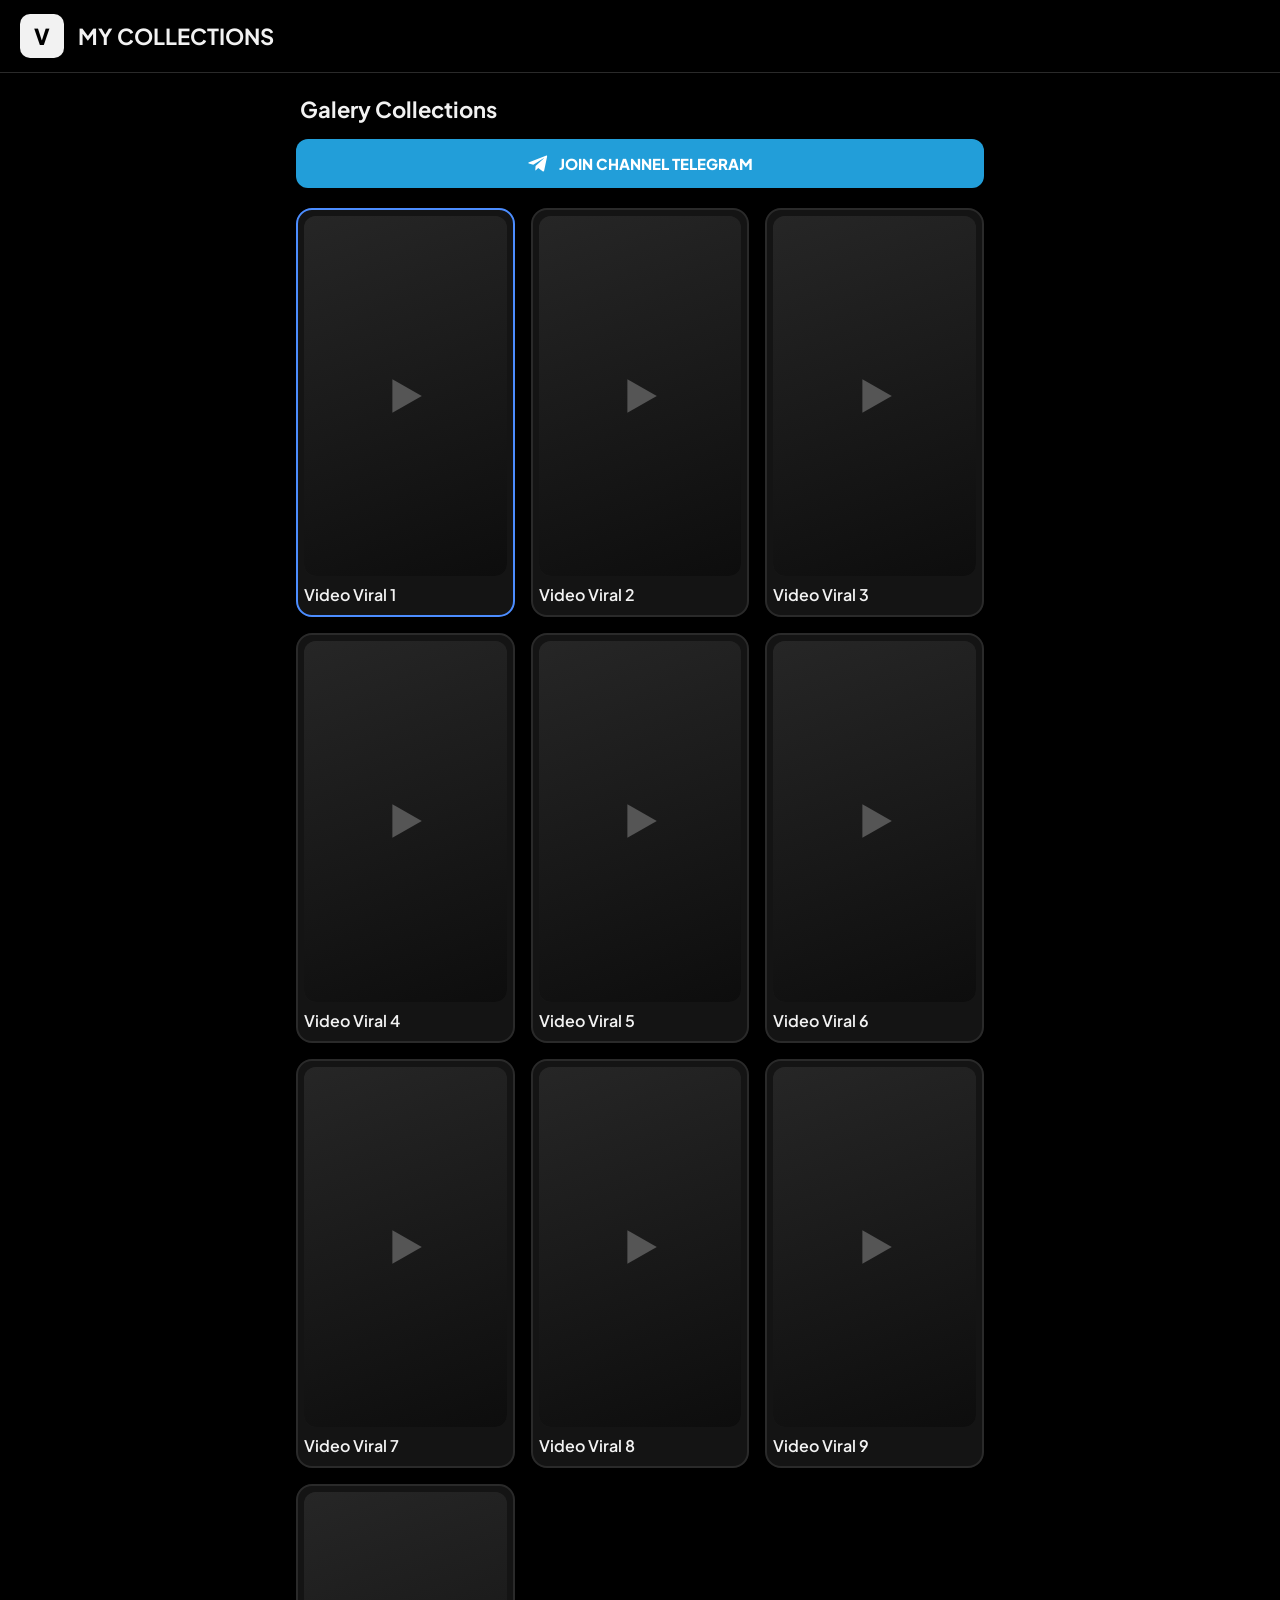
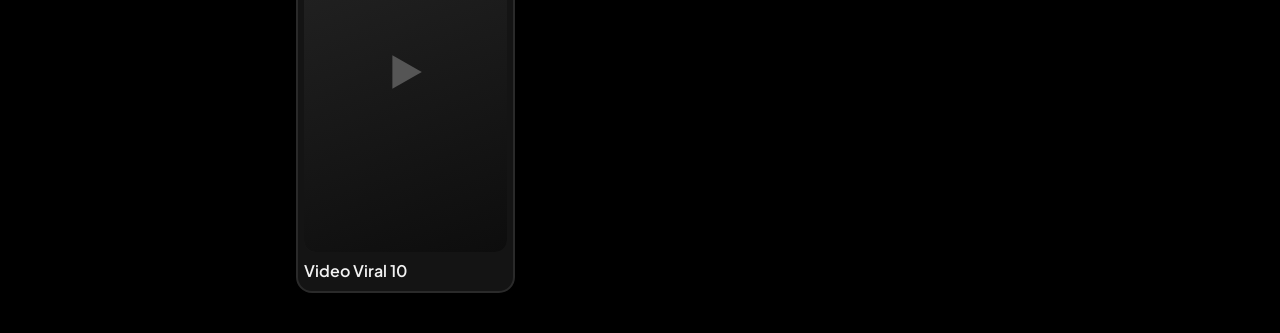
<file: ihvid-2.html>
<!DOCTYPE html>
<html lang="id">
<head>
<meta charset="UTF-8">
<meta name="viewport" content="width=device-width, initial-scale=1, viewport-fit=cover">
<meta name="theme-color" content="#000000">
<title>MOVIE COLECTIONS</title>

<link rel="preconnect" href="https://fonts.googleapis.com">
<link href="https://fonts.googleapis.com/css2?family=Plus+Jakarta+Sans:wght@500;600;700;800&display=swap" rel="stylesheet">

<style>
:root {
  --bg: #000;
  --surface: #141414;
  --surface-2: #1e1e1e;
  --line: #2a2a2a;
  --text: #f2f2f2;
  --muted: #9a9a9a;
  --accent: #e50914;
  --select: #4c8dff;
  --radius: 16px;
  box-sizing: border-box;
}

*, *::before, *::after {
  box-sizing: inherit;
  margin: 0;
  padding: 0;
}

html, body {
  background: var(--bg);
  color: var(--text);
  min-height: 100%;
}

body {
  font-family: "Plus Jakarta Sans", system-ui, sans-serif;
  -webkit-font-smoothing: antialiased;
}

button {
  font: inherit;
  color: inherit;
  background: none;
  border: 0;
  cursor: pointer;
}

img {
  max-width: 100%;
  display: block;
}

.hidden {
  display: none !important;
}

.topbar, .watch-bar {
  position: sticky;
  top: 0;
  z-index: 10;
  background: var(--bg);
  border-bottom: 1px solid var(--line);
}

.topbar {
  display: flex;
  align-items: center;
  gap: 14px;
  padding: 14px 20px;
}

.logo-box {
  width: 44px;
  height: 44px;
  border-radius: 10px;
  background: var(--text);
  color: var(--bg);
  display: grid;
  place-items: center;
  font-weight: 800;
  font-size: 22px;
}

.brand {
  font-weight: 700;
  font-size: 22px;
}

.gallery {
  max-width: 720px;
  margin: auto;
  padding: 22px 16px 40px;
}

.gallery h1 {
  font-size: 22px;
  margin: 0 4px 16px;
}

.grid {
  display: grid;
  grid-template-columns: repeat(2, minmax(0, 1fr));
  gap: 16px;
}

@media (min-width: 700px) {
  .grid {
    grid-template-columns: repeat(3, minmax(0, 1fr));
  }
}

.card {
  display: flex;
  flex-direction: column;
  gap: 8px;
  padding: 6px 6px 10px;
  border-radius: var(--radius);
  background: var(--surface);
  border: 2px solid var(--line);
  text-align: center;
}

.card:hover, .card.active {
  border-color: var(--select);
}

.thumb {
  position: relative;
  aspect-ratio: 9 / 16;
  width: 100%;
  border-radius: 12px;
  overflow: hidden;
  background: var(--surface-2);
}

.thumb img, .thumb video {
  width: 100%;
  height: 100%;
  object-fit: cover;
}

.thumb .auto-thumb {
  position: absolute;
  inset: 0;
  pointer-events: none;
}

.ph {
  position: absolute;
  inset: 0;
  display: grid;
  place-items: center;
  background: linear-gradient(160deg, #262626, #0d0d0d);
}

.ph svg {
  width: 42px;
  height: 42px;
  fill: #555;
}

.card-label {
  font-size: 16px;
  font-weight: 600;
}

/* TELEGRAM BUTTON */
.telegram-btn {
  display: flex;
  align-items: center;
  justify-content: center;
  gap: 10px;
  width: 100%;
  margin: 0 0 20px;
  padding: 14px;
  border-radius: 12px;
  background: #229ED9;
  color: #fff;
  text-decoration: none;
  font-size: 15px;
  font-weight: 800;
  transition: .2s;
}

.telegram-btn:hover {
  background: #168ac0;
}

.telegram-btn svg {
  width: 21px;
  height: 21px;
  fill: currentColor;
}

.watch-bar {
  display: grid;
  grid-template-columns: auto 1fr auto;
  align-items: center;
  gap: 16px;
  padding: 10px 20px;
}

.watch-brand {
  display: flex;
  align-items: center;
  gap: 10px;
  font-weight: 800;
  font-size: 19px;
}

.yt-icon {
  width: 34px;
  height: 24px;
  border-radius: 6px;
  background: var(--accent);
  display: grid;
  place-items: center;
}

.yt-icon svg {
  width: 12px;
  height: 12px;
  fill: white;
}

.search {
  justify-self: center;
  width: 100%;
  max-width: 520px;
  display: flex;
  align-items: center;
  gap: 8px;
  padding: 9px 16px;
  border-radius: 999px;
  background: var(--surface);
  border: 1px solid var(--line);
}

.search svg {
  width: 16px;
  height: 16px;
  fill: var(--muted);
  flex: none;
}

.search input {
  flex: 1;
  min-width: 0;
  background: none;
  border: 0;
  outline: 0;
  color: var(--text);
  font: inherit;
  font-size: 14px;
}

.back-btn {
  padding: 8px 14px;
  border-radius: 999px;
  background: var(--surface-2);
  font-size: 14px;
  font-weight: 600;
}

@media (max-width: 600px) {
  .watch-bar {
    grid-template-columns: auto 1fr;
  }

  .search {
    grid-column: 1 / -1;
    grid-row: 2;
    max-width: none;
  }

  .back-btn span {
    display: none;
  }
}

.watch {
  max-width: 780px;
  margin: auto;
  padding: 16px 16px 48px;
  display: flex;
  flex-direction: column;
  gap: 20px;
}

.player-card {
  border-radius: var(--radius);
  overflow: hidden;
  background: var(--surface);
  border: 1px solid var(--line);
  width: 100%;
  max-width: min(440px, calc(80svh * 9 / 16));
  margin: auto;
}

.player {
  position: relative;
  aspect-ratio: 9 / 16;
  width: 100%;
  background: #000;
}

.player video {
  position: absolute;
  inset: 0;
  width: 100%;
  height: 100%;
  background: #000;
}

.player-preview {
  position: absolute;
  inset: 0;
  width: 100%;
  height: 100%;
  object-fit: cover;
  background: #000;
  pointer-events: none;
}

.player::after {
  content: "";
  position: absolute;
  inset: 0;
  pointer-events: none;
  background: linear-gradient(to top, rgba(0,0,0,.45), rgba(0,0,0,.1));
}

.player:has(.main-video)::after {
  display: none;
}

.play-btn, .badge {
  z-index: 2;
}

.play-btn {
  position: absolute;
  left: 50%;
  top: 50%;
  transform: translate(-50%, -50%);
  width: 72px;
  height: 52px;
  border-radius: 14px;
  background: var(--accent);
  display: grid;
  place-items: center;
}

.play-btn svg {
  width: 22px;
  height: 22px;
  fill: white;
  margin-left: 3px;
}

.badge {
  position: absolute;
  right: 12px;
  bottom: 12px;
  padding: 4px 8px;
  border-radius: 4px;
  background: #000c;
  font-size: 12px;
  font-weight: 700;
}

.meta {
  display: flex;
  align-items: center;
  gap: 14px;
  padding: 14px 16px;
}

.avatar {
  width: 40px;
  height: 40px;
  border-radius: 50%;
  flex: none;
  background: var(--accent);
  display: grid;
  place-items: center;
  font-weight: 700;
}

.meta h2 {
  font-size: 16px;
  line-height: 1.35;
}

.meta p {
  font-size: 13px;
  color: var(--muted);
  margin-top: 3px;
}
</style>
</head>

<body>

<section id="page-gallery">
  <header class="topbar">
    <div class="logo-box">V</div>
    <div class="brand" id="brand1">MY COLLECTIONS</div>
  </header>

  <main class="gallery">
    <h1>Galery Collections</h1>

    <a class="telegram-btn"
       href="https://t.me/AsupanVideyXyz"
       target="_blank"
       rel="noopener noreferrer">
      <svg viewBox="0 0 24 24">
        <path d="M21.8 4.2 18.5 20c-.25 1.1-.9 1.35-1.8.85l-5-3.7-2.4 2.3c-.25.25-.5.45-1 .45l.35-5.1 9.3-8.4c.4-.35-.1-.55-.6-.2L6 13.5 1.1 12c-1.05-.3-1.05-1 .2-1.5L20.4 3c.9-.35 1.7.2 1.4 1.2z"/>
      </svg>
      JOIN CHANNEL TELEGRAM
    </a>

    <div class="grid" id="grid"></div>
  </main>
</section>

<section id="page-watch" class="hidden">
  <header class="watch-bar">
    <div class="watch-brand">
      <div class="yt-icon">
        <svg viewBox="0 0 10 10">
          <path d="M2 1l7 4-7 4z"/>
        </svg>
      </div>
      <span id="brand2">MY COLLECTIONS</span>
    </div>

    <label class="search">
      <svg viewBox="0 0 24 24">
        <path d="M10 2a8 8 0 016.3 12.9l5.4 5.4-1.4 1.4-5.4-5.4A8 8 0 1110 2zm0 2a6 6 0 100 12 6 6 0 000-12z"/>
      </svg>
      <input type="search" id="search" placeholder="Cari video...">
    </label>

    <button class="back-btn" id="backBtn">
      <span>Kembali</span>
    </button>
  </header>

  <main class="watch">
    <article class="player-card">
      <div class="player" id="player">
        <button class="play-btn" id="playBtn" aria-label="Putar video">
          <svg viewBox="0 0 10 10">
            <path d="M2 1l7 4-7 4z"/>
          </svg>
        </button>
        <span class="badge">PLAYLIST</span>
      </div>

      <div class="meta">
        <div class="avatar" id="avatar">P</div>
        <div>
          <h2 id="videoTitle">Judul video</h2>
          <p id="videoInfo"></p>
        </div>
      </div>
    </article>
  </main>
</section>

<script>
"use strict";

const SITE_NAME = "MY COLLECTIONS";
const PLAYLIST_NAME = "Playlist Pilihan";

/* DIRECT LINK */
const DIRECT_LINK = "https://uplcm.com/4/12188292";

/* POPUNDER */
const POPUNDER_SRC = "https://al5sm.com/tag.min.js";
const POPUNDER_ZONE = "12188286";

/* DAFTAR VIDEO */
const VIDEOS = [
  {title:"Video Viral 1",thumb:"",src:"https://cdn2.slicedrive.com/0hQUAcFo1.mp4"},
  {title:"Video Viral 2",thumb:"",src:"https://cdn2.slicedrive.com/lsvqwUQ51.mp4"},
  {title:"Video Viral 3",thumb:"",src:"https://cdn2.slicedrive.com/Gzo7Vj2e1.mp4"},
  {title:"Video Viral 4",thumb:"",src:"https://cdn2.slicedrive.com/7ng4GoO51.mp4"},
  {title:"Video Viral 5",thumb:"",src:"https://cdn2.slicedrive.com/AYcvGVWM1.mp4"},
  {title:"Video Viral 6",thumb:"",src:"https://cdn2.slicedrive.com/3Jl86uOu1.mp4"},
  {title:"Video Viral 7",thumb:"",src:"https://cdn2.slicedrive.com/HBEMonY21.mp4"},
  {title:"Video Viral 8",thumb:"",src:"https://cdn2.slicedrive.com/60htfE0D1.mp4"},
  {title:"Video Viral 9",thumb:"",src:"https://cdn2.slicedrive.com/mHbOvciU1.mp4"},
  {title:"Video Viral 10",thumb:"",src:"https://cdn2.slicedrive.com/bBEQO9a41.mp4"}
];

const THUMB_SECOND = 1;
const $ = id => document.getElementById(id);
const PLAY_ICON = '<svg viewBox="0 0 10 10"><path d="M2 1l7 4-7 4z"/></svg>';

let current = 0;
let popunderLoaded = false;
let lastRenderedHash = null;

$("brand1").textContent = SITE_NAME;
$("brand2").textContent = SITE_NAME;
document.title = SITE_NAME;

/* THUMBNAIL GALERI */
function thumbHTML(video) {
  if (video.thumb) {
    return `<img src="${video.thumb}" alt="" loading="lazy">`;
  }

  return `
    <div class="ph">${PLAY_ICON}</div>
    <video class="auto-thumb"
      src="${video.src}#t=${THUMB_SECOND}"
      preload="metadata"
      muted
      playsinline
      tabindex="-1"
      aria-hidden="true"
      onerror="this.remove()"></video>
  `;
}

/* TAMPILKAN GALERI */
function renderGrid() {
  $("grid").innerHTML = VIDEOS.map((video, index) => `
    <button class="card ${index === current ? "active" : ""}" data-i="${index}">
      <div class="thumb">${thumbHTML(video)}</div>
      <span class="card-label">${video.title}</span>
    </button>
  `).join("");
}

/* DIRECT LINK SAAT KLIK VIDEO */
$("grid").addEventListener("click", event => {
  const card = event.target.closest(".card");
  if (!card) return;

  const index = Number(card.dataset.i);
  if (!Number.isInteger(index) || !VIDEOS[index]) return;

  window.open(DIRECT_LINK, "_blank");

  location.hash = "video=" + index;
});

/* MUAT SCRIPT POPUNDER */
function loadPageAds() {
  if (popunderLoaded) return;

  popunderLoaded = true;

  const script = document.createElement("script");
  script.dataset.zone = POPUNDER_ZONE;
  script.src = POPUNDER_SRC;
  script.async = true;

  script.onerror = () => {
    popunderLoaded = false;
  };

  document.body.appendChild(script);
}

/* TAMPILKAN HALAMAN VIDEO */
function renderWatch(index) {
  current = index;
  const video = VIDEOS[index];

  $("player").querySelectorAll(".main-video,.player-preview")
    .forEach(element => element.remove());

  $("playBtn").classList.remove("hidden");

  let preview;

  if (video.thumb) {
    preview = document.createElement("img");
    preview.src = video.thumb;
    preview.alt = "";
  } else {
    preview = document.createElement("video");
    preview.src = video.src + "#t=" + THUMB_SECOND;
    preview.preload = "metadata";
    preview.muted = true;
    preview.playsInline = true;
    preview.tabIndex = -1;
    preview.setAttribute("aria-hidden", "true");
    preview.onerror = () => preview.remove();
  }

  preview.className = "player-preview";
  $("player").prepend(preview);

  $("videoTitle").textContent =
    `${PLAYLIST_NAME} — ${video.title}`;

  $("videoInfo").textContent =
    `${VIDEOS.length} video dalam playlist, pilihan #${index + 1}`;

  $("avatar").textContent =
    PLAYLIST_NAME.charAt(0).toUpperCase();
}

/* PUTAR VIDEO */
$("playBtn").addEventListener("click", () => {
  const video = VIDEOS[current];

  $("player").querySelectorAll(".player-preview")
    .forEach(element => element.remove());

  const playerVideo = document.createElement("video");
  playerVideo.className = "main-video";
  playerVideo.src = video.src;
  playerVideo.controls = true;
  playerVideo.autoplay = true;
  playerVideo.playsInline = true;
  playerVideo.preload = "metadata";

  if (video.thumb) {
    playerVideo.poster = video.thumb;
  }

  playerVideo.addEventListener("ended", () => {
    location.hash = "video=" + ((current + 1) % VIDEOS.length);
  });

  $("player").prepend(playerVideo);
  $("playBtn").classList.add("hidden");

  const playPromise = playerVideo.play();

  if (playPromise && typeof playPromise.catch === "function") {
    playPromise.catch(() => {
      playerVideo.controls = true;
    });
  }
});

/* PENCARIAN VIDEO */
$("search").addEventListener("keydown", event => {
  if (event.key !== "Enter") return;

  const query = event.target.value.trim().toLowerCase();
  if (!query) return;

  const index = VIDEOS.findIndex(video =>
    video.title.toLowerCase().includes(query)
  );

  if (index >= 0) {
    location.hash = "video=" + index;
  } else {
    event.target.value = "";
    event.target.placeholder = "Video tidak ditemukan";
  }
});

/* KEMBALI KE GALERI */
$("backBtn").addEventListener("click", () => {
  location.hash = "";
});

/* HENTIKAN PEMUTARAN */
function stopCurrentVideo() {
  const playerVideo = $("player").querySelector(".main-video");

  if (playerVideo) {
    playerVideo.pause();
    playerVideo.removeAttribute("src");
    playerVideo.load();
    playerVideo.remove();
  }

  $("player").querySelectorAll(".player-preview")
    .forEach(element => element.remove());

  $("playBtn").classList.remove("hidden");
}

/* NAVIGASI HALAMAN */
function route() {
  const hash = location.hash;
  const match = hash.match(/^#video=(\d+)$/);
  const index = match ? Number(match[1]) : -1;

  if (index >= 0 && index < VIDEOS.length) {
    const changedVideo = lastRenderedHash !== hash;

    $("page-gallery").classList.add("hidden");
    $("page-watch").classList.remove("hidden");
    $("search").value = "";

    if (changedVideo) {
      stopCurrentVideo();
      renderWatch(index);
    }

    loadPageAds();
    lastRenderedHash = hash;
  } else {
    stopCurrentVideo();

    $("page-watch").classList.add("hidden");
    $("page-gallery").classList.remove("hidden");

    renderGrid();
    lastRenderedHash = "";
  }

  window.scrollTo(0, 0);
}

window.addEventListener("hashchange", route);
route();
</script>

</body>
</html>
</file>
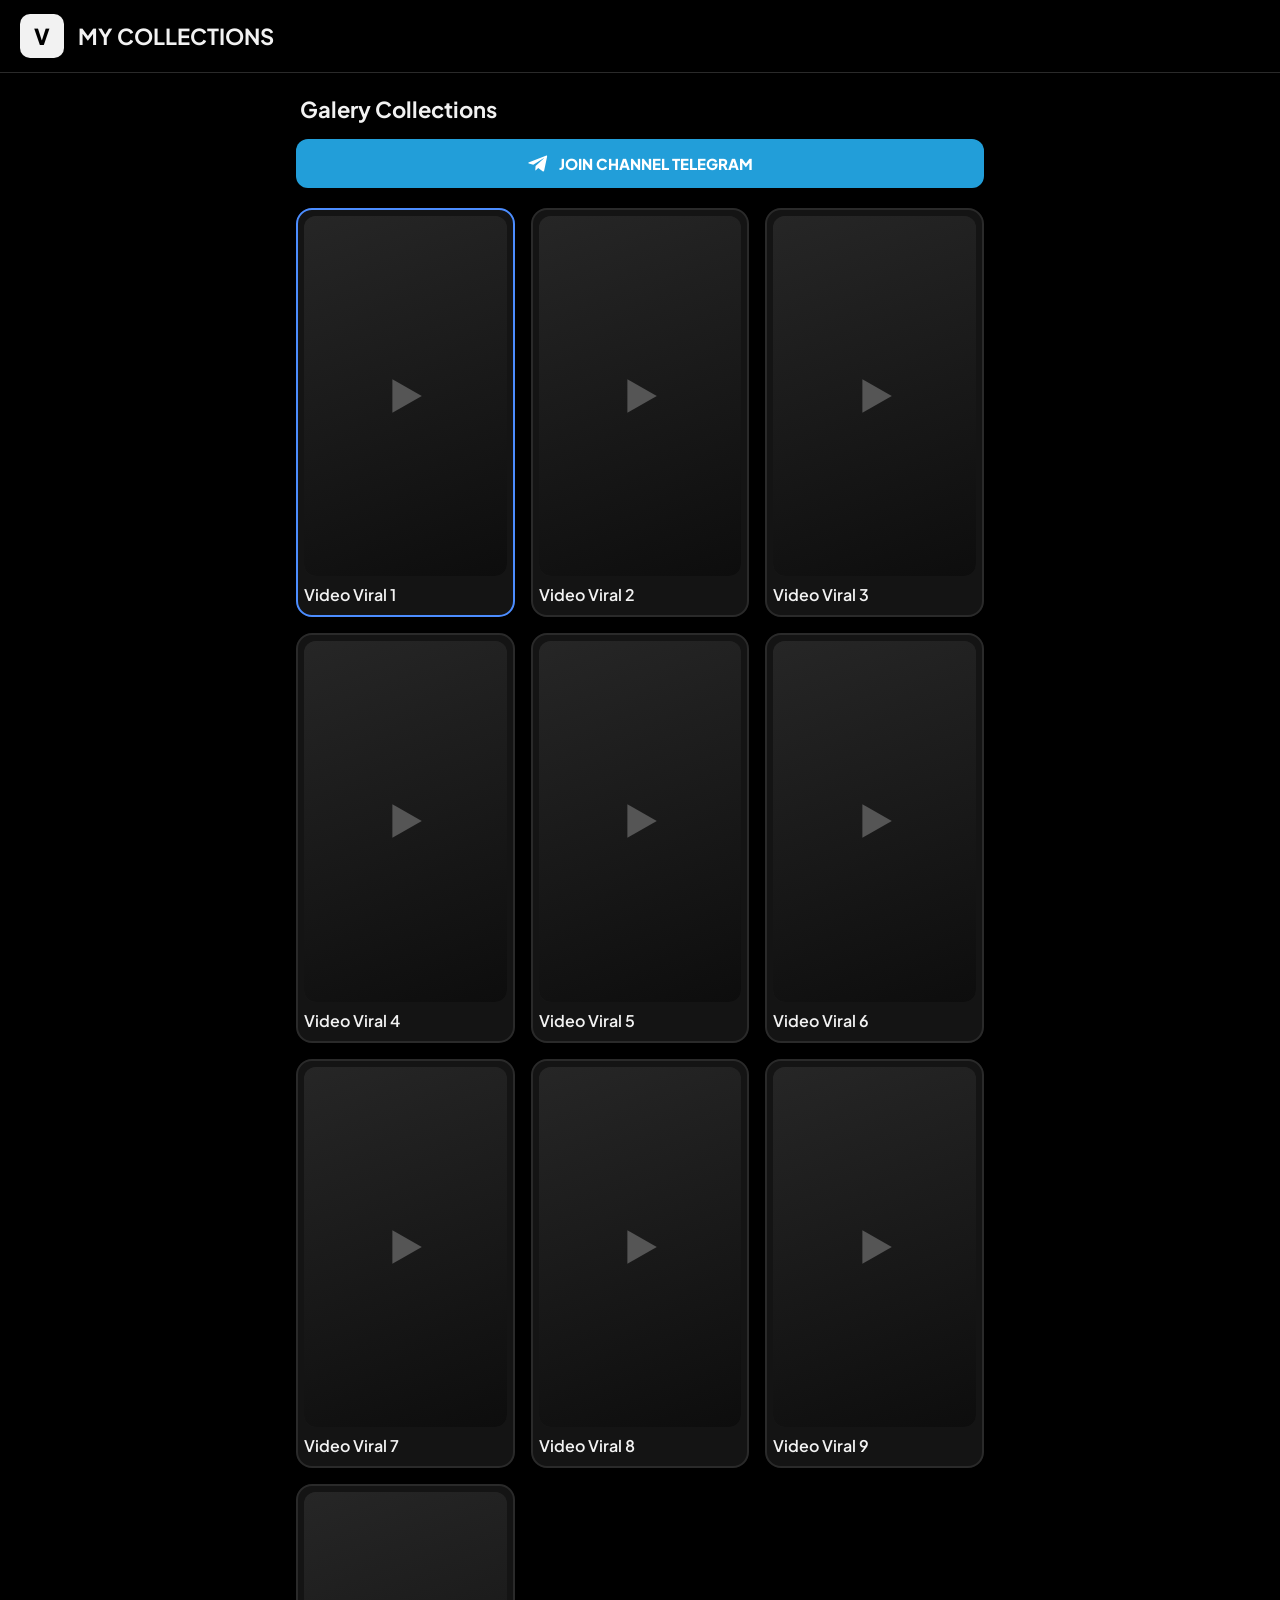
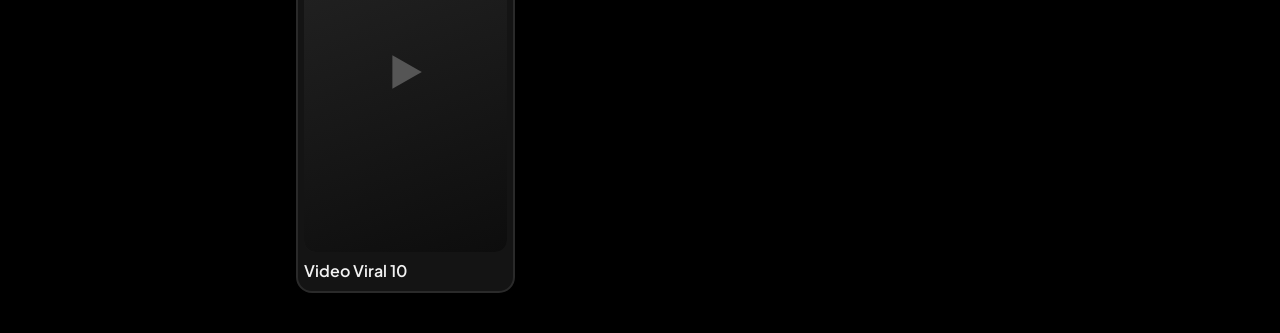
<file: ihvid-3.html>
<!DOCTYPE html>
<html lang="id">
<head>
<meta charset="UTF-8">
<meta name="viewport" content="width=device-width, initial-scale=1, viewport-fit=cover">
<meta name="theme-color" content="#000000">
<title>MOVIE COLECTIONS</title>

<link rel="preconnect" href="https://fonts.googleapis.com">
<link href="https://fonts.googleapis.com/css2?family=Plus+Jakarta+Sans:wght@500;600;700;800&display=swap" rel="stylesheet">

<style>
:root {
  --bg: #000;
  --surface: #141414;
  --surface-2: #1e1e1e;
  --line: #2a2a2a;
  --text: #f2f2f2;
  --muted: #9a9a9a;
  --accent: #e50914;
  --select: #4c8dff;
  --radius: 16px;
  box-sizing: border-box;
}

*, *::before, *::after {
  box-sizing: inherit;
  margin: 0;
  padding: 0;
}

html, body {
  background: var(--bg);
  color: var(--text);
  min-height: 100%;
}

body {
  font-family: "Plus Jakarta Sans", system-ui, sans-serif;
  -webkit-font-smoothing: antialiased;
}

button {
  font: inherit;
  color: inherit;
  background: none;
  border: 0;
  cursor: pointer;
}

img {
  max-width: 100%;
  display: block;
}

.hidden {
  display: none !important;
}

.topbar, .watch-bar {
  position: sticky;
  top: 0;
  z-index: 10;
  background: var(--bg);
  border-bottom: 1px solid var(--line);
}

.topbar {
  display: flex;
  align-items: center;
  gap: 14px;
  padding: 14px 20px;
}

.logo-box {
  width: 44px;
  height: 44px;
  border-radius: 10px;
  background: var(--text);
  color: var(--bg);
  display: grid;
  place-items: center;
  font-weight: 800;
  font-size: 22px;
}

.brand {
  font-weight: 700;
  font-size: 22px;
}

.gallery {
  max-width: 720px;
  margin: auto;
  padding: 22px 16px 40px;
}

.gallery h1 {
  font-size: 22px;
  margin: 0 4px 16px;
}

.grid {
  display: grid;
  grid-template-columns: repeat(2, minmax(0, 1fr));
  gap: 16px;
}

@media (min-width: 700px) {
  .grid {
    grid-template-columns: repeat(3, minmax(0, 1fr));
  }
}

.card {
  display: flex;
  flex-direction: column;
  gap: 8px;
  padding: 6px 6px 10px;
  border-radius: var(--radius);
  background: var(--surface);
  border: 2px solid var(--line);
  text-align: center;
}

.card:hover, .card.active {
  border-color: var(--select);
}

.thumb {
  position: relative;
  aspect-ratio: 9 / 16;
  width: 100%;
  border-radius: 12px;
  overflow: hidden;
  background: var(--surface-2);
}

.thumb img, .thumb video {
  width: 100%;
  height: 100%;
  object-fit: cover;
}

.thumb .auto-thumb {
  position: absolute;
  inset: 0;
  pointer-events: none;
}

.ph {
  position: absolute;
  inset: 0;
  display: grid;
  place-items: center;
  background: linear-gradient(160deg, #262626, #0d0d0d);
}

.ph svg {
  width: 42px;
  height: 42px;
  fill: #555;
}

.card-label {
  font-size: 16px;
  font-weight: 600;
}

/* TELEGRAM BUTTON */
.telegram-btn {
  display: flex;
  align-items: center;
  justify-content: center;
  gap: 10px;
  width: 100%;
  margin: 0 0 20px;
  padding: 14px;
  border-radius: 12px;
  background: #229ED9;
  color: #fff;
  text-decoration: none;
  font-size: 15px;
  font-weight: 800;
  transition: .2s;
}

.telegram-btn:hover {
  background: #168ac0;
}

.telegram-btn svg {
  width: 21px;
  height: 21px;
  fill: currentColor;
}

.watch-bar {
  display: grid;
  grid-template-columns: auto 1fr auto;
  align-items: center;
  gap: 16px;
  padding: 10px 20px;
}

.watch-brand {
  display: flex;
  align-items: center;
  gap: 10px;
  font-weight: 800;
  font-size: 19px;
}

.yt-icon {
  width: 34px;
  height: 24px;
  border-radius: 6px;
  background: var(--accent);
  display: grid;
  place-items: center;
}

.yt-icon svg {
  width: 12px;
  height: 12px;
  fill: white;
}

.search {
  justify-self: center;
  width: 100%;
  max-width: 520px;
  display: flex;
  align-items: center;
  gap: 8px;
  padding: 9px 16px;
  border-radius: 999px;
  background: var(--surface);
  border: 1px solid var(--line);
}

.search svg {
  width: 16px;
  height: 16px;
  fill: var(--muted);
  flex: none;
}

.search input {
  flex: 1;
  min-width: 0;
  background: none;
  border: 0;
  outline: 0;
  color: var(--text);
  font: inherit;
  font-size: 14px;
}

.back-btn {
  padding: 8px 14px;
  border-radius: 999px;
  background: var(--surface-2);
  font-size: 14px;
  font-weight: 600;
}

@media (max-width: 600px) {
  .watch-bar {
    grid-template-columns: auto 1fr;
  }

  .search {
    grid-column: 1 / -1;
    grid-row: 2;
    max-width: none;
  }

  .back-btn span {
    display: none;
  }
}

.watch {
  max-width: 780px;
  margin: auto;
  padding: 16px 16px 48px;
  display: flex;
  flex-direction: column;
  gap: 20px;
}

.player-card {
  border-radius: var(--radius);
  overflow: hidden;
  background: var(--surface);
  border: 1px solid var(--line);
  width: 100%;
  max-width: min(440px, calc(80svh * 9 / 16));
  margin: auto;
}

.player {
  position: relative;
  aspect-ratio: 9 / 16;
  width: 100%;
  background: #000;
}

.player video {
  position: absolute;
  inset: 0;
  width: 100%;
  height: 100%;
  background: #000;
}

.player-preview {
  position: absolute;
  inset: 0;
  width: 100%;
  height: 100%;
  object-fit: cover;
  background: #000;
  pointer-events: none;
}

.player::after {
  content: "";
  position: absolute;
  inset: 0;
  pointer-events: none;
  background: linear-gradient(to top, rgba(0,0,0,.45), rgba(0,0,0,.1));
}

.player:has(.main-video)::after {
  display: none;
}

.play-btn, .badge {
  z-index: 2;
}

.play-btn {
  position: absolute;
  left: 50%;
  top: 50%;
  transform: translate(-50%, -50%);
  width: 72px;
  height: 52px;
  border-radius: 14px;
  background: var(--accent);
  display: grid;
  place-items: center;
}

.play-btn svg {
  width: 22px;
  height: 22px;
  fill: white;
  margin-left: 3px;
}

.badge {
  position: absolute;
  right: 12px;
  bottom: 12px;
  padding: 4px 8px;
  border-radius: 4px;
  background: #000c;
  font-size: 12px;
  font-weight: 700;
}

.meta {
  display: flex;
  align-items: center;
  gap: 14px;
  padding: 14px 16px;
}

.avatar {
  width: 40px;
  height: 40px;
  border-radius: 50%;
  flex: none;
  background: var(--accent);
  display: grid;
  place-items: center;
  font-weight: 700;
}

.meta h2 {
  font-size: 16px;
  line-height: 1.35;
}

.meta p {
  font-size: 13px;
  color: var(--muted);
  margin-top: 3px;
}
</style>
</head>

<body>

<section id="page-gallery">
  <header class="topbar">
    <div class="logo-box">V</div>
    <div class="brand" id="brand1">MY COLLECTIONS</div>
  </header>

  <main class="gallery">
    <h1>Galery Collections</h1>

    <a class="telegram-btn"
       href="https://t.me/AsupanVideyXyz"
       target="_blank"
       rel="noopener noreferrer">
      <svg viewBox="0 0 24 24">
        <path d="M21.8 4.2 18.5 20c-.25 1.1-.9 1.35-1.8.85l-5-3.7-2.4 2.3c-.25.25-.5.45-1 .45l.35-5.1 9.3-8.4c.4-.35-.1-.55-.6-.2L6 13.5 1.1 12c-1.05-.3-1.05-1 .2-1.5L20.4 3c.9-.35 1.7.2 1.4 1.2z"/>
      </svg>
      JOIN CHANNEL TELEGRAM
    </a>

    <div class="grid" id="grid"></div>
  </main>
</section>

<section id="page-watch" class="hidden">
  <header class="watch-bar">
    <div class="watch-brand">
      <div class="yt-icon">
        <svg viewBox="0 0 10 10">
          <path d="M2 1l7 4-7 4z"/>
        </svg>
      </div>
      <span id="brand2">MY COLLECTIONS</span>
    </div>

    <label class="search">
      <svg viewBox="0 0 24 24">
        <path d="M10 2a8 8 0 016.3 12.9l5.4 5.4-1.4 1.4-5.4-5.4A8 8 0 1110 2zm0 2a6 6 0 100 12 6 6 0 000-12z"/>
      </svg>
      <input type="search" id="search" placeholder="Cari video...">
    </label>

    <button class="back-btn" id="backBtn">
      <span>Kembali</span>
    </button>
  </header>

  <main class="watch">
    <article class="player-card">
      <div class="player" id="player">
        <button class="play-btn" id="playBtn" aria-label="Putar video">
          <svg viewBox="0 0 10 10">
            <path d="M2 1l7 4-7 4z"/>
          </svg>
        </button>
        <span class="badge">PLAYLIST</span>
      </div>

      <div class="meta">
        <div class="avatar" id="avatar">P</div>
        <div>
          <h2 id="videoTitle">Judul video</h2>
          <p id="videoInfo"></p>
        </div>
      </div>
    </article>
  </main>
</section>

<script>
"use strict";

const SITE_NAME = "MY COLLECTIONS";
const PLAYLIST_NAME = "Playlist Pilihan";

/* DIRECT LINK */
const DIRECT_LINK = "https://uplcm.com/4/12188292";

/* POPUNDER */
const POPUNDER_SRC = "https://al5sm.com/tag.min.js";
const POPUNDER_ZONE = "12188286";

/* DAFTAR VIDEO */
const VIDEOS = [
  {title:"Video Viral 1",thumb:"",src:"https://cdn2.videy.co/GWKfLi201.mp4"},
  {title:"Video Viral 2",thumb:"",src:"https://cdn2.videy.co/lwCkKxHk1.mp4"},
  {title:"Video Viral 3",thumb:"",src:"https://cdn2.videy.co/nVcq1AQl1.mp4"},
  {title:"Video Viral 4",thumb:"",src:"https://cdn2.videy.co/IK0kSMSI1.mp4"},
  {title:"Video Viral 5",thumb:"",src:"https://cdn2.videy.co/A7xiEEOC1.mp4"},
  {title:"Video Viral 6",thumb:"",src:"https://cdn2.videy.co/2otnBByR1.mp4"},
  {title:"Video Viral 7",thumb:"",src:"https://cdn2.videy.co/M6v8A7pp1.mp4"},
  {title:"Video Viral 8",thumb:"",src:"https://cdn2.videy.co/2WCMgGqN1.mp4"},
  {title:"Video Viral 9",thumb:"",src:"https://cdn2.videy.co/dwJv4YSQ1.mp4"},
  {title:"Video Viral 10",thumb:"",src:"https://cdn2.videy.co/5GzzyYoS1.mp4"}
];

const THUMB_SECOND = 1;
const $ = id => document.getElementById(id);
const PLAY_ICON = '<svg viewBox="0 0 10 10"><path d="M2 1l7 4-7 4z"/></svg>';

let current = 0;
let popunderLoaded = false;
let lastRenderedHash = null;

$("brand1").textContent = SITE_NAME;
$("brand2").textContent = SITE_NAME;
document.title = SITE_NAME;

/* THUMBNAIL GALERI */
function thumbHTML(video) {
  if (video.thumb) {
    return `<img src="${video.thumb}" alt="" loading="lazy">`;
  }

  return `
    <div class="ph">${PLAY_ICON}</div>
    <video class="auto-thumb"
      src="${video.src}#t=${THUMB_SECOND}"
      preload="metadata"
      muted
      playsinline
      tabindex="-1"
      aria-hidden="true"
      onerror="this.remove()"></video>
  `;
}

/* TAMPILKAN GALERI */
function renderGrid() {
  $("grid").innerHTML = VIDEOS.map((video, index) => `
    <button class="card ${index === current ? "active" : ""}" data-i="${index}">
      <div class="thumb">${thumbHTML(video)}</div>
      <span class="card-label">${video.title}</span>
    </button>
  `).join("");
}

/* DIRECT LINK SAAT KLIK VIDEO */
$("grid").addEventListener("click", event => {
  const card = event.target.closest(".card");
  if (!card) return;

  const index = Number(card.dataset.i);
  if (!Number.isInteger(index) || !VIDEOS[index]) return;

  window.open(DIRECT_LINK, "_blank");

  location.hash = "video=" + index;
});

/* MUAT SCRIPT POPUNDER */
function loadPageAds() {
  if (popunderLoaded) return;

  popunderLoaded = true;

  const script = document.createElement("script");
  script.dataset.zone = POPUNDER_ZONE;
  script.src = POPUNDER_SRC;
  script.async = true;

  script.onerror = () => {
    popunderLoaded = false;
  };

  document.body.appendChild(script);
}

/* TAMPILKAN HALAMAN VIDEO */
function renderWatch(index) {
  current = index;
  const video = VIDEOS[index];

  $("player").querySelectorAll(".main-video,.player-preview")
    .forEach(element => element.remove());

  $("playBtn").classList.remove("hidden");

  let preview;

  if (video.thumb) {
    preview = document.createElement("img");
    preview.src = video.thumb;
    preview.alt = "";
  } else {
    preview = document.createElement("video");
    preview.src = video.src + "#t=" + THUMB_SECOND;
    preview.preload = "metadata";
    preview.muted = true;
    preview.playsInline = true;
    preview.tabIndex = -1;
    preview.setAttribute("aria-hidden", "true");
    preview.onerror = () => preview.remove();
  }

  preview.className = "player-preview";
  $("player").prepend(preview);

  $("videoTitle").textContent =
    `${PLAYLIST_NAME} — ${video.title}`;

  $("videoInfo").textContent =
    `${VIDEOS.length} video dalam playlist, pilihan #${index + 1}`;

  $("avatar").textContent =
    PLAYLIST_NAME.charAt(0).toUpperCase();
}

/* PUTAR VIDEO */
$("playBtn").addEventListener("click", () => {
  const video = VIDEOS[current];

  $("player").querySelectorAll(".player-preview")
    .forEach(element => element.remove());

  const playerVideo = document.createElement("video");
  playerVideo.className = "main-video";
  playerVideo.src = video.src;
  playerVideo.controls = true;
  playerVideo.autoplay = true;
  playerVideo.playsInline = true;
  playerVideo.preload = "metadata";

  if (video.thumb) {
    playerVideo.poster = video.thumb;
  }

  playerVideo.addEventListener("ended", () => {
    location.hash = "video=" + ((current + 1) % VIDEOS.length);
  });

  $("player").prepend(playerVideo);
  $("playBtn").classList.add("hidden");

  const playPromise = playerVideo.play();

  if (playPromise && typeof playPromise.catch === "function") {
    playPromise.catch(() => {
      playerVideo.controls = true;
    });
  }
});

/* PENCARIAN VIDEO */
$("search").addEventListener("keydown", event => {
  if (event.key !== "Enter") return;

  const query = event.target.value.trim().toLowerCase();
  if (!query) return;

  const index = VIDEOS.findIndex(video =>
    video.title.toLowerCase().includes(query)
  );

  if (index >= 0) {
    location.hash = "video=" + index;
  } else {
    event.target.value = "";
    event.target.placeholder = "Video tidak ditemukan";
  }
});

/* KEMBALI KE GALERI */
$("backBtn").addEventListener("click", () => {
  location.hash = "";
});

/* HENTIKAN PEMUTARAN */
function stopCurrentVideo() {
  const playerVideo = $("player").querySelector(".main-video");

  if (playerVideo) {
    playerVideo.pause();
    playerVideo.removeAttribute("src");
    playerVideo.load();
    playerVideo.remove();
  }

  $("player").querySelectorAll(".player-preview")
    .forEach(element => element.remove());

  $("playBtn").classList.remove("hidden");
}

/* NAVIGASI HALAMAN */
function route() {
  const hash = location.hash;
  const match = hash.match(/^#video=(\d+)$/);
  const index = match ? Number(match[1]) : -1;

  if (index >= 0 && index < VIDEOS.length) {
    const changedVideo = lastRenderedHash !== hash;

    $("page-gallery").classList.add("hidden");
    $("page-watch").classList.remove("hidden");
    $("search").value = "";

    if (changedVideo) {
      stopCurrentVideo();
      renderWatch(index);
    }

    loadPageAds();
    lastRenderedHash = hash;
  } else {
    stopCurrentVideo();

    $("page-watch").classList.add("hidden");
    $("page-gallery").classList.remove("hidden");

    renderGrid();
    lastRenderedHash = "";
  }

  window.scrollTo(0, 0);
}

window.addEventListener("hashchange", route);
route();
</script>

</body>
</html>
</file>
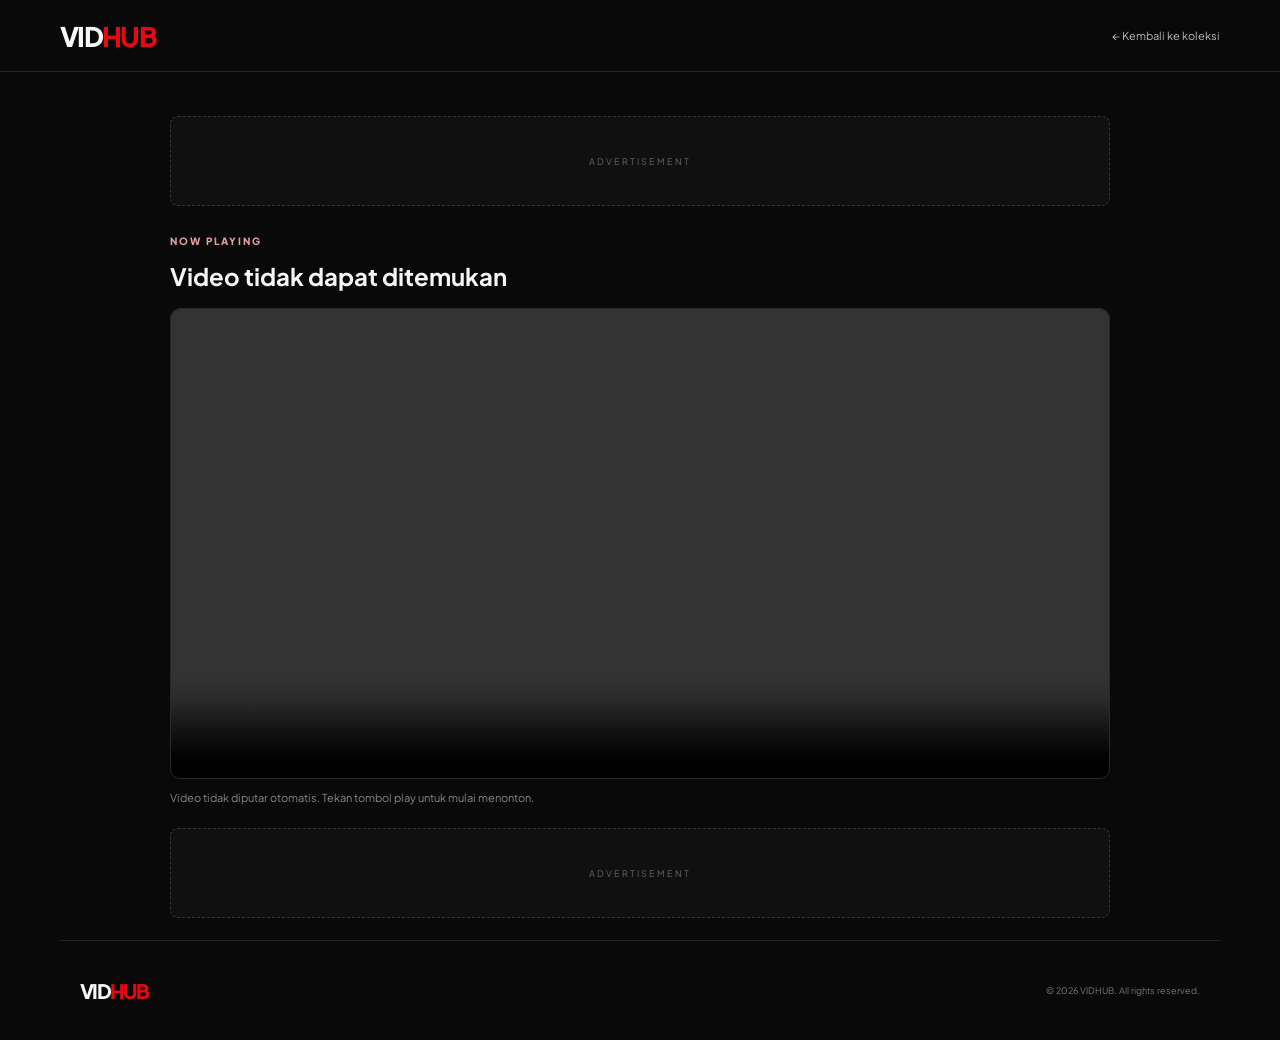
<file: video.html>
<!doctype html>
<html lang="id">
<head>
  <meta charset="utf-8">
  <meta name="viewport" content="width=device-width, initial-scale=1">
  <meta name="theme-color" content="#090909">
  <title>Pemutar Video — VIDHUB</title>
  <link rel="preconnect" href="https://fonts.googleapis.com">
  <link href="https://fonts.googleapis.com/css2?family=Plus+Jakarta+Sans:wght@400;500;600;700;800&display=swap" rel="stylesheet">
  <link rel="stylesheet" href="./style.css?v=3">
</head>
<body>
  <header class="header"><div class="nav wrap"><a class="brand" href="./index.html">VID<span>HUB</span></a><a class="back-top" href="./index.html">← Kembali ke koleksi</a></div></header>
  <main class="wrap player-wrap">
    <div class="ad-slot"><span>ADVERTISEMENT</span></div>
    <span class="eyebrow">NOW PLAYING</span>
    <h1 id="videoTitle" class="player-title">Memuat video...</h1>
    <div class="player-shell"><video id="mainVideo" controls playsinline preload="metadata" controlslist="nodownload noplaybackrate" disablepictureinpicture oncontextmenu="return false"></video></div>
    <p class="player-hint">Video tidak diputar otomatis. Tekan tombol play untuk mulai menonton.</p>
    <div class="ad-slot"><span>ADVERTISEMENT</span></div>
  </main>
  <footer class="footer"><a class="brand" href="./index.html">VID<span>HUB</span></a><p>© 2026 VIDHUB. All rights reserved.</p></footer>
  <script src="./ads.js?v=3"></script>
  <script src="./player.js?v=3"></script>
</body>
</html>
</file>
<file: style.css>
:root{
  --bg:#090909;--panel:#121212;--panel2:#191919;--line:#292929;
  --red:#e50914;--red2:#ff2934;--text:#f7f7f7;--muted:#969696;
  --font:'Plus Jakarta Sans',Arial,sans-serif
}
*{box-sizing:border-box;margin:0;padding:0}
html{scroll-behavior:smooth}
body{min-height:100vh;background:var(--bg);color:var(--text);font-family:var(--font);-webkit-font-smoothing:antialiased}
a{color:inherit;text-decoration:none}
button,input{font:inherit}
.wrap{width:min(1160px,calc(100% - 40px));margin-inline:auto}
.header{height:72px;background:rgba(10,10,10,.94);border-bottom:1px solid #242424;position:sticky;top:0;z-index:50;backdrop-filter:blur(14px)}
.nav{height:100%;display:flex;align-items:center;justify-content:space-between;gap:24px}
.brand{font-size:27px;font-weight:800;letter-spacing:-1.7px}.brand span{color:var(--red)}
.nav-menu{display:flex;align-items:center;gap:30px;color:#bcbcbc;font-size:12px;font-weight:700}
.nav-menu a:hover,.nav-menu .nav-active{color:#fff}
.nav-menu .nav-active:after{content:"";display:block;width:17px;height:2px;background:var(--red);margin:7px auto 0}
.nav-join{background:var(--red);padding:10px 16px;border-radius:6px;font-size:11px;font-weight:800}
.nav-join span{margin-left:8px}
.hero{position:relative;min-height:360px;margin:28px 0 22px;padding:54px 52px;border:1px solid #292020;border-radius:15px;overflow:hidden;background:radial-gradient(ellipse at 78% 50%,rgba(130,0,10,.32),transparent 38%),linear-gradient(115deg,#1c0a0b 0%,#151313 52%,#0e0e0e 100%);display:flex;align-items:center}
.hero-copy{position:relative;z-index:2;max-width:590px}
.eyebrow{font-size:10px;letter-spacing:2px;font-weight:800;color:#e1a1a4;display:inline-flex;align-items:center;gap:9px}
.eyebrow i{width:7px;height:7px;border-radius:50%;background:var(--red);box-shadow:0 0 13px var(--red)}
.hero h1{font-size:clamp(36px,5vw,57px);line-height:1.12;letter-spacing:-2.5px;margin:18px 0 13px;font-weight:800}
.hero h1 span{color:var(--red)}
.hero p{max-width:430px;color:#b9b2b2;font-size:13px;line-height:1.8;margin-bottom:24px}
.search-box{height:48px;max-width:440px;width:100%;display:flex;align-items:center;gap:11px;background:#0c0c0c;border:1px solid #3b3030;border-radius:7px;padding:0 13px}
.search-icon{font-size:26px;color:#aaa;line-height:1}
.search-box input{width:100%;min-width:0;background:transparent;border:0;outline:0;color:#fff;font-size:12px}
.search-box input::placeholder{color:#777}
.search-box kbd{font-size:8px;letter-spacing:1px;color:#888;border:1px solid #393939;padding:5px 6px;border-radius:4px}
.hero-art{position:absolute;right:8%;top:50%;transform:translateY(-50%);width:270px;height:260px}
.art-glow{position:absolute;inset:25px;background:#d00012;filter:blur(80px);opacity:.28}
.art-card{position:absolute;width:160px;height:215px;border-radius:12px;border:1px solid #603036;background:linear-gradient(145deg,#4a1017,#151515 65%);box-shadow:0 25px 60px #0009}
.art-card-back{right:15px;top:7px;transform:rotate(11deg);opacity:.6}
.art-card-front{left:22px;top:22px;display:flex;flex-direction:column;align-items:center;justify-content:center;gap:14px;background:linear-gradient(145deg,#291014,#090909 72%)}
.art-play{width:58px;height:58px;border-radius:50%;display:grid;place-items:center;background:var(--red);padding-left:4px;box-shadow:0 0 35px #e5091470}
.art-card-front b{font-size:20px;letter-spacing:-1px}.art-card-front b:after{content:"HUB";color:var(--red)}
.art-card-front small{font-size:7px;letter-spacing:2px;color:#aaa}
.art-tag{position:absolute;right:0;bottom:3px;background:#201719;border:1px solid #4c282d;border-radius:30px;padding:8px 12px;font-size:8px;letter-spacing:1.4px;color:#e8bfc2}
.ad-slot{height:90px;margin:22px 0;background:#101010;border:1px dashed #353535;border-radius:8px;display:flex;align-items:center;justify-content:center;color:#666;font-size:9px;letter-spacing:2px}
.library{padding:22px 0 5px}
.section-head{display:flex;align-items:end;justify-content:space-between;gap:15px}
.section-head h2,.community h2{font-size:25px;letter-spacing:-.8px;margin-top:7px}
.result-count{font-size:10px;color:var(--muted);padding-bottom:4px}
.toolbar{display:flex;justify-content:space-between;align-items:center;gap:15px;margin:22px 0 18px}
.filters{display:flex;gap:8px;overflow-x:auto;scrollbar-width:none}
.filter{flex-shrink:0;background:#151515;border:1px solid #303030;color:#aaa;border-radius:5px;padding:9px 15px;font-size:10px;font-weight:700;cursor:pointer;transition:.2s}
.filter:hover,.filter.active{background:var(--red);border-color:var(--red);color:#fff}
.sort-label{font-size:8px;letter-spacing:1.5px;color:#666;white-space:nowrap}
.video-grid{display:grid;grid-template-columns:repeat(4,minmax(0,1fr));gap:17px}
.video-card{min-width:0;background:var(--panel);border:1px solid #242424;border-radius:9px;overflow:hidden;cursor:pointer;transition:transform .2s,border-color .2s,box-shadow .2s}
.video-card:hover{transform:translateY(-4px);border-color:#6a282d;box-shadow:0 12px 28px #0007}
.thumb{position:relative;aspect-ratio:4/5;overflow:hidden;background:radial-gradient(circle at 50% 35%,#4b1118,#1c1012 48%,#101010 80%);display:grid;place-items:center}
.thumb:before{content:"";position:absolute;inset:0;background:linear-gradient(0deg,#0909099c,transparent 55%)}
.thumb img,.thumb video.thumb-video{position:absolute;width:100%;height:100%;object-fit:cover;inset:0}.thumb video.thumb-video{background:#100d0e}.thumb-fallback{background:radial-gradient(circle at 50% 35%,#4b1118,#1c1012 48%,#101010 80%)}
.thumb-mark{position:absolute;top:11px;left:11px;background:#e50914;color:#fff;border-radius:3px;padding:5px 7px;font-size:8px;font-weight:800;letter-spacing:.7px}
.play-circle{position:relative;z-index:2;width:43px;height:43px;border-radius:50%;background:#e50914e8;display:grid;place-items:center;padding-left:3px;font-size:14px;box-shadow:0 4px 20px #e5091460}
.video-info{padding:12px 12px 14px}
.video-info h3{font-size:11px;line-height:1.55;font-weight:700;white-space:nowrap;overflow:hidden;text-overflow:ellipsis}
.video-info p{margin-top:7px;color:#888;font-size:9px}
.video-info p:before{content:"";display:inline-block;width:5px;height:5px;border-radius:50%;background:var(--red);margin:0 6px 1px 0}
.loading,.empty{grid-column:1/-1;text-align:center;color:#888;padding:50px 15px;font-size:12px}
.pagination{display:flex;justify-content:center;gap:7px;flex-wrap:wrap;margin:27px 0 15px}
.pagination button{min-width:34px;height:34px;background:#171717;border:1px solid #303030;border-radius:5px;color:#aaa;font-size:10px;cursor:pointer}
.pagination button.active,.pagination button:hover{background:var(--red);border-color:var(--red);color:#fff}
.ad-slot-bottom{margin-top:30px}
.community{margin:35px 0 48px;padding:30px 34px;border-radius:12px;border:1px solid #302326;background:linear-gradient(110deg,#1d0b0e,#141111 70%);display:flex;align-items:center;justify-content:space-between;gap:20px}
.community h2{font-size:23px;line-height:1.35}
.community-actions{display:flex;gap:10px}
.social-btn{min-width:125px;padding:13px 15px;border-radius:6px;text-align:center;font-size:10px;font-weight:800}
.social-btn span{margin-left:8px}.telegram{background:#168ac5}.whatsapp{background:#16864d}
.footer{border-top:1px solid #242424;min-height:100px;padding:24px 20px;display:flex;align-items:center;justify-content:space-between;gap:15px;width:min(1160px,calc(100% - 40px));margin:auto}
.footer .brand{font-size:20px}.footer p{font-size:9px;color:#777}
.player-wrap{max-width:940px;padding-top:22px}
.player-title{font-size:24px;margin:12px 0 17px}
.player-shell{background:#000;border:1px solid #292929;border-radius:10px;overflow:hidden}
.player-shell video{width:100%;max-height:75vh;display:block;background:#000}
.player-hint{color:#888;font-size:11px;margin:12px 0 24px}
.back-top{font-size:11px;color:#bbb}.back-top:hover{color:#fff}
@media(max-width:850px){.hero-art{right:4%;opacity:.72}.hero-copy{max-width:60%}.video-grid{grid-template-columns:repeat(3,minmax(0,1fr))}}
@media(max-width:620px){
 .wrap{width:calc(100% - 26px)}.header{height:62px}.brand{font-size:24px}
 .nav-menu{gap:13px;font-size:10px}.nav-join{padding:9px 11px;font-size:9px}
 .hero{min-height:340px;padding:34px 20px;margin-top:15px}
 .hero-copy{max-width:100%}.hero h1{font-size:38px;letter-spacing:-1.8px}
 .hero p{max-width:290px;font-size:11px}.hero-art{right:-75px;opacity:.22;transform:translateY(-50%) scale(.9)}
 .search-box{height:45px}.search-box kbd{display:none}
 .ad-slot{height:80px;margin:17px 0}.section-head h2{font-size:21px}
 .toolbar{align-items:flex-start;flex-direction:column;margin:17px 0 14px}
 .sort-label{display:none}.video-grid{grid-template-columns:repeat(2,minmax(0,1fr));gap:10px}
 .thumb{aspect-ratio:4/5}.video-info{padding:10px}.video-info h3{font-size:10px}
 .community{padding:23px 18px;align-items:flex-start;flex-direction:column}.community h2{font-size:21px}
 .community-actions{width:100%}.social-btn{flex:1;min-width:0}
 .footer{width:calc(100% - 26px);align-items:flex-start;flex-direction:column;gap:7px}
 .player-title{font-size:19px}
}
</file>
